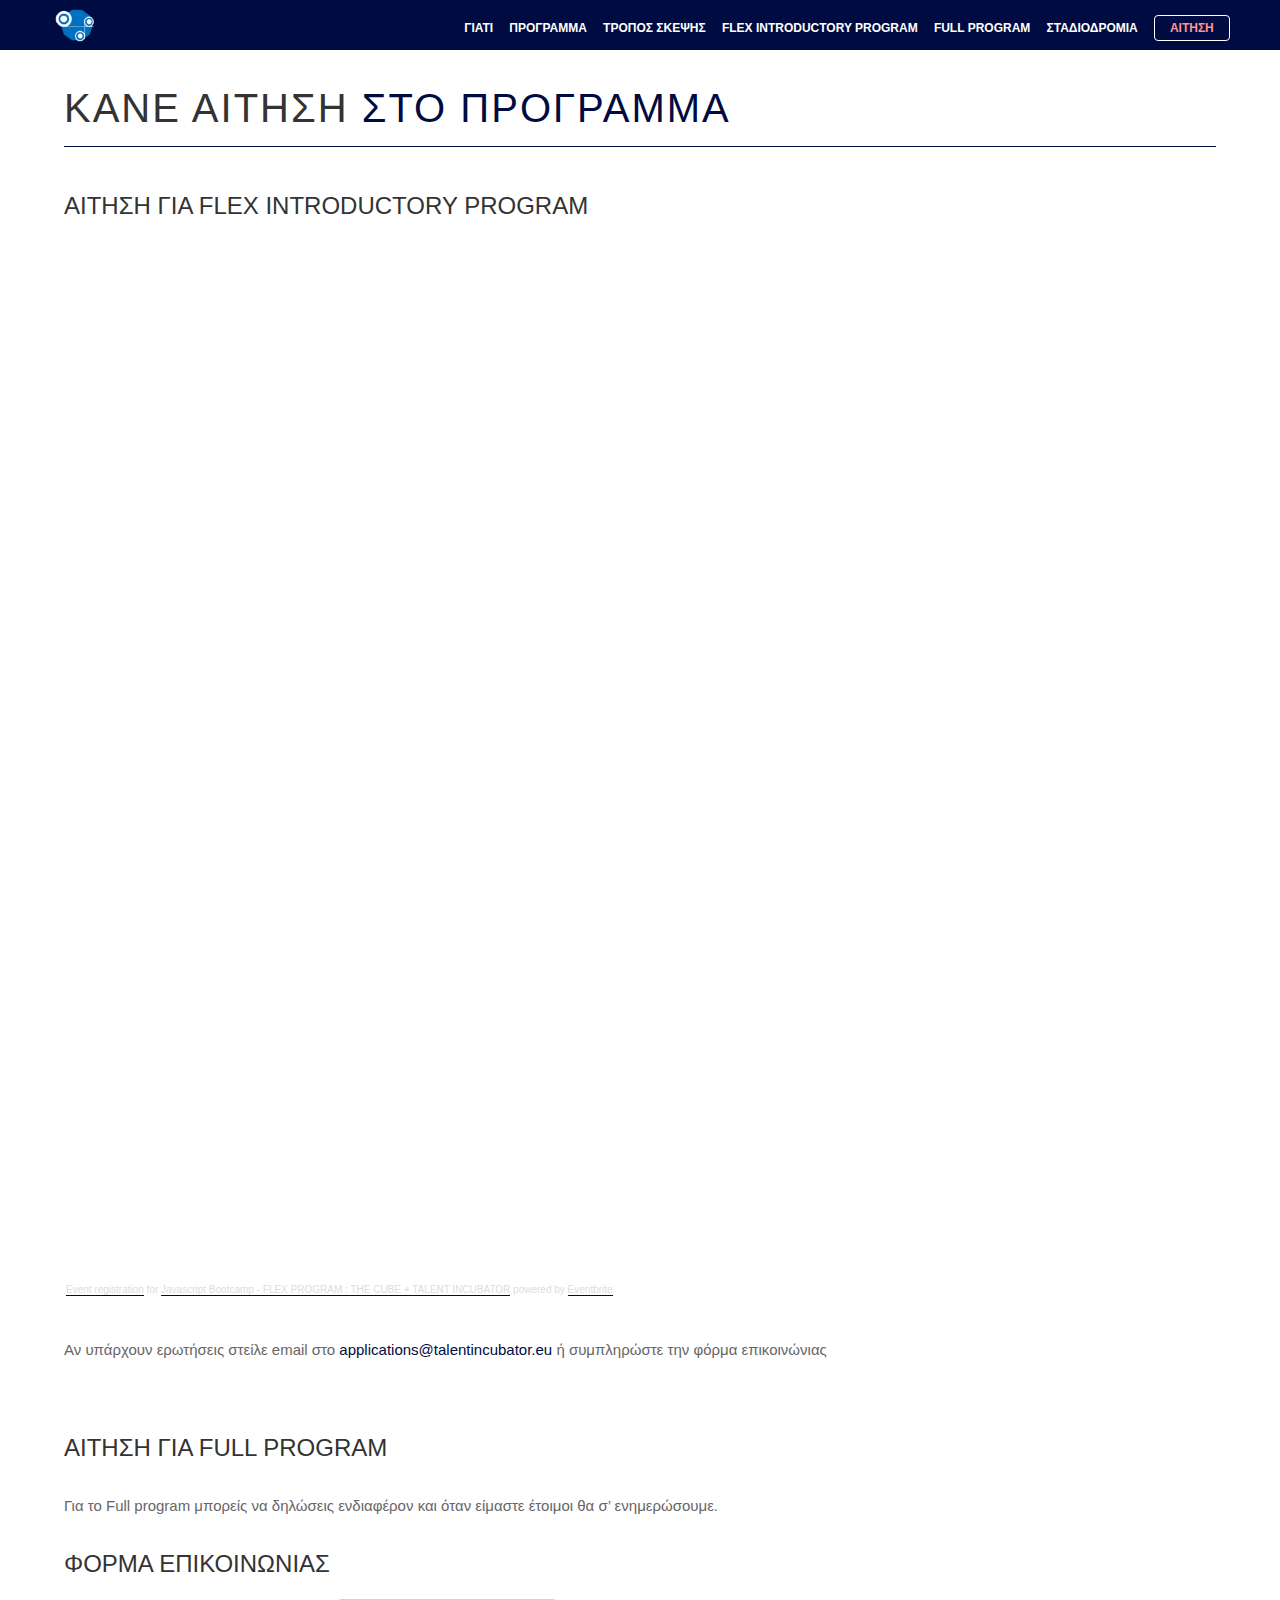
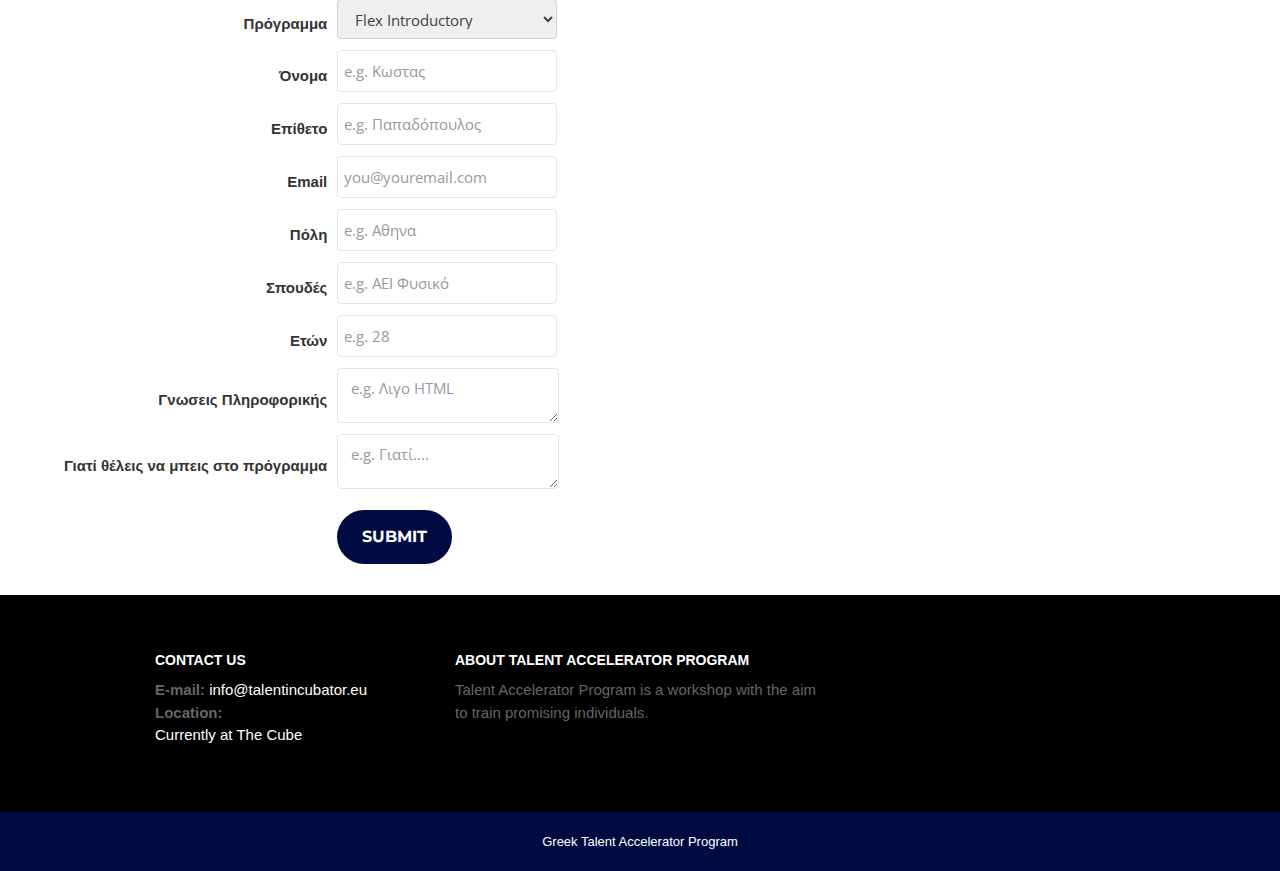
<file: apply.html>
<!DOCTYPE html>
<html lang="en">
<meta http-equiv="content-type" content="text/html;charset=utf-8" />
<head>

  <script src="//cdn.optimizely.com/js/1508873888.js"></script>
  <meta charset="utf-8" />
  <link rel="icon" href="img/favicon.ico" type="image/x-icon">
  <title> Talent Incubator </title>
  <meta name="description" content="Greek Talent Incubator - Academy of Code">
  <meta name="author" content="">
  <meta name="HandheldFriendly" content="true">
  <meta http-equiv="X-UA-Compatible" content="IE=edge,chrome=1">
  <meta name="viewport" content="width=device-width, initial-scale=1, maximum-scale=1">
  <link href='http://fonts.googleapis.com/css?family=Permanent+Marker|Montserrat:400,700|Open+Sans:300italic,400italic,600italic,700italic,400,300,600,700|Gentium+Book+Basic:400,400italic' rel='stylesheet' type='text/css'>
  <link href="//maxcdn.bootstrapcdn.com/font-awesome/4.1.0/css/font-awesome.min.css" rel="stylesheet">

  


  <!-- Import CSS -->
  <link href="assets/application-04bcbb43997e08f20f90fb4ac3b8b7fe.css" media="all" rel="stylesheet" type="text/css" />
  <link rel="stylesheet" href="css/shortcodes.css">

  <!-- <link rel="stylesheet" href="/css/responsive-nav.css"> -->
  <meta content="authenticity_token" name="csrf-param" />
  <meta content="n6qWynzuCOE7Kt13jWn1HVmvv90OZ2fri6C2D4FpX8Y=" name="csrf-token" />
  <!--[if lt IE 10]>
    <link href= "/css/ie.css" rel= "stylesheet" media= "all" />
    <![endif]-->

  <!--[if lt IE 9]>
    <script src="http://html5shiv.googlecode.com/svn/trunk/html5.js"></script>
    <![endif]-->



  </head>
  <body style="font-family: sans-serif;">




    <nav id="mainnav">
      <div class="container">
        <div class="row">
          <div class="span4">
            <a href="index.html" style="margin-top:-5px;" class="logo scroll-link" id='sticky_logo'><img style="max-width: 40px;" src="img/logo.png" alt="The Fullstack Academy of Code"></a>
          </div>
          <div class="span8">
            <ul id="fluid-nav" class="fluid-navigation visible-desktop">


              <li class=''><a class='external' id='' href='index.html#why'> Γιατι</a></li>
              <li class=''><a class='external' id='' href='index.html#program'>Προγραμμα</a></li>
              <li class=''><a class='external' id='' href='index.html#students'>Τροπος Σκεψης</a></li>
              <li class=''><a class='external' id='' href='flexcurriculum.html'>Flex Introductory Program</a></li>
              <li class=''><a class='external' id='' href='curriculum.html'>Full Program</a></li>
              <li class=''><a class='external' id='' href='careerdevelopment.html'>Σταδιοδρομια</a></li>
              <li class='current'><a class='external' id='apply-main' href='apply.html'>Αιτηση</a></li>

            </ul>
          </div>
        </div>
      </div>
    </nav>

    <section class='application_section' id='apply'>
      <h1 class='application_h1'>ΚΑΝΕ ΑΙΤΗΣΗ <span class='color-text'>ΣΤΟ ΠΡΟΓΡΑΜΜΑ</span></h1>
      <hr/><br>
      <!-- <h3>Application Process</h3> -->
      <b><h3>ΑΙΤΗΣΗ ΓΙΑ FLEX INTRODUCTORY PROGRAM</h3></b>
      <br>
      <p> <div style="width:100%; text-align:left;" ><iframe  src="https://www.eventbrite.com/e/javascript-bootcamp-flex-program-the-cube-talent-incubator-tickets-14893324334?ref=eweb" frameborder="0" height="1000" width="100%" vspace="0" hspace="0" marginheight="5" marginwidth="5" scrolling="auto" allowtransparency="true"></iframe><div style="font-family:Helvetica, Arial; font-size:10px; padding:5px 0 5px; margin:2px; width:100%; text-align:left;" ><a style="color:#ddd; text-decoration:none;" target="_blank" href="http://www.eventbrite.com/r/eweb">Event registration</a><span style="color:#ddd;"> for </span><a style="color:#ddd; text-decoration:none;" target="_blank" href="https://www.eventbrite.com/e/javascript-bootcamp-flex-program-the-cube-talent-incubator-tickets-14893324334?ref=eweb">Javascript Bootcamp - FLEX PROGRAM : THE CUBE + TALENT INCUBATOR</a> <span style="color:#ddd;">powered by</span> <a style="color:#ddd; text-decoration:none;" target="_blank" href="http://www.eventbrite.com?ref=eweb">Eventbrite</a></div></div></p>
    <br>
 
      <p>Αν υπάρχουν ερωτήσεις στείλε email στο <span class='color-text'>applications@talentincubator.eu</span> ή συμπληρώστε την φόρμα επικοινώνιας</p>
         <br>
            <br>
        <b><h3>ΑΙΤΗΣΗ ΓΙΑ FULL PROGRAM</h3></b>
      <br>
      <p> Για το Full program μπορείς να δηλώσεις ενδιαφέρον και όταν είμαστε έτοιμοι θα σ’ ενημερώσουμε.</p>
      <div style='margin-top: 30px;'>
        <h3>ΦΟΡΜΑ ΕΠΙΚΟΙΝΩΝΙΑΣ</h3>


        <form id="form19" name="form19" method="POST" action="//forms.brace.io/sabbidis@gmail.com">
          <table style="margin: 20px 0px 0px 0px;"class="contact_form">
            <tr>
              <th><label for="name">Πρόγραμμα</label></th>
              <td><select name="program">
                <option>Flex Introductory</option>
                <option>Full Program</option></select>
              
              </td>
            </tr>

            <tr>
              <th><label for="name">Όνομα</label></th>
              <td><input type="text" placeholder='e.g. Κωστας' id="Field1" name="name"></td>
            </tr>
            <tr>
              <th><label for="surname">Επίθετο</label></th>
              <td><input type="text" placeholder='e.g. Παπαδόπουλος' id="Field1" name="surname"></td>
            </tr>
            <tr>
              <th><label for="email">Email</label></th>
              <td><input type="text" id="Field3" name="_replyto" spellcheck='false' maxlength="255" tabindex='2' placeholder="you@youremail.com"></td>
            </tr>
            <tr>
              <th><label for="city">Πόλη</label></th>
              <td><input type="text" placeholder='e.g. Αθηνα' id="Field1" name="city"></td>
            </tr>
            <tr>
              <th><label for="city">Σπουδές</label></th>
              <td><input type="text" placeholder='e.g. ΑΕΙ Φυσικό' id="Field1" name="studies"></td>
            </tr>
            <tr>
              <th><label for="city">Ετών</label></th>
              <td><input type="text" placeholder='e.g. 28' id="Field1" name="age"></td>
            </tr>
            <tr>
              <th><label for="city">Γνωσεις Πληροφορικής</label></th>
              <td><textarea type="text" placeholder='e.g. Λιγο HTML' id="Field1" name="CS"></textarea></td>
            </tr>
            <tr>
              <th><label for="city">Γιατί θέλεις να μπεις στο πρόγραμμα</label></th>
              <td><textarea type="text" placeholder='e.g. Γιατί....' id="Field1" name="why"></textarea></td>
            </tr>
            <tr>
              <th></th>
              <td colspan=1>

                <div style='text-align:left;'><input type='submit' value="Submit" class="btn btn-sm" tabindex='3' style="padding:15px 25px"></div>
              </td></tr>
            </table>
          </form>
        </section>

        <section id="sidebar" class="new_footer">
          <div class="container">
            <div class="row">
              <div class="span3 offset1">
                <h5>Contact Us</h5>
                <p><strong>E-mail:</strong> <span class="white-text">info@talentincubator.eu</span><br>
                  <!-- <strong>Phone:</strong> <span class="white-text">(347) 696-4372</span><br> -->
                  <strong>Location:</strong> <span class="white-text"><br>Currently at The Cube</span>

                </div>

                <div class="span4">
                  <h5>About Talent Accelerator Program</h5>
                  <p>Talent Accelerator Program is a workshop with the aim to train promising individuals.</p>

                </div>
          <!-- <div class="span4">
            <h5>Photostream</h5>
            <ul id="basicuse" class="photostream thumbs unstyled"></ul>
          </div> -->        </div>
        </div>
      </section>
      <!-- End Sidebar -->

      <section id="copyright">
        Greek Talent Accelerator Program
      </section>

    </div>




    <script src="assets/application-07c6585418739b45f3298638cfbff8a6.js" type="text/javascript"></script>


    <script>
      $(function() {startShow();});
    </script>


    <script>
      (function(i,s,o,g,r,a,m){i['GoogleAnalyticsObject']=r;i[r]=i[r]||function(){
        (i[r].q=i[r].q||[]).push(arguments)},i[r].l=1*new Date();a=s.createElement(o),
        m=s.getElementsByTagName(o)[0];a.async=1;a.src=g;m.parentNode.insertBefore(a,m)
      })(window,document,'script','//www.google-analytics.com/analytics.js','ga');

      ga('create', 'UA-38611903-4', 'auto');
      ga('send', 'pageview');

    </script>



    <script type="text/javascript">
      $(document).ready(function() {
        var readMore = function(elementName, cutoff) {

          $.each($(elementName), function(ind, el) {
            var text = $(el).html();
            var rest = text.substring(cutoff);

            if (text.length > cutoff) {
              var space = rest.indexOf(' ');
              cutoff += Math.max(space, 0);
            }

            rest = text.substring(cutoff);
            var visibleText = $(el).html().substring(0, cutoff);

            if(rest.length > 0) {
              $(el)
              .html(visibleText + ('<span>' + rest + '</span>'))
              .append('&hellip; <a title="Read More" class="test_read_more_link">Read More</a>')
              .click(function() {
                $(this).find('span').toggle();
                $(this).find('a:last').hide();
              });

              $("span", el).hide();
            }
          });
        }

        readMore(".testquote", 200);
      });
    </script>




    

  </body>


  </html>
</file>
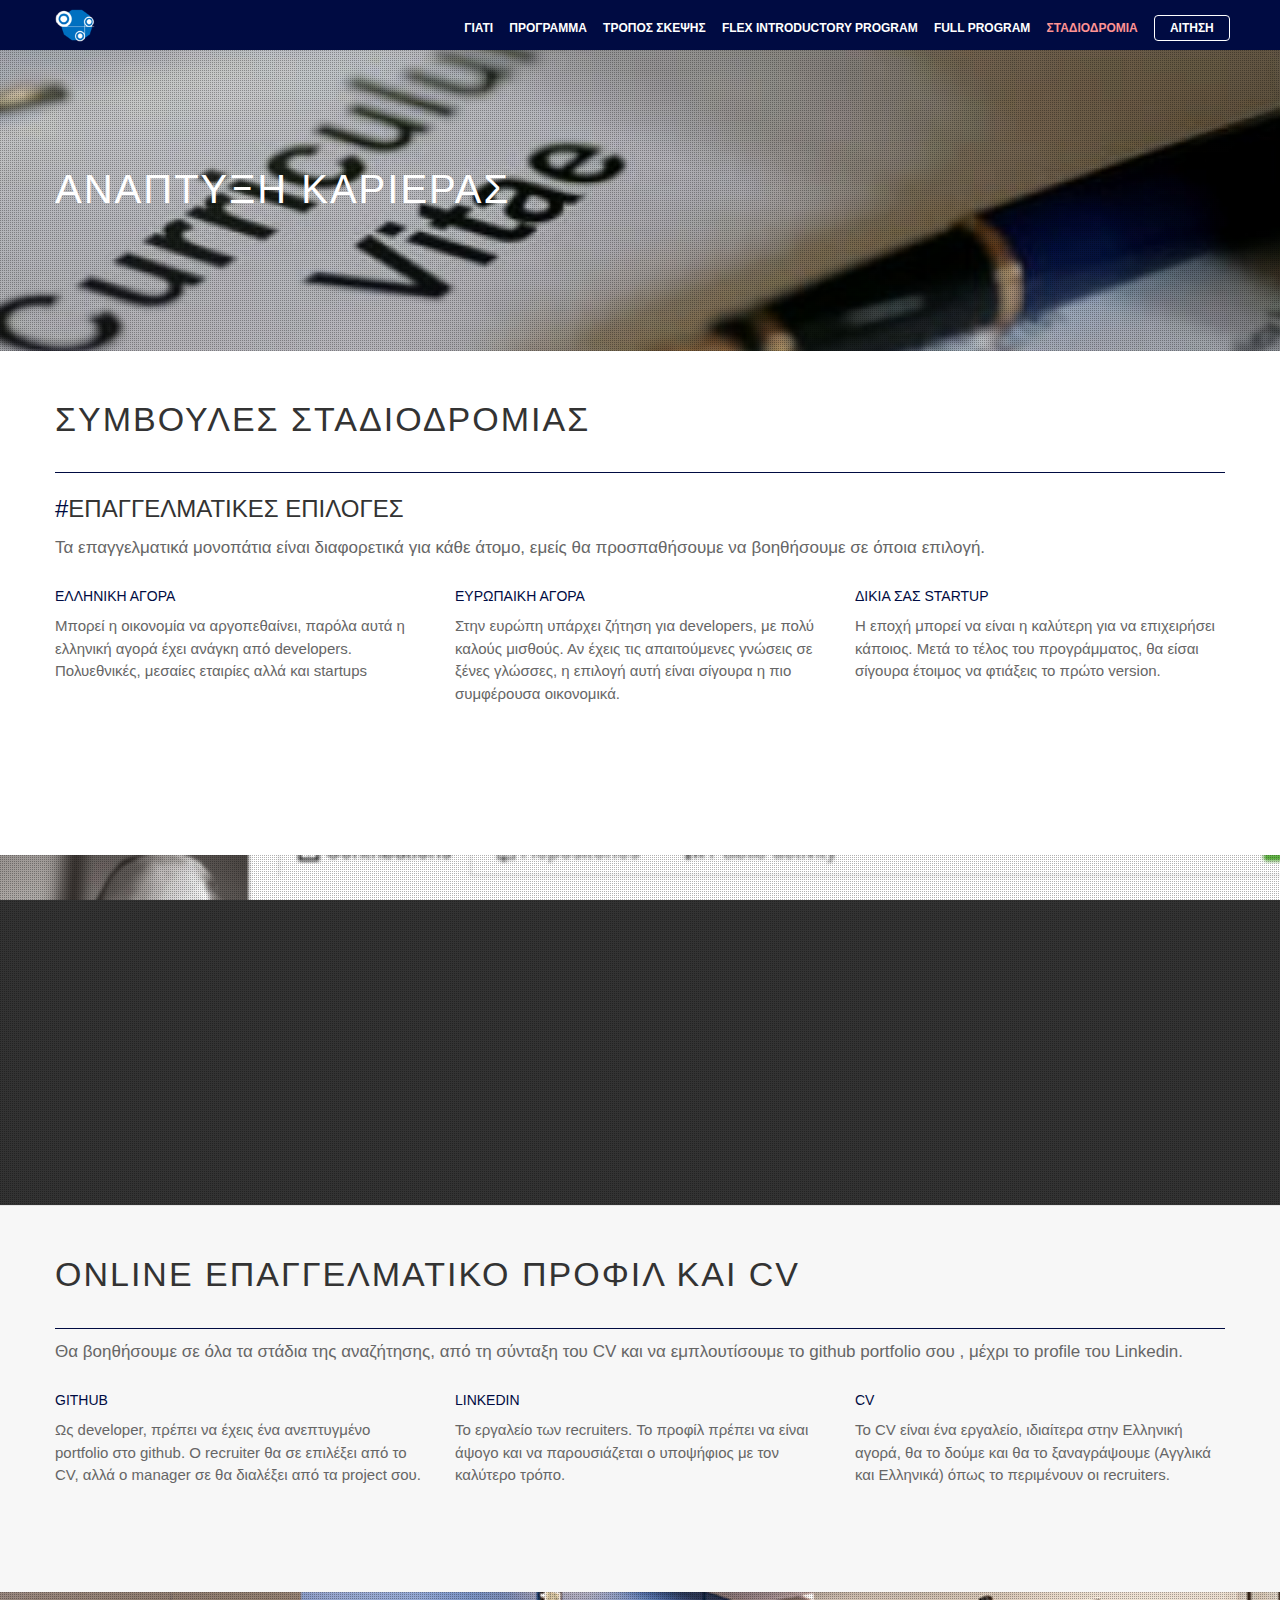
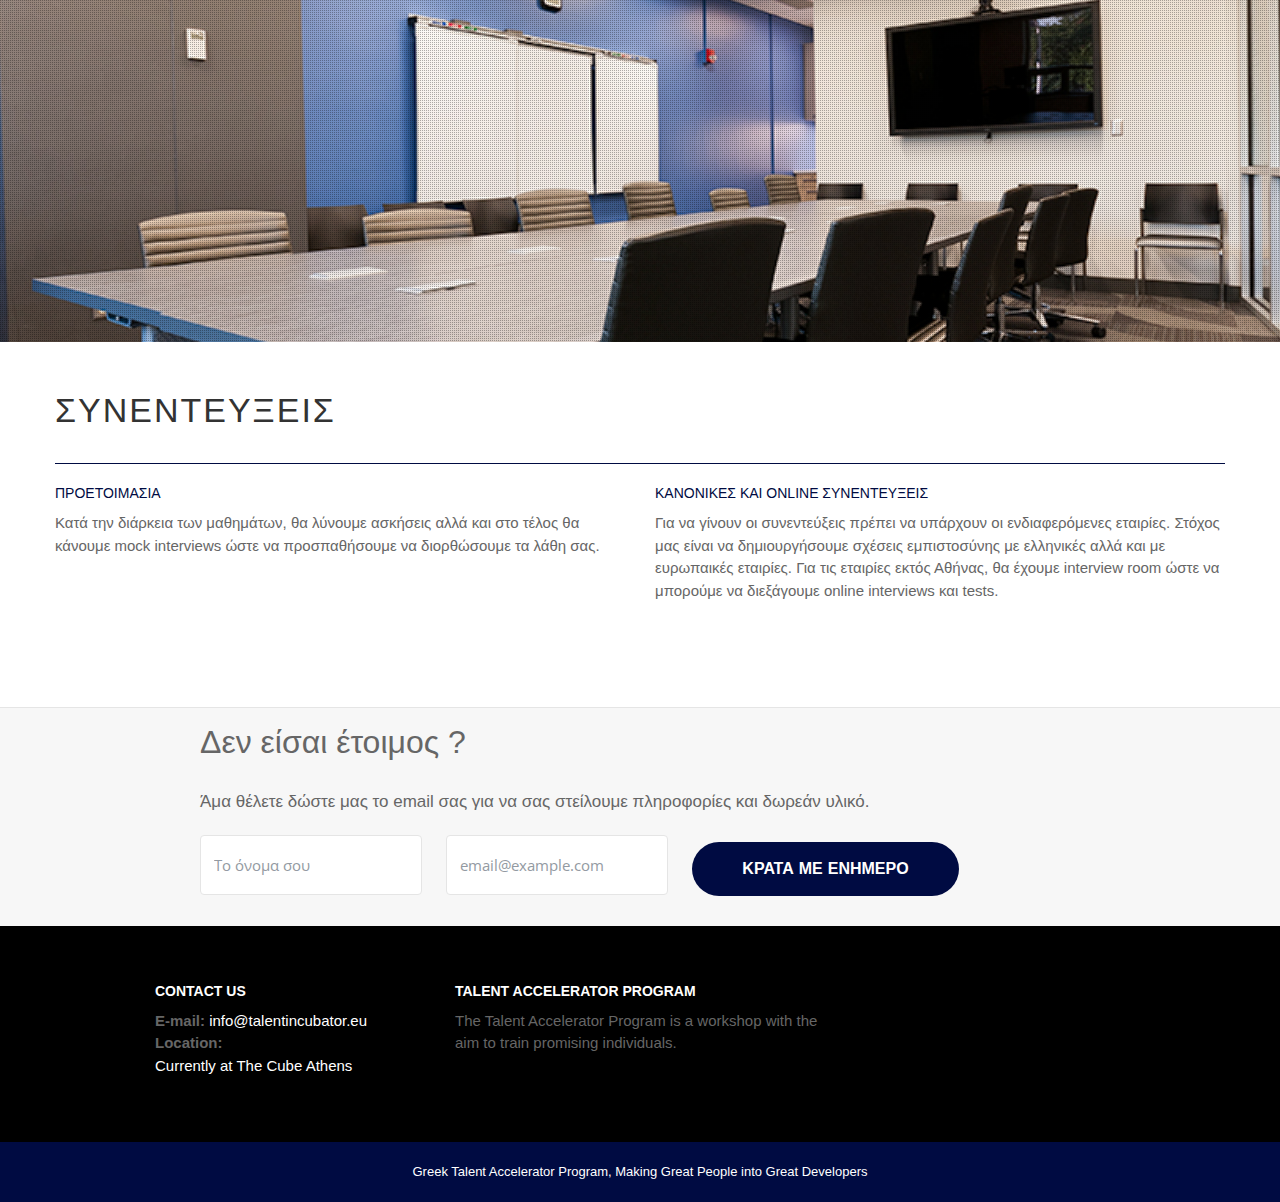
<file: careerdevelopment.html>
<!DOCTYPE html>
<html lang="en">
<meta http-equiv="content-type" content="text/html;charset=utf-8" />
<head>

  <script src="//cdn.optimizely.com/js/1508873888.js"></script>
  <meta charset="utf-8" />
  <link rel="icon" href="img/favicon.ico" type="image/x-icon">
  <title>Greek Talent Incubator 
  </title>
  <meta name="description" content="Talent Incubator - Academy of Code">
  <meta name="author" content="">
  <meta name="HandheldFriendly" content="true">
  <meta http-equiv="X-UA-Compatible" content="IE=edge,chrome=1">
  <meta name="viewport" content="width=device-width, initial-scale=1, maximum-scale=1">
  <link href='http://fonts.googleapis.com/css?family=Permanent+Marker|Montserrat:400,700|Open+Sans:300italic,400italic,600italic,700italic,400,300,600,700|Gentium+Book+Basic:400,400italic' rel='stylesheet' type='text/css'>
  <link href="//maxcdn.bootstrapcdn.com/font-awesome/4.1.0/css/font-awesome.min.css" rel="stylesheet">

  


  <!-- Import CSS -->
  <link href="assets/application-04bcbb43997e08f20f90fb4ac3b8b7fe.css" media="all" rel="stylesheet" type="text/css" />
  <link rel="stylesheet" href="css/shortcodes.css">

  <!-- <link rel="stylesheet" href="/css/responsive-nav.css"> -->
  <meta content="authenticity_token" name="csrf-param" />
  <meta content="n6qWynzuCOE7Kt13jWn1HVmvv90OZ2fri6C2D4FpX8Y=" name="csrf-token" />
  <!--[if lt IE 10]>
    <link href= "/css/ie.css" rel= "stylesheet" media= "all" />
    <![endif]-->

  <!--[if lt IE 9]>
    <script src="http://html5shiv.googlecode.com/svn/trunk/html5.js"></script>
    <![endif]-->



  </head>


  <body>



    <nav id="mainnav">
      <div class="container">
        <div class="row">
          <div class="span4">
            <a href="index.html" style="margin-top:-5px;" class="logo scroll-link" id='sticky_logo'><img style="max-width: 40px;" src="img/logo.png" alt="The Fullstack Academy of Code"></a>
          </div>
          <div class="span8">
            <ul id="fluid-nav" class="fluid-navigation visible-desktop">


              <li class=''><a class='external' id='' href='index.html#why'> Γιατι</a></li>
              <li class=''><a class='external' id='' href='index.html#program'>Προγραμμα</a></li>
              <li class=''><a class='external' id='' href='index.html#students'>Τροπος Σκεψης</a></li>
              <li class=''><a class='external' id='' href='flexcurriculum.html'>Flex Introductory Program</a></li>
              <li class=''><a class='external' id='' href='curriculum.html'>Full Program</a></li>
              <li class='current'><a class='external' id='' href='careerdevelopment.html'>Σταδιοδρομια</a></li>
              <li class=''><a class='external' id='apply-main' href='apply.html'>Αιτηση</a></li>


            </ul>
          </div>
        </div>
      </div>
    </nav>



    <body style="font-family: sans-serif;">



      <!-- Start Parallax -->
      <section id="parallax1" class='testimonial_parallax_home'>
        <div class="bg4">      </div>

        <div class="pattern"></div>
        <div class="container">
          <div class="row">
            <div class="span12">
              <div class="vertical-text" style="height: 300px;">
                <h1> ΑΝΑΠΤΥΞΗ ΚΑΡΙΕΡΑΣ</h1>
                <br>
                <div class="row">
                </div>
              </div>
            </div>
            <div class="span3 testimonial">
            </div>
          </div>
        </div>

      </div>

    </div>
  </div>
</div>
</section>
<!-- End Parallax -->

<!-- Start Program Page -->
<section id="program" class="page">
  <div class="container">
    <div class="row">
      <div class="span12">
        <div class="title">ΣΥΜΒΟΥΛΕΣ ΣΤΑΔΙΟΔΡΟΜΙΑΣ</div>
        <hr>


        <div class="row">
          <div class="span12">
            <h3><span class='color-text'>#</span>EΠΑΓΓΕΛΜΑΤΙΚΕΣ ΕΠΙΛΟΓΕΣ</h3>
            <p class='normtext'>Τα επαγγελματικά μονοπάτια είναι διαφορετικά για κάθε άτομο, εμείς θα προσπαθήσουμε να βοηθήσουμε σε όποια επιλογή.  
              <div class='row'>
                <div class="span4">
                  <h5><span class='color-text'>Ελληνικη αγορα </span></h5>
                  <p>Μπορεί η οικονομία να αργοπεθαίνει, παρόλα αυτά η ελληνική αγορά έχει ανάγκη από developers. Πολυεθνικές, μεσαίες εταιρίες αλλά και startups <br>
                  </p>
                </div>
                <div class="span4">
                  <h5><span class='color-text'>Ευρωπαικη αγορα</span></h5>
                  <p>Στην ευρώπη υπάρχει ζήτηση για developers, με πολύ καλούς μισθούς. Αν έχεις τις απαιτούμενες γνώσεις σε ξένες γλώσσες, η επιλογή αυτή είναι σίγουρα η πιο συμφέρουσα οικονομικά.</p>
                </div>
                <div class="span4">
                  <h5><span class='color-text'>Δικια σας Startup</span> </h5>
                  <p> Η εποχή μπορεί να είναι η καλύτερη για να επιχειρήσει κάποιος. Μετά το τέλος του προγράμματος, θα είσαι σίγουρα έτοιμος να φτιάξεις το πρώτο version.  </p>
                </div> 
              </div>
            </div>
            </div>
          <br><br>

        </div>
      </div>
    </div>
  </section>
  <!-- End Program Page -->
  <!-- End Team Page -->

  <!-- Start Parallax -->
  <section id="parallax2" style='height:350px;'>
    <div class="bg2"></div>
    <div class="pattern"></div>
    <div class="container">
      <div class="row">
        <div class="span12">
          <div class="vertical-text" style='color:#fff;height: 350px;position: relative'>
            <div class='lead' style='font-size: 40px; width: 100%; padding:0;'>


            </div>
          </div>
        </div>
      </div>
    </div>
  </section>
  <!-- End Parallax -->

  <!-- Start Students Page -->
  <section id="students" class="page page-gray">
    <div class="container">
      <div class="row">
        <div class="span12">
          <div class="title">Online επαγγελματικο προφιλ και CV</div>
          <hr>
          <p class='normtext'>Θα βοηθήσουμε σε όλα τα στάδια της αναζήτησης, από τη σύνταξη του CV και να εμπλουτίσουμε το github portfolio σου , μέχρι το profile του Linkedin. </p>
          <div class="row">
            <div class="span4">
              <span class='color-text'><h5>GITHUB </h5></span>
              <p>Ως developer, πρέπει να έχεις ένα ανεπτυγμένο portfolio στο github. Ο recruiter θα σε επιλέξει από το CV, αλλά ο manager σε θα διαλέξει από τα project σου. </p>
              <hr class="gray margin20 visible-phone">
            </div>
            <div class="span4">
             <span class='color-text'> <h5>LINKEDIN</h5></span>
             <p>Το εργαλείο των recruiters. Το προφίλ πρέπει να είναι άψογο και να παρουσιάζεται ο υποψήφιος με τον καλύτερο τρόπο.  </p>
             <hr class="gray margin20 visible-phone">
           </div>
           <div class="span4">
            <span class='color-text'><h5>CV</h5></span>
            <p>Το CV είναι ένα εργαλείο, ιδιαίτερα στην Ελληνική αγορά, θα το δούμε και θα το ξαναγράψουμε (Αγγλικά και Ελληνικά) όπως το περιμένουν οι recruiters. </p>
            <hr class="gray margin20 visible-phone">
          </div>
        </div>
      </div>
    </div>
  </div>
</section>
<!-- End Students Page -->


<!-- Start Parallax -->
<section id="parallax4" style='height: 350px;'>
  <div class="bg3"></div>
  <div class="pattern"></div>
  <div class="container">
    <div class="row">
      <div class="span12">

      </div>
    </div>
  </section>
  <!-- End Parallax -->




  <!-- Start Full Team Page -->
  <section id="instructors" class="page">
    <div class="container">
      <div class="row">
        <div class="span12">
          <div class="title">Συνεντευξεις</div>
          <hr>
          
          <div class="row">
           <div class="span6">
            <span class='color-text'><h5>Προετοιμασια</h5></span>
            <p>Κατά την διάρκεια των μαθημάτων, θα λύνουμε ασκήσεις αλλά και στο τέλος θα κάνουμε mock interviews ώστε να προσπαθήσουμε να διορθώσουμε τα λάθη σας.</p>


          </div>
          <div class="span6">
            <span class='color-text'><h5>Κανονικες και οnline συνεντευξεις</h5></span>
            <p>Για να γίνουν οι συνεντεύξεις πρέπει να υπάρχουν οι ενδιαφερόμενες εταιρίες. Στόχος μας είναι να δημιουργήσουμε σχέσεις εμπιστοσύνης με ελληνικές αλλά και με ευρωπαικές εταιρίες. Για τις εταιρίες εκτός Αθήνας, θα έχουμε interview room ώστε να μπορούμε να διεξάγουμε online interviews και tests.</b> </p>


          </div>



        </div>
      </div>
    </div>
  </section>

  <!-- End Full Team Page -->



  <div class="row page-gray not-ready" style="margin-bottom:0px">
    <div class="span8 offset2">
      <p class='normtext marker-lead'>Δεν είσαι έτοιμος ? </p>

      <p class='normtext'>Άμα θέλετε δώστε μας το email σας για να σας στείλουμε πληροφορίες και δωρεάν υλικό.</p> 
      <form id="form19" name="form19" method="POST" action="//forms.brace.io/sabbidis@gmail.com">
        <input type="text" placeholder='To όνομα σου' id="Field1" name="name" tabindex=1>
        <input type="text" id="Field3" name="_replyto" spellcheck='false' maxlength="255" tabindex='2' placeholder="email@example.com">
        <input type='submit' value="Κρατα με ενημερο" tabindex='2' class="btn">
      </form>
    </div>

  </div>

  <!-- Start Sidebar -->
  <section id="sidebar" class="new_footer">
    <div class="container">
      <div class="row">
        <div class="span3 offset1">
          <h5>Contact Us</h5>
          <p><strong>E-mail:</strong> <span class="white-text">info@talentincubator.eu</span><br>
            <!-- <strong>Phone:</strong> <span class="white-text">(347) 696-4372</span><br> -->
            <strong>Location:</strong> <span class="white-text"><br>Currently at The Cube Athens</span>
            
          </div>

          <div class="span4">
            <h5>Talent Accelerator Program</h5>
            <p> The Talent Accelerator Program is a workshop with the aim to train promising individuals.</p>

          </div>
          <!-- <div class="span4">
            <h5>Photostream</h5>
            <ul id="basicuse" class="photostream thumbs unstyled"></ul>
          </div> -->        </div>
        </div>
      </section>
      <!-- End Sidebar -->

      <section id="copyright">
        Greek Talent Accelerator Program, Making Great People into Great Developers
      </section>

    </div>




    <script src="assets/application-07c6585418739b45f3298638cfbff8a6.js" type="text/javascript"></script>


    <script>
      $(function() {startShow();});
    </script>

    <script>
      (function(i,s,o,g,r,a,m){i['GoogleAnalyticsObject']=r;i[r]=i[r]||function(){
        (i[r].q=i[r].q||[]).push(arguments)},i[r].l=1*new Date();a=s.createElement(o),
        m=s.getElementsByTagName(o)[0];a.async=1;a.src=g;m.parentNode.insertBefore(a,m)
      })(window,document,'script','//www.google-analytics.com/analytics.js','ga');

      ga('create', 'UA-38611903-4', 'auto');
      ga('send', 'pageview');

    </script>


    <script type="text/javascript">
      $(document).ready(function() {
        var readMore = function(elementName, cutoff) {

          $.each($(elementName), function(ind, el) {
            var text = $(el).html();
            var rest = text.substring(cutoff);

            if (text.length > cutoff) {
              var space = rest.indexOf(' ');
              cutoff += Math.max(space, 0);
            }

            // Assign the rest again, because we recalculated the cutoff
            rest = text.substring(cutoff);
            var visibleText = $(el).html().substring(0, cutoff);

            if(rest.length > 0) {
              $(el)
              .html(visibleText + ('<span>' + rest + '</span>'))
              .append('&hellip; <a title="Read More" class="test_read_more_link">Read More</a>')
              .click(function() {
                $(this).find('span').toggle();
                $(this).find('a:last').hide();
              });

              $("span", el).hide();
            }
          });
        }

        readMore(".testquote", 200);
      });
    </script>


<!--         <script type="text/javascript">
      (function() {
        window._pa = window._pa || {};
        // _pa.orderId = "myCustomer@email.com"; // OPTIONAL: attach user email or order ID to conversions
        // _pa.revenue = "19.99"; // OPTIONAL: attach dynamic purchase values to conversions
        var pa = document.createElement('script'); pa.type = 'text/javascript'; pa.async = true;
        pa.src = ('https:' == document.location.protocol ? 'https:' : 'http:') + "//tag.perfectaudience.com/serve/5216286c015cf026480000d2.js";
        var s = document.getElementsByTagName('script')[0]; s.parentNode.insertBefore(pa, s);
      })();
    </script>
  -->
  <!-- Google Code for Remarketing Tag -->
  <!-- -----------------------------------------------
  Remarketing tags may not be associated with personally identifiable information or placed on pages related to sensitive categories. See more information and instructions on how to setup the tag on: http://google.com/ads/remarketingsetup
  ------------------------------------------------- -->

<!--   <script type="text/javascript">
  /* <![CDATA[ */
  var google_conversion_id = 998131937;
  var google_custom_params = window.google_tag_params;
  var google_remarketing_only = true;
  /* ]]> */
  </script>
  <script type="text/javascript" src="../www.googleadservices.com/pagead/f.txt">
  </script>
  <noscript>
  <div style="display:inline;">
  <img height="1" width="1" style="border-style:none;" alt="" src="http://googleads.g.doubleclick.net/pagead/viewthroughconversion/998131937/?value=0&amp;guid=ON&amp;script=0"/>
  </div>
  </noscript>
-->
<!--     <script>
      (function(i,s,o,g,r,a,m){i['GoogleAnalyticsObject']=r;i[r]=i[r]||function(){
      (i[r].q=i[r].q||[]).push(arguments)},i[r].l=1*new Date();a=s.createElement(o),
      m=s.getElementsByTagName(o)[0];a.async=1;a.src=g;m.parentNode.insertBefore(a,m)
      })(window,document,'script','../www.google-analytics.com/analytics.js','ga');

      ga('create', 'UA-42080648-1', 'fullstackacademy.com');
      ga('create', 'UA-52443907-1', 'auto', {'name': 'services@yealthy'});  // New tracker.
      ga('require', 'displayfeatures');
      ga('send', 'pageview');

    </script> -->
    

    

  </body>




  <!-- Mirrored from www.fullstackacademy.com/foundry by HTTrack Website Copier/3.x [XR&CO'2013], Fri, 10 Oct 2014 19:12:56 GMT -->
  </html>
</file>
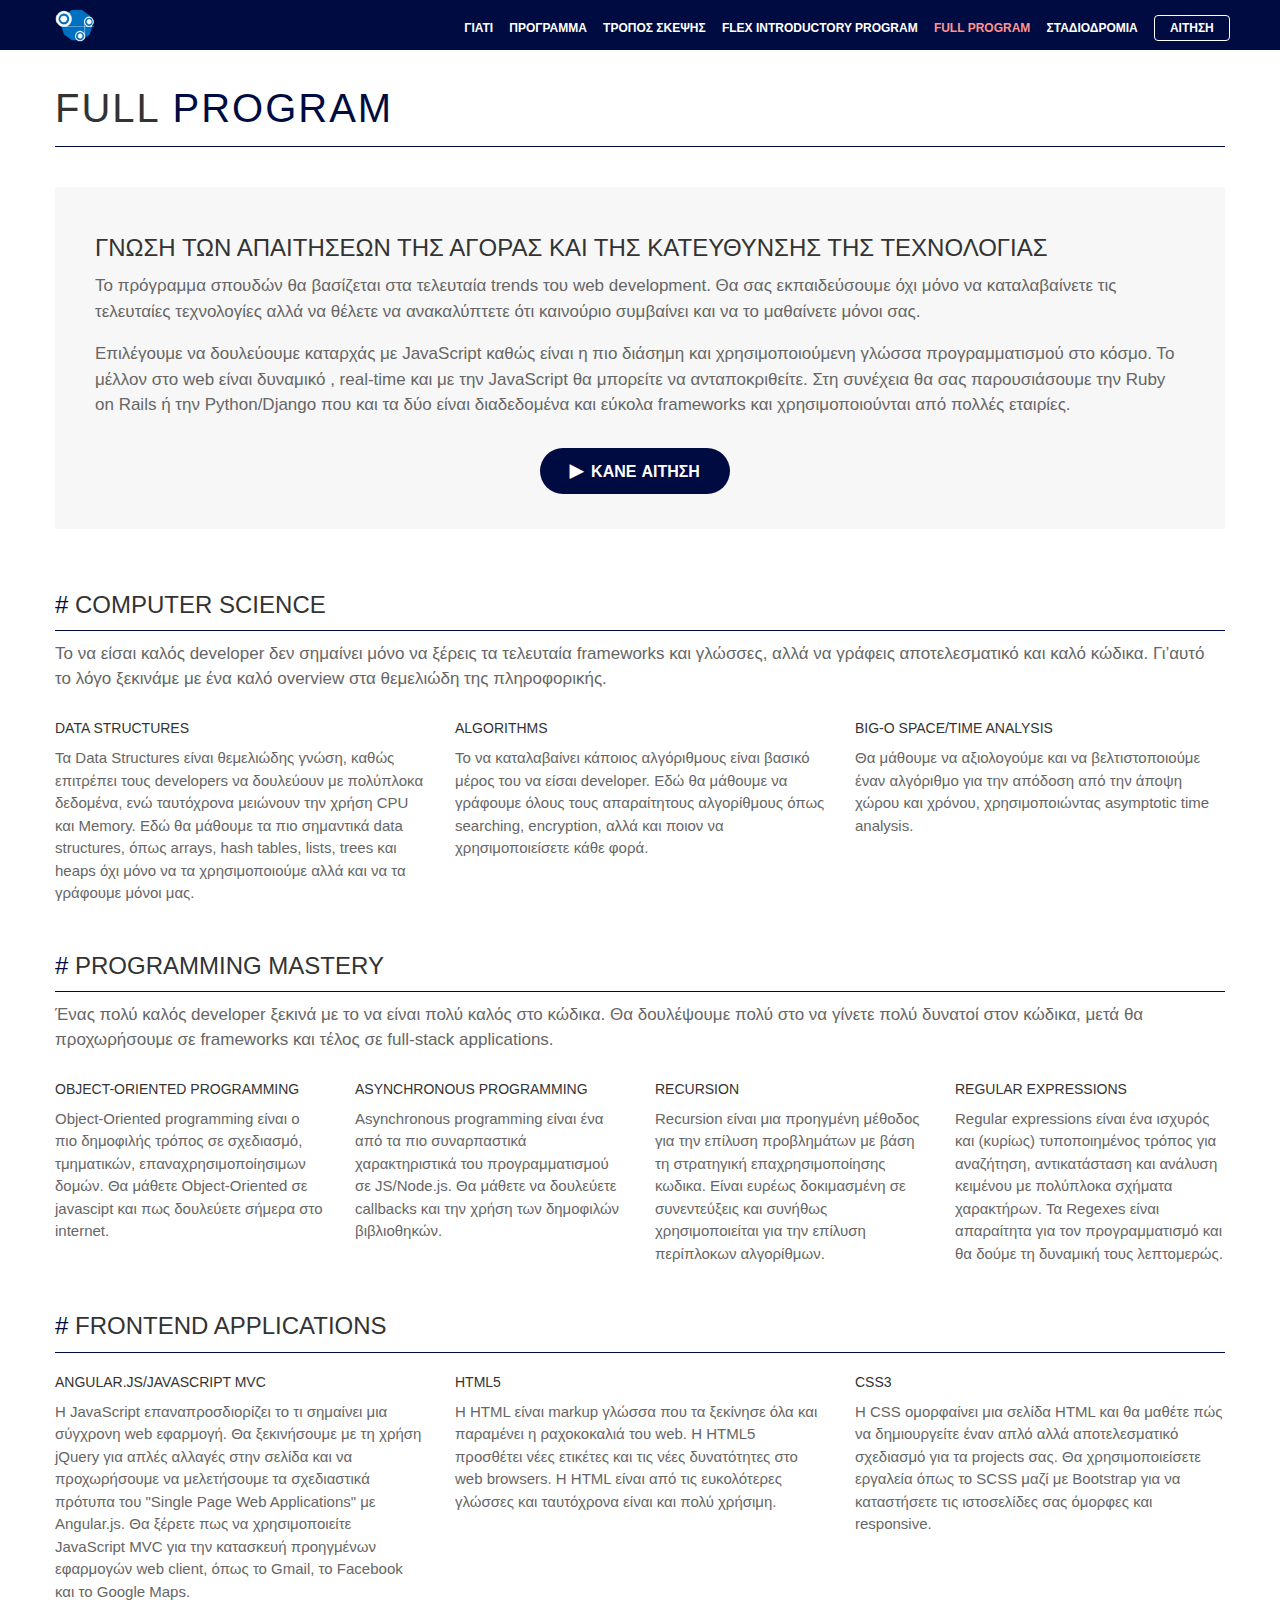
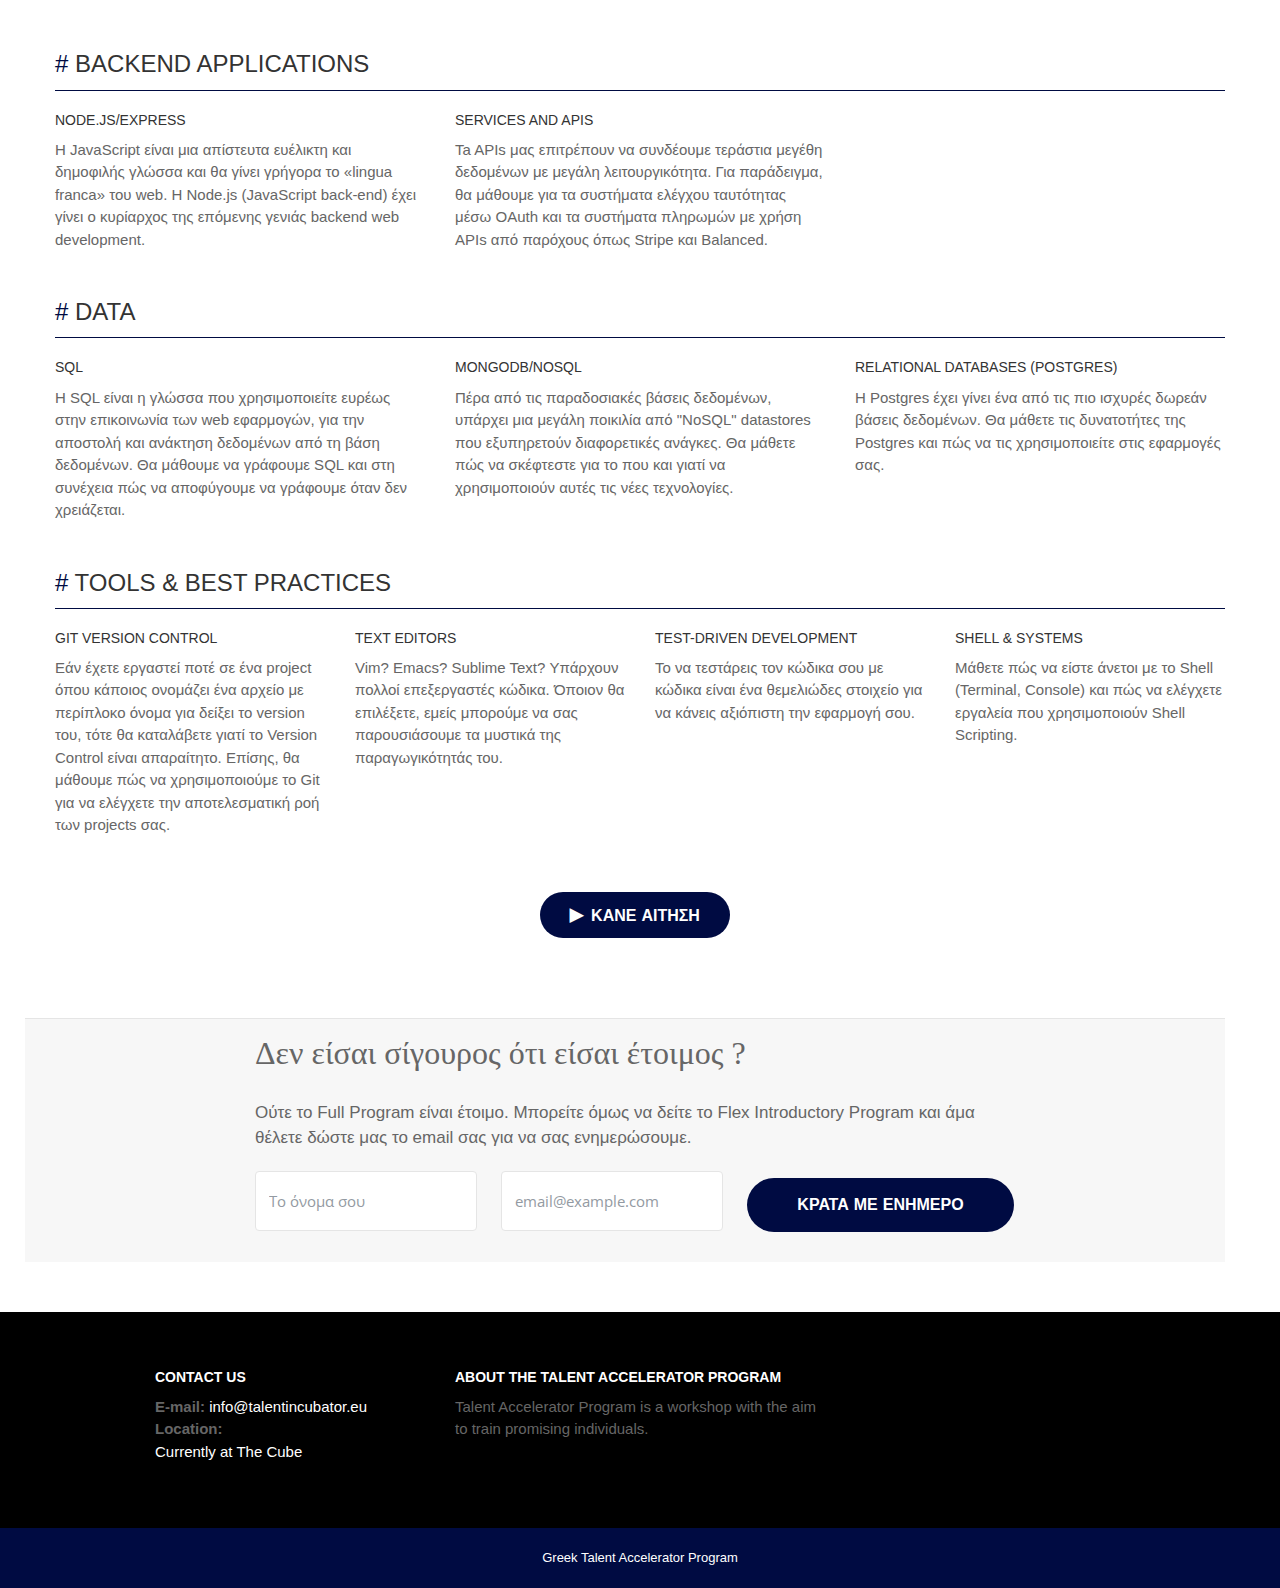
<file: curriculum.html>
<!DOCTYPE html>
<html lang="en">
<meta http-equiv="content-type" content="text/html;charset=utf-8" />
<head>

  <script src="//cdn.optimizely.com/js/1508873888.js"></script>
  <meta charset="utf-8" />
  <link rel="icon" href="img/favicon.ico" type="image/x-icon">
  <title>Talent Incubator 
  </title>
  <meta name="description" content="Talent Incubator - Academy of Code">
  <meta name="author" content="">
  <meta name="HandheldFriendly" content="true">
  <meta http-equiv="X-UA-Compatible" content="IE=edge,chrome=1">
  <meta name="viewport" content="width=device-width, initial-scale=1, maximum-scale=1">
  <link href='http://fonts.googleapis.com/css?family=Permanent+Marker|Montserrat:400,700|Open+Sans:300italic,400italic,600italic,700italic,400,300,600,700|Gentium+Book+Basic:400,400italic' rel='stylesheet' type='text/css'>
  <link href="//maxcdn.bootstrapcdn.com/font-awesome/4.1.0/css/font-awesome.min.css" rel="stylesheet">

  


  <!-- Import CSS -->
  <link href="assets/application-04bcbb43997e08f20f90fb4ac3b8b7fe.css" media="all" rel="stylesheet" type="text/css" />
  <link rel="stylesheet" href="css/shortcodes.css">

  <!-- <link rel="stylesheet" href="/css/responsive-nav.css"> -->
  <meta content="authenticity_token" name="csrf-param" />
  <meta content="n6qWynzuCOE7Kt13jWn1HVmvv90OZ2fri6C2D4FpX8Y=" name="csrf-token" />
  <!--[if lt IE 10]>
    <link href= "/css/ie.css" rel= "stylesheet" media= "all" />
    <![endif]-->

  <!--[if lt IE 9]>
    <script src="http://html5shiv.googlecode.com/svn/trunk/html5.js"></script>
    <![endif]-->



  </head>

  <body style="font-family: sans-serif;">
    <nav id="mainnav">
      <div class="container">
        <div class="row">
          <div class="span4">
            <a href="index.html" style="margin-top:-5px;" class="logo scroll-link" id='sticky_logo'><img src="img/logo.png" style="max-width: 40px;"  alt="The Fullstack Academy of Code"></a>
          </div>
          <div class="span8">
            <ul id="fluid-nav" class="fluid-navigation visible-desktop">


              <li class=''><a class='external' id='' href='index.html#why'> Γιατι</a></li>
              <li class=''><a class='external' id='' href='index.html#program'>Προγραμμα</a></li>
              <li class=''><a class='external' id='' href='index.html#students'>Τροπος Σκεψης</a></li>
              <li class=''><a class='external' id='' href='flexcurriculum.html'>Flex Introductory Program</a></li>
              <li class='current'><a class='external' id='' href='curriculum.html'>Full Program</a></li>
              <li class=''><a class='external' id='' href='careerdevelopment.html'>Σταδιοδρομια</a></li>
              <li class=''><a class='external' id='apply-main' href='apply.html'>Αιτηση</a></li>
            </ul>
          </div>
        </div>
      </div>
    </nav>

    <div class="container the_curriculum">
      <div class="row">
        <div class="span12">
          <h1 class='application_h1'>Full <span class="color-text">Program</span> </h1>
          <hr>
        </div>
      </div>

      <div class="row">
        <div class="span12">
          <div class="info-block">
            <h3>ΓΝΩΣΗ ΤΩΝ ΑΠΑΙΤΗΣΕΩΝ ΤΗΣ ΑΓΟΡΑΣ ΚΑΙ ΤΗΣ ΚΑΤΕΥΘΥΝΣΗΣ ΤΗΣ ΤΕΧΝΟΛΟΓΙΑΣ </h3>

            <p class='normtext'>Το πρόγραμμα σπουδών θα βασίζεται στα τελευταία trends του web development. Θα σας εκπαιδεύσουμε όχι μόνο να καταλαβαίνετε τις τελευταίες τεχνολογίες αλλά να θέλετε να ανακαλύπτετε ότι καινούριο συμβαίνει και να το μαθαίνετε μόνοι σας. </p>

            <p class='normtext'>Επιλέγουμε να δουλεύουμε καταρχάς με JavaScript καθώς είναι η πιο διάσημη και χρησιμοποιούμενη γλώσσα προγραμματισμού στο κόσμο. Το μέλλον στο web είναι δυναμικό , real-time και με την JavaScript θα μπορείτε να ανταποκριθείτε. Στη συνέχεια θα σας παρουσιάσουμε την Ruby on Rails ή την Python/Django που και τα δύο είναι διαδεδομένα και εύκολα frameworks και χρησιμοποιούνται από πολλές εταιρίες. </p>



            <div style="text-align:center;margin: 20px 0 0px 0px">
              <a href='apply.html' style="border:none"><button type="submit" class="btn"><i class="web-icon">&#0093;</i>Κανε αιτηση</button></a>
            </div>
          </div>
          <!-- End Info Block -->
        </div>

      </div>

      <section>
        <div class="row">
          <div class="span12">
            <h3><span class='color-text'>#</span> Computer Science</h3>
            <hr>
            <p class='normtext'>Το να είσαι καλός developer δεν σημαίνει μόνο να ξέρεις τα τελευταία frameworks και γλώσσες, αλλά να γράφεις αποτελεσματικό και καλό κώδικα. Γι’αυτό το λόγο ξεκινάμε με ένα καλό overview στα θεμελιώδη της πληροφορικής.</p>
            <div class='row'>
              <div class="span4">
                <h5>Data Structures</h5>
                <p>Τα Data Structures είναι θεμελιώδης γνώση, καθώς επιτρέπει τους developers να δουλεύουν με πολύπλοκα δεδομένα, ενώ ταυτόχρονα μειώνουν την χρήση CPU και Memory. Εδώ θα μάθουμε τα πιο σημαντικά data structures, όπως arrays, hash tables, lists, trees και heaps όχι μόνο να τα χρησιμοποιούμε αλλά και να τα γράφουμε μόνοι μας. </p>
              </div>
              <div class="span4">
                <h5>Algorithms</h5>
                <p>Το να καταλαβαίνει κάποιος αλγόριθμους είναι βασικό μέρος του να είσαι developer. Εδώ θα μάθουμε να γράφουμε όλους τους απαραίτητους αλγορίθμους όπως searching, encryption, αλλά και ποιον να χρησιμοποιείσετε κάθε φορά. </p>
              </div>
              <div class="span4">
                <h5>Big-O Space/Time Analysis</h5>
                <p>Θα μάθουμε να αξιολογούμε και να βελτιστοποιούμε έναν αλγόριθμο για την απόδοση από την άποψη χώρου και χρόνου, χρησιμοποιώντας asymptotic time analysis.</p>
              </div>
            </div>
          </div>
        </div>
      </section>

      <section>
        <div class="row">
          <div class="span12">
            <h3><span class='color-text'>#</span> Programming Mastery</h3>
            <hr>
            <p class='normtext'>Ένας πολύ καλός developer ξεκινά με το να είναι πολύ καλός στο κώδικα. Θα δουλέψουμε πολύ στο να γίνετε πολύ δυνατοί στον κώδικα, μετά θα προχωρήσουμε σε frameworks και τέλος σε full-stack applications.</p>
            <div class='row'>
              <div class="span3">
                <h5>Object-Oriented Programming</h5>
                <p>Object-Oriented programming είναι ο πιο δημοφιλής τρόπος σε σχεδιασμό, τμηματικών, επαναχρησιμοποίησιμων δομών. Θα μάθετε Object-Oriented σε javascipt και πως δουλεύετε σήμερα στο internet.</p>
              </div>
              <div class="span3">
                <h5>Asynchronous Programming</h5>
                <p>Asynchronous programming είναι ένα από τα πιο συναρπαστικά χαρακτηριστικά του προγραμματισμού σε JS/Node.js. Θα μάθετε να δουλεύετε callbacks και την χρήση των δημοφιλών βιβλιοθηκών.</p>
              </div>
              <div class="span3">
                <h5>Recursion</h5>
                <p>Recursion είναι μια προηγμένη μέθοδος για την επίλυση προβλημάτων με βάση τη στρατηγική επαχρησιμοποίησης κωδικα. Είναι ευρέως δοκιμασμένη σε συνεντεύξεις και συνήθως χρησιμοποιείται για την επίλυση περίπλοκων αλγορίθμων.</p>
              </div>
              <div class="span3">
                <h5>Regular Expressions</h5>
                <p>Regular expressions είναι ένα ισχυρός και (κυρίως) τυποποιημένος τρόπος για αναζήτηση,  αντικατάσταση και ανάλυση κειμένου με πολύπλοκα σχήματα χαρακτήρων. Τα Regexes είναι απαραίτητα για τον προγραμματισμό και θα δούμε τη δυναμική τους λεπτομερώς.</p>
              </div>

            </div>
          </div>
        </div>
      </section>

      <section>
        <div class="row">
          <div class="span12">
            <h3><span class='color-text'>#</span> Frontend Applications</h3>
            <hr>
            <div class='row'>
              <div class="span4">
                <h5>Angular.js/JavaScript MVC</h5>
                <p>Η JavaScript επαναπροσδιορίζει το τι σημαίνει μια σύγχρονη web εφαρμογή. Θα ξεκινήσουμε με τη χρήση jQuery για απλές αλλαγές στην σελίδα και να προχωρήσουμε να μελετήσουμε τα σχεδιαστικά πρότυπα του "Single Page Web Applications" με Angular.js. Θα ξέρετε πως να χρησιμοποιείτε JavaScript MVC για την κατασκευή προηγμένων εφαρμογών web client, όπως το Gmail, το Facebook και το Google Maps.</p>
              </div>
              <div class="span4">
                <h5>HTML5</h5>
                <p>Η HTML είναι markup γλώσσα που τα ξεκίνησε όλα και παραμένει η ραχοκοκαλιά του web. Η HTML5 προσθέτει νέες ετικέτες και τις νέες δυνατότητες στο web browsers. Η HTML είναι από τις ευκολότερες γλώσσες και ταυτόχρονα είναι και πολύ χρήσιμη.</p>
              </div>
              <div class="span4">
                <h5>CSS3</h5>
                <p>Η CSS ομορφαίνει μια σελίδα HTML και θα μαθέτε πώς να δημιουργείτε έναν απλό αλλά αποτελεσματικό σχεδιασμό για τα projects σας. Θα χρησιμοποιείσετε εργαλεία όπως το SCSS μαζί με Bootstrap για να καταστήσετε τις ιστοσελίδες σας όμορφες και responsive.</p>
              </div>

            </div>
          </div>
        </div>
      </section>


      <section>
        <div class="row">
          <div class="span12">
            <h3><span class='color-text'>#</span> Backend Applications</h3>
            <hr>
            <div class='row'>
              <div class="span4">
                <h5>Node.js/Express</h5>
                <p>Η JavaScript είναι μια απίστευτα ευέλικτη και δημοφιλής γλώσσα και θα γίνει γρήγορα το «lingua franca» του web. Η Node.js (JavaScript back-end) έχει γίνει ο κυρίαρχος της επόμενης γενιάς backend web development.</p>
                <p></p>
              </div>
              <div class="span4">
                <h5>Services and Apis</h5>
                <p>Ta APIs μας επιτρέπουν να συνδέουμε τεράστια μεγέθη δεδομένων με μεγάλη λειτουργικότητα. Για παράδειγμα, θα μάθουμε για τα συστήματα ελέγχου ταυτότητας μέσω OAuth και τα συστήματα πληρωμών με χρήση APIs από παρόχους όπως Stripe και Balanced.</p>
              </div>
            </div>
          </div>
        </div>
      </section>

      <section>
        <div class="row">
          <div class="span12">
            <h3><span class='color-text'>#</span> Data </h3>
            <hr>
            <div class='row'>
              <div class="span4">
                <h5>SQL</h5>
                <p>Η SQL είναι η γλώσσα που χρησιμοποιείτε ευρέως στην επικοινωνία των web εφαρμογών, για την αποστολή και ανάκτηση δεδομένων από τη βάση δεδομένων. Θα μάθουμε να γράφουμε SQL και στη συνέχεια πώς να αποφύγουμε να γράφουμε όταν δεν χρειάζεται.</p>
              </div>
              <div class="span4">
                <h5>MongoDB/NoSQL</h5>
                <p>Πέρα από τις παραδοσιακές βάσεις δεδομένων, υπάρχει μια μεγάλη ποικιλία από "NoSQL" datastores που εξυπηρετούν διαφορετικές ανάγκες. Θα μάθετε πώς να σκέφτεστε για το που και γιατί να χρησιμοποιούν αυτές τις νέες τεχνολογίες.</p>
              </div>
              <div class="span4">
                <h5>Relational Databases (Postgres)</h5>
                <p>Η Postgres έχει γίνει ένα από τις πιο ισχυρές δωρεάν βάσεις δεδομένων. Θα μάθετε τις δυνατοτήτες της Postgres και πώς να τις χρησιμοποιείτε στις εφαρμογές σας.</p>
              </div>

            </div>
          </div>
        </div>
      </section>

      <section>
        <div class="row">
          <div class="span12">
            <h3><span class='color-text'>#</span> Tools & Best Practices </h3>
            <hr>
            <div class='row'>
              <div class="span3">
                <h5>Git Version Control</h5>
                <p>Εάν έχετε εργαστεί ποτέ σε ένα project όπου κάποιος ονομάζει ένα αρχείο με περίπλοκο όνομα για δείξει το version του, τότε θα καταλάβετε γιατί το Version Control είναι απαραίτητο. Επίσης, θα μάθουμε πώς να χρησιμοποιούμε το Git για να ελέγχετε την αποτελεσματική ροή των projects σας.</p>
              </div>
              <div class="span3">
                <h5>Text Editors  </h5>
                <p>Vim? Emacs? Sublime Text? Υπάρχουν πολλοί επεξεργαστές κώδικα. Όποιον θα επιλέξετε, εμείς μπορούμε να σας παρουσιάσουμε τα μυστικά της παραγωγικότητάς του.</p>
              </div>
              <div class="span3">
                <h5>Test-Driven Development</h5>
                <p>Το να τεστάρεις τον κώδικα σου με κώδικα είναι ένα θεμελιώδες στοιχείο για να κάνεις αξιόπιστη την εφαρμογή σου.</p>
              </div>
              <div class="span3">
                <h5>Shell & Systems</h5>
                <p>Μάθετε πώς να είστε άνετοι με το Shell (Terminal, Console) και πώς να ελέγχετε εργαλεία που χρησιμοποιούν Shell Scripting.</p>
              </div>

            </div>


          </div>
        </div>
      </section>



      <div style="text-align:center;margin: 30px 0 70px 0px">
        <a href='apply.html' style="border:none"><button type="submit" class="btn"><i class="web-icon">&#0093;</i>Κανε αιτηση</button></a>
      </div>

      <div class="row page-gray not-ready" style="margin-bottom:50px">
        <div class="span8 offset2">
          <p class='normtext marker-lead marker-font'>Δεν είσαι σίγουρος ότι είσαι έτοιμος ? </p>

          <p class='normtext'>Ούτε το Full Program είναι έτοιμο. Μπορείτε όμως να δείτε το Flex Introductory Program και άμα θέλετε δώστε μας το email σας για να σας ενημερώσουμε.</p> 
          <form id="form19" name="form19" method="POST" action="//forms.brace.io/sabbidis@gmail.com">
            <input type="text" placeholder='To όνομα σου' id="Field1" name="name" tabindex=1>
            <input type="text" id="Field3" name="_replyto" spellcheck='false' maxlength="255" tabindex='2' placeholder="email@example.com">
            <input type='submit' value="Κρατα με ενημερο" tabindex='2' class="btn">
          </form>
        </div>

      </div>

    </div>



    <section id="sidebar" class="new_footer">
      <div class="container">
        <div class="row">
          <div class="span3 offset1">
            <h5>Contact Us</h5>
            <p><strong>E-mail:</strong> <span class="white-text">info@talentincubator.eu</span><br>
              <!-- <strong>Phone:</strong> <span class="white-text">(347) 696-4372</span><br> -->
              <strong>Location:</strong> <span class="white-text"><br>Currently at The Cube</span>

            </div>

            <div class="span4">
              <h5>About the Talent Accelerator Program</h5>
              <p> Talent Accelerator Program is a workshop with the aim to train promising individuals.</p>

            </div>
          <!-- <div class="span4">
            <h5>Photostream</h5>
            <ul id="basicuse" class="photostream thumbs unstyled"></ul>
          </div> -->        </div>
        </div>
      </section>
      <!-- End Sidebar -->

      <section id="copyright">
        Greek Talent Accelerator Program
      </section>

    </div>
  </div>




  <script src="assets/application-07c6585418739b45f3298638cfbff8a6.js" type="text/javascript"></script>


  <script>
    $(function() {startShow();});
  </script>

  <script>
    (function(i,s,o,g,r,a,m){i['GoogleAnalyticsObject']=r;i[r]=i[r]||function(){
      (i[r].q=i[r].q||[]).push(arguments)},i[r].l=1*new Date();a=s.createElement(o),
      m=s.getElementsByTagName(o)[0];a.async=1;a.src=g;m.parentNode.insertBefore(a,m)
    })(window,document,'script','//www.google-analytics.com/analytics.js','ga');

    ga('create', 'UA-38611903-4', 'auto');
    ga('send', 'pageview');

  </script>

  <script type="text/javascript">
    $(document).ready(function() {
      var readMore = function(elementName, cutoff) {

        $.each($(elementName), function(ind, el) {
          var text = $(el).html();
          var rest = text.substring(cutoff);

          if (text.length > cutoff) {
            var space = rest.indexOf(' ');
            cutoff += Math.max(space, 0);
          }

            // Assign the rest again, because we recalculated the cutoff
            rest = text.substring(cutoff);
            var visibleText = $(el).html().substring(0, cutoff);

            if(rest.length > 0) {
              $(el)
              .html(visibleText + ('<span>' + rest + '</span>'))
              .append('&hellip; <a title="Read More" class="test_read_more_link">Read More</a>')
              .click(function() {
                $(this).find('span').toggle();
                $(this).find('a:last').hide();
              });

              $("span", el).hide();
            }
          });
      }

      readMore(".testquote", 200);
    });
  </script>



</body>


</html>
</file>
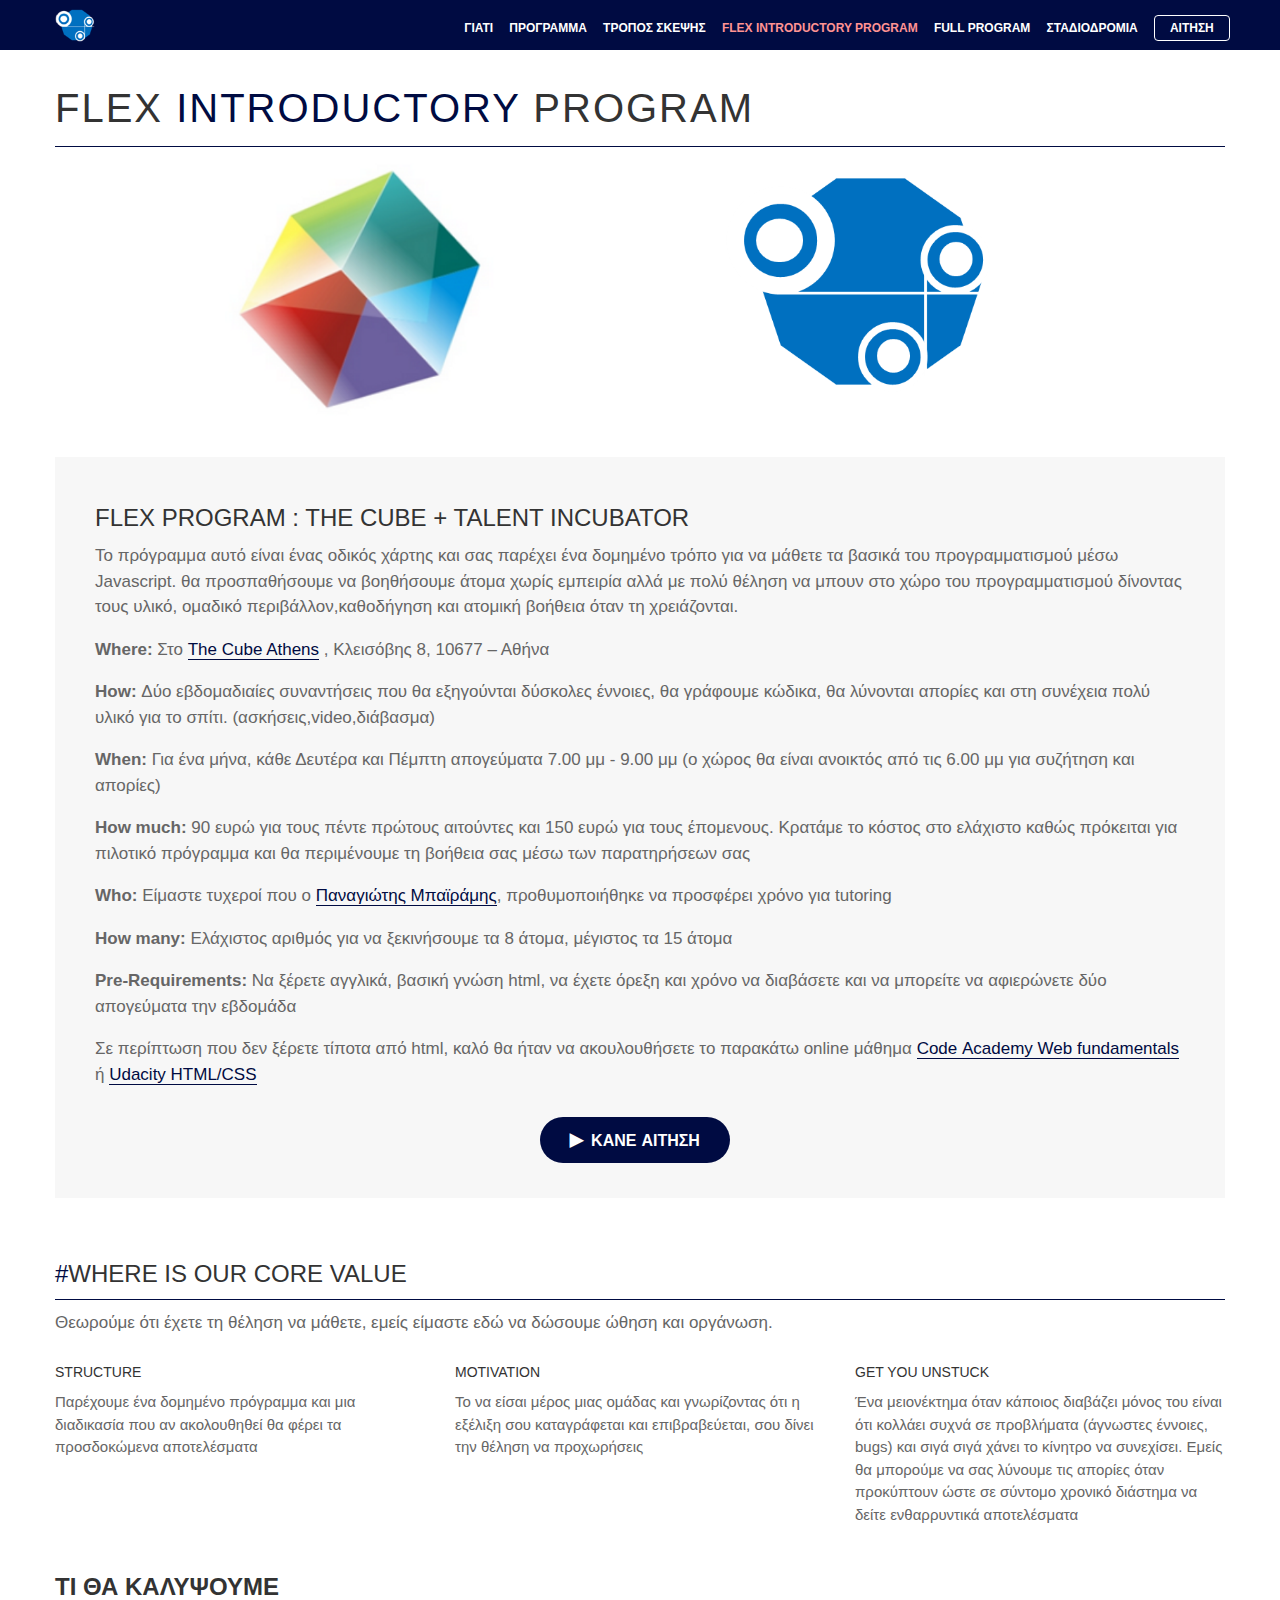
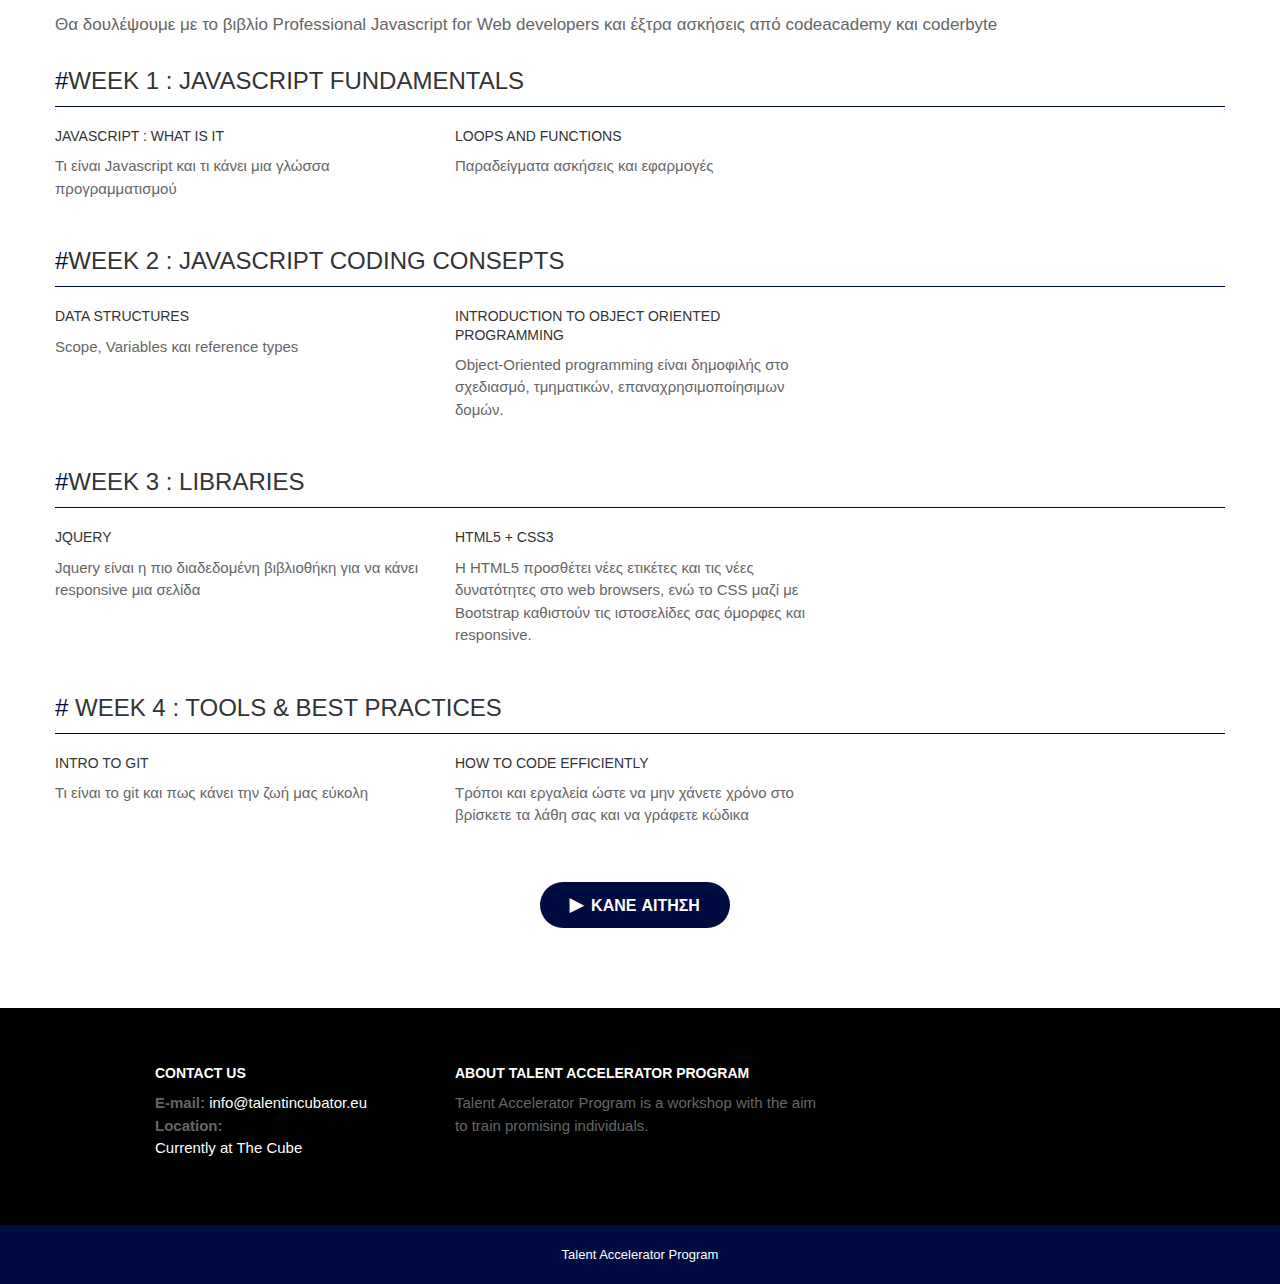
<file: flexcurriculum.html>
<!DOCTYPE html>
<html lang="en">
<meta http-equiv="content-type" content="text/html;charset=utf-8" />
<head>

  <script src="//cdn.optimizely.com/js/1508873888.js"></script>
  <meta charset="utf-8" />
  <link rel="icon" href="img/favicon.ico" type="image/x-icon">
  <title>Greek Talent Incubator 
  </title>
  <meta name="description" content="Greek Talent Incubator - Academy of Code">
  <meta name="author" content="">
  <meta name="HandheldFriendly" content="true">
  <meta http-equiv="X-UA-Compatible" content="IE=edge,chrome=1">
  <meta name="viewport" content="width=device-width, initial-scale=1, maximum-scale=1">
  <link href='http://fonts.googleapis.com/css?family=Permanent+Marker|Montserrat:400,700|Open+Sans:300italic,400italic,600italic,700italic,400,300,600,700|Gentium+Book+Basic:400,400italic' rel='stylesheet' type='text/css'>
  <link href="//maxcdn.bootstrapcdn.com/font-awesome/4.1.0/css/font-awesome.min.css" rel="stylesheet">

  


  <!-- Import CSS -->
  <link href="assets/application-04bcbb43997e08f20f90fb4ac3b8b7fe.css" media="all" rel="stylesheet" type="text/css" />
  <link rel="stylesheet" href="css/shortcodes.css">

  <!-- <link rel="stylesheet" href="/css/responsive-nav.css"> -->
  <meta content="authenticity_token" name="csrf-param" />
  <meta content="n6qWynzuCOE7Kt13jWn1HVmvv90OZ2fri6C2D4FpX8Y=" name="csrf-token" />
  <!--[if lt IE 10]>
    <link href= "/css/ie.css" rel= "stylesheet" media= "all" />
    <![endif]-->

  <!--[if lt IE 9]>
    <script src="http://html5shiv.googlecode.com/svn/trunk/html5.js"></script>
    <![endif]-->



  </head>

  <body style="font-family: sans-serif;">



    <nav id="mainnav">
      <div class="container">
        <div class="row">
          <div class="span4">
            <a href="index.html" style="margin-top:-5px;" class="logo scroll-link" id='sticky_logo'><img src="img/logo.png" style="max-width: 40px;"  alt="The Fullstack Academy of Code"></a>
          </div>
          <div class="span8">
            <ul id="fluid-nav" class="fluid-navigation visible-desktop">


              <li class=''><a class='external' id='' href='index.html#why'> Γιατι</a></li>
              <li class=''><a class='external' id='' href='index.html#program'>Προγραμμα</a></li>
              <li class=''><a class='external' id='' href='index.html#students'>Τροπος Σκεψης</a></li>
              <li class='current'><a class='external' id='' href='flexcurriculum.html'>Flex Introductory Program</a></li>
              <li class=''><a class='external' id='' href='curriculum.html'>Full Program</a></li>
              <li class=''><a class='external' id='' href='careerdevelopment.html'>Σταδιοδρομια</a></li>
              <li class=''><a class='external' id='apply-main' href='apply.html'>Αιτηση</a></li>


            </ul>
          </div>
        </div>
      </div>
    </nav>

    <div class="container the_curriculum">
      <div class="row">
        <div class="span12">
        <h1 class='application_h1'>Flex <span class="color-text">Introductory</span> Program</h1>
          <hr>
        </div>
        <div class="row">
          <div class="offset2 span3">
            <img src="img/thecube.png">
          </div>
           <div class="offset2 span3">
            <img style='margin-top: 20px;'src="img/biglogo.png">
          </div>       
          <div class="span4">
            
          </div>
        </div>
      </div>

      <div class="row">
        <div class="span12">
          <div class="info-block">
            <h3>Flex Program : The Cube + Talent Incubator </h3>

            <p class='normtext'>Το πρόγραμμα αυτό είναι ένας οδικός χάρτης και σας παρέχει ένα δομημένο τρόπο για να μάθετε τα βασικά του προγραμματισμού μέσω Javascript. θα προσπαθήσουμε να βοηθήσουμε άτομα χωρίς εμπειρία αλλά με πολύ θέληση να μπουν στο χώρο του προγραμματισμού δίνοντας τους υλικό, ομαδικό περιβάλλον,καθοδήγηση και ατομική βοήθεια όταν τη χρειάζονται. 



            <p class='normtext'> <b>Where: </b>Στο <a href="http://www.thecube.gr" title="">The Cube Athens</a> , Κλεισόβης 8, 10677 – Αθήνα </p>
            <p class='normtext'><b>How: </b>Δύο εβδομαδιαίες συναντήσεις που θα εξηγούνται δύσκολες έννοιες, θα γράφουμε κώδικα, θα λύνονται απορίες και στη συνέχεια πολύ υλικό για το σπίτι. (ασκήσεις,video,διάβασμα) </p> 
            <p class='normtext'><b> When: </b> Για ένα μήνα, κάθε Δευτέρα και Πέμπτη απογεύματα 7.00 μμ - 9.00 μμ (ο χώρος θα είναι ανοικτός από τις 6.00 μμ για συζήτηση και απορίες)</p>
            <p class='normtext'><b>How much:</b> 90 ευρώ για τους πέντε πρώτους αιτούντες και 150 ευρώ για τους έπομενους. Κρατάμε το κόστος στο ελάχιστο καθώς πρόκειται για πιλοτικό πρόγραμμα και θα περιμένουμε τη βοήθεια σας μέσω των παρατηρήσεων σας</p> 
            <p class='normtext'><b>Who: </b> Είμαστε τυχεροί που ο <a href="https://github.com/bairamispanagiotis" title="">Παναγιώτης Μπαϊράμης</a>, προθυμοποιήθηκε να προσφέρει χρόνο για tutoring  </p>
            <p class='normtext'><b>How many:</b> Ελάχιστος αριθμός για να ξεκινήσουμε τα 8 άτομα, μέγιστος τα 15 άτομα</p> 
            <p class='normtext'><b>Pre-Requirements:</b> Να ξέρετε αγγλικά, βασική γνώση html, να έχετε όρεξη και χρόνο να διαβάσετε και να μπορείτε να αφιερώνετε δύο απογεύματα την εβδομάδα</p>
            <p class='normtext'> Σε περίπτωση που δεν ξέρετε τίποτα από html, καλό θα ήταν να ακουλουθήσετε τo παρακάτω online μάθημα
           <a href="http://www.codecademy.com/tracks/web" title="">Code Αcademy Web fundamentals</a>  ή <a href="https://www.udacity.com/course/ud304" title="">Udacity HTML/CSS</a> </p>


            <div style="text-align:center;margin: 20px 0 0px 0px">
              <a href='apply.html' style="border:none"><button type="submit" class="btn"><i class="web-icon">&#0093;</i>Κανε αιτηση</button></a>
            </div>
          </div>
          <!-- End Info Block -->
        </div>

      </div>

      <section>
        <div class="row">
          <div class="span12">
            <h3><span class='color-text'>#</span>Where is our core value</h3>
            <hr>
            <p class='normtext'>Θεωρούμε ότι έχετε τη θέληση να μάθετε, εμείς είμαστε εδώ να δώσουμε ώθηση και οργάνωση.</p>
            <div class='row'>
              <div class="span4">
                <h5>Structure</h5>
                <p>Παρέχουμε ένα δομημένο πρόγραμμα και μια διαδικασία που αν ακολουθηθεί θα φέρει τα προσδοκώμενα αποτελέσματα</p>
              </div>
              <div class="span4">
                <h5>Motivation</h5>
                <p>Το να είσαι μέρος μιας ομάδας και γνωρίζοντας ότι η εξέλιξη σου καταγράφεται και επιβραβεύεται, σου δίνει την θέληση να προχωρήσεις </p>
              </div>
              <div class="span4">
                <h5>Get you unstuck</h5>
                <p>Ένα μειονέκτημα όταν κάποιος διαβάζει μόνος του είναι ότι κολλάει συχνά σε προβλήματα (άγνωστες έννοιες, bugs) και σιγά σιγά χάνει το κίνητρο να συνεχίσει. Εμείς θα μπορούμε να σας λύνουμε τις απορίες όταν προκύπτουν ώστε σε σύντομο χρονικό διάστημα να δείτε ενθαρρυντικά αποτελέσματα</p>
              </div>
            </div>
          </div>
        </div>
      </section>

      <section>
      <div class="row">
        <div class="span12">
          <h3><span class='color-text'></span><b>Τι θα καλυψουμε</b></h3>
                 <p class='normtext'> Θα δουλέψουμε με το βιβλίο Professional Javascript for Web developers και έξτρα ασκήσεις από codeacademy και coderbyte</p>
        </div>
      </div>
        <div class="row">
          <div class="span12">
            <h3><span class='color-text'>#</span>Week 1 : Javascript Fundamentals</h3>
            <hr>
     
            <div class='row'>
              <div class="span4">
                <h5>Javascript : What is it </h5>
                <p>Τι είναι Javascript και τι κάνει μια γλώσσα προγραμματισμού </p>
              </div>
              <div class="span4">
                <h5>Loops and Functions</h5>
                <p>Παραδείγματα ασκήσεις και εφαρμογές</p>
              </div>

            </div>
          </div>
        </div>
      </section>

      <section>
        <div class="row">
          <div class="span12">
            <h3><span class='color-text'>#</span>Week 2 : Javascript Coding consepts</h3>
            <hr>
            <div class='row'>
             <div class="span4">
                <h5>Data structures</h5>
                <p>Scope, Variables και reference types</p>
              </div>

              <div class="span4">
                <h5>Introduction to Object oriented Programming</h5>
                <p>Object-Oriented programming είναι δημοφιλής στο σχεδιασμό, τμηματικών, επαναχρησιμοποίησιμων δομών. </p>
              </div>
            </div>
          </div>
        </div>
      </section>

      <section>
        <div class="row">
          <div class="span12">
            <h3><span class='color-text'>#</span>Week 3 : Libraries</h3>
            <hr>
            <div class='row'>
              <div class="span4">
                <h5>Jquery</h5>
                <p>Jquery είναι η πιο διαδεδομένη βιβλιοθήκη για να κάνει responsive μια σελίδα</p>
              </div>
              <div class="span4">
                <h5>HTML5 + CSS3</h5>
                <p>Η HTML5 προσθέτει νέες ετικέτες και τις νέες δυνατότητες στο web browsers, ενώ το CSS μαζί με Bootstrap  καθιστούν τις ιστοσελίδες σας όμορφες και responsive.</p>
              </div>

            </div>
          </div>
        </div>
      </section>

      <section>
        <div class="row">
          <div class="span12">
            <h3><span class='color-text'>#</span> Week 4 : Tools & Best Practices </h3>
            <hr>
            <div class='row'>
              <div class="span4">
                <h5>Intro to Git</h5>
                <p>Τι είναι το git και πως κάνει την ζωή μας εύκολη</p>

              </div>
              <div class="span4">
                <h5>How to code efficiently</h5>
                <p>Τρόποι και εργαλεία ώστε να μην χάνετε χρόνο στο βρίσκετε τα λάθη σας και να γράφετε κώδικα</p>
              </div>
            </div>
          </div>
        </div>
      </section>

    

      <div style="text-align:center;margin: 30px 0 70px 0px">
        <a href='apply.html' style="border:none"><button type="submit" class="btn"><i class="web-icon">&#0093;</i>Κανε αιτηση</button></a>
      </div>



    </div>



    <section id="sidebar" class="new_footer">
      <div class="container">
        <div class="row">
          <div class="span3 offset1">
            <h5>Contact Us</h5>
            <p><strong>E-mail:</strong> <span class="white-text">info@talentincubator.eu</span><br>
              <strong>Location:</strong> <span class="white-text"><br>Currently at The Cube</span>

            </div>

            <div class="span4">
              <h5>About Talent Accelerator Program</h5>
              <p> Talent Accelerator Program is a workshop with the aim to train promising individuals.</p>

            </div>
          <!-- <div class="span4">
            <h5>Photostream</h5>
            <ul id="basicuse" class="photostream thumbs unstyled"></ul>
          </div> -->        </div>
        </div>
      </section>
      <!-- End Sidebar -->

      <section id="copyright">
         Talent Accelerator Program
      </section>

    </div>




    <script src="assets/application-07c6585418739b45f3298638cfbff8a6.js" type="text/javascript"></script>


    <script>
      $(function() {startShow();});
    </script>

    <script>
      (function(i,s,o,g,r,a,m){i['GoogleAnalyticsObject']=r;i[r]=i[r]||function(){
        (i[r].q=i[r].q||[]).push(arguments)},i[r].l=1*new Date();a=s.createElement(o),
        m=s.getElementsByTagName(o)[0];a.async=1;a.src=g;m.parentNode.insertBefore(a,m)
      })(window,document,'script','//www.google-analytics.com/analytics.js','ga');

      ga('create', 'UA-38611903-4', 'auto');
      ga('send', 'pageview');

    </script>

    <script type="text/javascript">
      $(document).ready(function() {
        var readMore = function(elementName, cutoff) {

          $.each($(elementName), function(ind, el) {
            var text = $(el).html();
            var rest = text.substring(cutoff);

            if (text.length > cutoff) {
              var space = rest.indexOf(' ');
              cutoff += Math.max(space, 0);
            }

            // Assign the rest again, because we recalculated the cutoff
            rest = text.substring(cutoff);
            var visibleText = $(el).html().substring(0, cutoff);

            if(rest.length > 0) {
              $(el)
              .html(visibleText + ('<span>' + rest + '</span>'))
              .append('&hellip; <a title="Read More" class="test_read_more_link">Read More</a>')
              .click(function() {
                $(this).find('span').toggle();
                $(this).find('a:last').hide();
              });

              $("span", el).hide();
            }
          });
        }

        readMore(".testquote", 200);
      });
    </script>



  </body>


  </html>
</file>
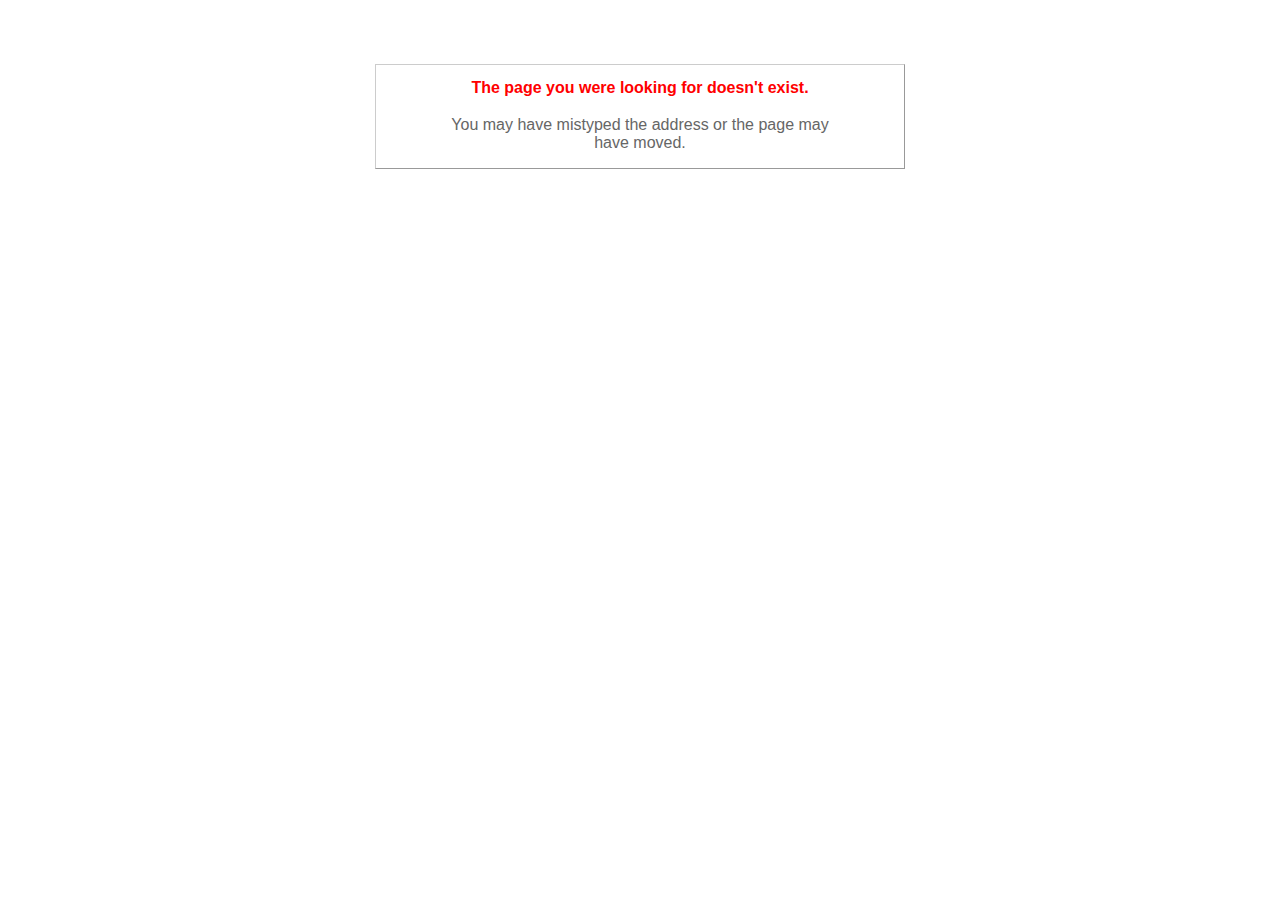
<file: assets/blank.html>
<!DOCTYPE html>
<html>
<head>
  <title>The page you were looking for doesn't exist (404)</title>
  <style type="text/css">
    body { background-color: #fff; color: #666; text-align: center; font-family: arial, sans-serif; }
    div.dialog {
      width: 25em;
      padding: 0 4em;
      margin: 4em auto 0 auto;
      border: 1px solid #ccc;
      border-right-color: #999;
      border-bottom-color: #999;
    }
    h1 { font-size: 100%; color: #f00; line-height: 1.5em; }
  </style>
</head>

<body>
  <!-- This file lives in public/404.html -->
  <div class="dialog">
    <h1>The page you were looking for doesn't exist.</h1>
    <p>You may have mistyped the address or the page may have moved.</p>
  </div>
</body>
</html>
</file>
<file: css/shortcodes.css>
/* --------------------------------------------------------
	 Accordion and Toggle
-------------------------------------------------------- */
body {
	font-family: 'Trebuchet MS', sans-serif;
}
.header__video {
position: absolute;
bottom: 0;
left: 50%;
min-width: 100%;
min-height: 100%;
-webkit-transform: translate3d(-50%,0,0);
transform: translate3d(-50%,0,0);
}
.header__background {
position: absolute;
top: 0;
left: 0;
overflow: hidden;
width: 100%;
height: 100%;
background: 100% 100% no-repeat;
-webkit-background-size: cover cover;
background-size: cover;
}

.header__background:after {
position: absolute;
top: 0;
left: 0;
display: block;
width: 100%;
height: 100%;
background: url("../img/bg-mask.png") 100% 100% no-repeat;
-webkit-background-size: cover cover;
background-size: cover;
content: "";
opacity: .8; }

.header {
min-height: 564px;
height: 100%;
position: relative;
}

.full-width {
margin-right: -20px;
margin-left: -20px;
padding-right: 0px;
padding-left: 20px;
}

#slidecaption {
/*position: absolute;
top: 20%;
color: #fff;
font: 48px 'Montserrat', 'Trebuchet MS', sans-serif;
text-transform: uppercase;
width: inherit;
*/
padding-top: 10%;
text-align: center;
/*line-height: 1.3;*/

}
.logo {
	margin-top: -8px;
}
#slidecaption .sub-caption {
font: 34px 'Open Sans', 'Trebuchet MS', sans-serif;
text-transform: none;
letter-spacing: 0;
line-height: 1.4;
font-weight: 300;
margin-top: 50px;
}

#slidecaption .btn.white {
opacity: 0.8;
margin-top: 142px;
line-height: 1.5;

}

.btn.white {
background: #fff;
color: #000;
display: inline-block;
margin: 10px 10px 10px 0;
padding: 11px 30px;

line-height: 1.5;
background: #000B42;
color: #fff;
font-size: 16px;
font-weight: bold;
text-transform: uppercase;
letter-spacing: 0;
font-family: 'Montserrat', 'Trebuchet MS', sans-serif;
cursor: pointer;
border: none;
border-radius: 60px;
-webkit-font-smoothing: antialiased;
}
}
.accordion, .toggle {
	margin-bottom: 40px;
}

.accordion-wrp h6, .toggle-wrp h6 {
	display: block;
	position: relative;
	overflow: hidden;
	/*margin-bottom: 10px;*/
	margin: 10px 0px 0px 0px;
	padding: 18px 20px 16px 20px;
	background: #f7f7f7;
	cursor: pointer;
	font-size: 14px;
	-webkit-transition: all .1s linear;
	   -moz-transition: all .1s linear;
	     -o-transition: all .1s linear;
	     	transition: all .1s linear;
}

.accordion-wrp h6:after, .toggle-wrp h6:after {
	position: absolute;
	top: 50%;
	right: 20px;
	margin-top: -2px;
	font-size: 15px;
	line-height: .1;
	font-weight: normal;
	font-family: 'Web Symbols', sans-serif;
	-webkit-transition: all .2s linear;
	   -moz-transition: all .2s linear;
	     -o-transition: all .2s linear;
	     	transition: all .2s linear;
}

.accordion-wrp h6:after {
	content: 'É';
}

.accordion-wrp h6:hover:after {
	content: 'Ê';
	color: #fff;
}

.accordion-wrp.current h6:hover:after {
	content: 'Ç';
}

.accordion-wrp.current h6:after {
	content: 'Æ';
}

.toggle-wrp h6:after {
	content: 'À';
}

.toggle-wrp h6:hover:after {
	content: 'Á';
	color: #fff;
}

.toggle-wrp.current h6:hover:after {
	content: 'Ä';
}

.toggle-wrp.current h6:after {
	content: 'Ã';
}

.accordion-wrp h6:hover, .toggle-wrp h6:hover {
	background: #AA0036;
	color: white;
}

.accordion-wrp .accordion-content, .toggle-wrp .toggle-content {
	padding: 16px 20px 25px 20px;
	display: none;
}

.accordion-wrp.current h6, .toggle-wrp.current h6 {
	background: #333;
	color: #fff;
}

.accordion-wrp.current h6:hover, .toggle-wrp.current h6:hover {
	background: #AA0036;
}



.accordion-wrp.current .accordion-content, .toggle-wrp.current .toggle-content {
	display: block;
	background-color: #fdfdfd;
	padding-top: 10px;
	border-top: 1px solid #ccc;
}



/* --------------------------------------------------------
	 Tabs
-------------------------------------------------------- */

.tabs {
	margin-bottom: 40px;
}

.tabs ul {
	width: 100%;
	margin: 0;
	overflow: hidden;
	border-bottom: 1px solid #AA0036;
	-webkit-font-smoothing: antialiased;
}

.tabs ul li {
	display: inline-block;
	padding: 11px 20px;
	margin-right: 5px;
	background: #f7f7f7;
	font-weight: bold;
	cursor: pointer;
	font-family: 'Montserrat', 'Trebuchet MS', sans-serif;
	text-transform: uppercase;
	-webkit-transition: all .1s linear;
	   -moz-transition: all .1s linear;
	     -o-transition: all .1s linear;
	     	transition: all .1s linear;
}

.tabs ul li:last-child {
	margin-right: 0;
}

.tabs ul li:hover {
	background: #333;
	color: white;
}

.tabs ul li.current {
	background: #AA0036;
	color: white;
}

.tabs .tab-content {
	background: #f7f7f7;
	padding: 16px 20px 25px 20px;
	display: none;
	font-family: 'Trebuchet MS', sans-serif;
	position: absolute;
	top: 0;
	left: 0;
}

.tabs .tab-content.active{
    display: block;
    position: relative;
}

.tabs .tab-content-wrp{
    position: relative;
}

/* --------------------------------------------------------
	 Alerts
-------------------------------------------------------- */

.alert {
	position: relative;
	padding: 10px 35px 10px 14px;
	/*margin: 20px 0;*/
	background-color: #faf2cb;
	color: #c09853;
	-webkit-border-radius: 4px;
	-moz-border-radius: 4px;
	border-radius: 4px;
  text-align: center;
  font-weight: bold;
}

.alert h5 {
	margin: 0;
}

.alert .close {
	position: absolute;
	top: 50%;
	right: 0;
	margin-top: -20px;
}

.alert-success {
	background-color: #c3e4b8;
	color: #468847;
}

.alert-danger,
.alert-error {
	background-color: #e7c1c0;
	color: #b94a48;
}

.alert-info {
	background-color: #b9dbee;
	color: #3a87ad;
}

.alert-block {
	padding-top: 14px;
	padding-bottom: 14px;
}

.alert-block > p,
.alert-block > ul {
	margin-bottom: 0;
}

.alert-block p + p {
	margin-top: 5px;
}


/* --------------------------------------------------------
	 Close Button
-------------------------------------------------------- */

.close {
	float: right;
	font-size: 20px;
	font-family: 'Montserrat', 'Trebuchet MS', sans-serif;
	font-weight: bold;
	line-height: 20px;
	color: #000000;
	opacity: .2;
	filter: alpha(opacity=20);
	-webkit-font-smoothing: antialiased;
}

.close:hover {
	color: #000000;
	text-decoration: none;
	cursor: pointer;
	opacity: .4;
	filter: alpha(opacity=40);
}

button.close {
	padding: 0;
	cursor: pointer;
	background: transparent;
	border: 0;
	-webkit-appearance: none;
}

/* --------------------------------------------------------
	 Info block
-------------------------------------------------------- */

.info-block {
	position: relative;
	overflow: hidden;
	margin: 30px 0;
	background: #f7f7f7;
	color: #333;
	padding: 35px 40px 25px 40px;
}

.info-block img {
	display: block;
	width: 100%;
	max-width: intrinsic;
	margin: 5px 0 35px 0;
}

.ib-text {
	position: relative;
	padding-right: 30%;
}

.info-block a.btn {
	position: absolute;
	top: 50%;
	right: 0;
	margin-top: -20px;
}

.info-block .btn.color:hover {
	background-color: #fff;
	color: #3e4349;
}

/* --------------------------------------------------------
	 Blockquote
-------------------------------------------------------- */

blockquote {
	margin: 30px 0;
	padding: 10px 0 6px 20px;
	border-left: 3px solid #AA0036;
	-webkit-font-smoothing: antialiased;
}

blockquote p {
	font-size: 18px;
	font-weight: bold;
	line-height: 1.3;
	margin-bottom: 6px;
}

blockquote small {
	color: #939aa2;
	font-size: 12px;
}

cite {
	font-style: normal;
}

blockquote.small{
	margin: 0 0 30px 0;
}

blockquote.small p {
	font-size: 14px;
}

blockquote.small small {
	font-size: 12px;
}

/* --------------------------------------------------------
	 Tooltip
-------------------------------------------------------- */

.tooltip{
    position: absolute;
    top: -25px;
    margin-left: 50%;
    border-radius: 5px;
    display: none;
    z-index: 100;
    font-size: 11px;
    min-width: 100px;
}

.tooltip-inner {
  max-width: 200px;
  padding: 3px 8px;
  color: white;
  text-align: center;
  text-decoration: none;
  background-color: #333;
  border-radius: 4px;
  position: relative;
}

.tooltip-inner .tooltip-arrow {
    position: absolute;
    border-left: 7px solid rgba(113, 101, 58, 0);
    border-right: 7px solid rgba(113, 101, 58, 0);
    border-top: 7px solid #333;
    bottom: -5px;
    left: 40%;
}


/* --------------------------------------------------------
	 Buttons
-------------------------------------------------------- */

.btn {
	display: inline-block;
	margin: 10px 10px 10px 0;
	padding: 11px 30px;
	line-height: 1.5;
	background: #000B42;
	color: #fff;
	font-size: 16px;
	font-weight: bold;
	text-transform: uppercase;
	letter-spacing: 0;
	font-family: 'Montserrat', 'Trebuchet MS', sans-serif;
	cursor: pointer;
	border: none;
	border-radius: 60px;
	-webkit-font-smoothing: antialiased;
}

.btn:hover, .btn:focus {
	background: #333;
	color: #fff;
	text-decoration: none;
}

.btn.white {
	background: #fff;
	color: #000;
}

.btn.white:hover, .btn.white:hover {
	background: #000B42;
	color: #fff;
}

.btn.small {
	padding: 6px 12px;
	font-size: 10px;
}

.btn.large {
	padding: 20px 30px !important;
	font-size: 18px;
}


.btn:active {
	background: #fff !important;
	color: #fff !important;
	-webkit-transition: all 0s linear !important;
	   -moz-transition: all 0s linear !important;
	     -o-transition: all 0s linear !important;
	     	transition: all 0s linear !important;
}

button {
	padding: 10px 30px !important;
	-webkit-transition: all .1s linear;
	   -moz-transition: all .1s linear;
	     -o-transition: all .1s linear;
	     	transition: all .1s linear;
}

button.small {
	padding: 4px 12px !important;
}

button.large {
	font-size: 19px;
	padding: 20px 30px !important;
}

button.search {
	position: relative;
	margin: 0;
	top: 2px;
	left: -28px;
	color: #333;
	font-size: 16px;
	padding: 0 !important;
	background: none;
}

button.search:hover {
	color: #fff;
	background: none;
}

.btn i {
	margin-right: 8px;
}


i.web-icon {
	font-family: 'Web Symbols', sans-serif;
	font-size: 22px;
	font-style: normal;
	line-height: 1;
	position: relative;
	top: 2px;
}

i.web-icon.big {
	font-family: 'Web Symbols', sans-serif;
	font-size: 30px;
}

i.web-icon.small {
	font-family: 'Web Symbols', sans-serif;
	font-size: 15px;
}


/* --------------------------------------------------------
	 Forms
-------------------------------------------------------- */

form {
	margin: 0 0 20px;
}

fieldset {
	padding: 0;
	margin: 0;
	border: 0;
}

label,
input,
button,
select,
textarea {
	font-size: 15px;
	line-height: 1.5;
	-webkit-font-smoothing: antialiased;
}

input,
button,
select,
textarea {
	font-family: 'Open Sans', 'Trebuchet MS', sans-serif;
}

label {
	display: block;
	margin-bottom: 5px;
}

select,
textarea,
input[type="text"],
input[type="password"],
input[type="datetime"],
input[type="datetime-local"],
input[type="date"],
input[type="month"],
input[type="time"],
input[type="week"],
input[type="number"],
input[type="email"],
input[type="url"],
input[type="search"],
input[type="tel"],
input[type="color"],
.uneditable-input {
	display: inline-block;
	height: 40px;
	padding: 9px 1px 9px 13px;
	margin-bottom: 10px;
	line-height: 1.3;
	color: #777;
	-webkit-border-radius: 4px;
	-moz-border-radius: 4px;
	border-radius: 4px;
	vertical-align: middle;
	-webkit-transition: all 0.2s linear;
	   -moz-transition: all 0.2s linear;
	    -ms-transition: all 0.2s linear;
	     -o-transition: all 0.2s linear;
	     	transition: all 0.2s linear;
}

input,
textarea,
.uneditable-input {
	width: 206px;
	padding: 8px 6px;
}

textarea {
	height: auto;
	padding: 10px 1px 4px 13px;
}

textarea,
input[type="text"],
input[type="password"],
input[type="datetime"],
input[type="datetime-local"],
input[type="date"],
input[type="month"],
input[type="time"],
input[type="week"],
input[type="number"],
input[type="email"],
input[type="url"],
input[type="search"],
input[type="tel"],
input[type="color"],
.uneditable-input {
	background-color: #fff;
	border: 1px solid #e5e5e5;
}

textarea:focus,
input[type="text"]:focus,
input[type="password"]:focus,
input[type="datetime"]:focus,
input[type="datetime-local"]:focus,
input[type="date"]:focus,
input[type="month"]:focus,
input[type="time"]:focus,
input[type="week"]:focus,
input[type="number"]:focus,
input[type="email"]:focus,
input[type="url"]:focus,
input[type="search"]:focus,
input[type="tel"]:focus,
input[type="color"]:focus,
.uneditable-input:focus {
	background-color: #fff;
	color: #777;
	outline: 0;
	outline: thin dotted \9;

}

input[type="radio"],
input[type="checkbox"] {
	margin: 4px 0 0;
	*margin-top: 0;
	/* IE7 */

	margin-top: 1px \9;
	/* IE8-9 */

	line-height: normal;
	cursor: pointer;
}

input[type="file"],
input[type="image"],
input[type="submit"],
input[type="reset"],
input[type="button"],
input[type="radio"],
input[type="checkbox"] {
	width: auto;
}

select,
input[type="file"] {
	height: 40px;
	/* In IE7, the height of the select element cannot be changed by height, only font-size */

	*margin-top: 4px;
	/* For IE7, add top margin to align select with labels */

	font-size: 15px;
}

select {
	width: 220px;
	border: 1px solid #d2d2d2;
	color: #3e4349;
}

select[multiple],
select[size] {
	height: auto;
}

select:focus,
input[type="file"]:focus,
input[type="radio"]:focus,
input[type="checkbox"]:focus {
	outline: thin dotted #fff;
	outline: 5px auto -webkit-focus-ring-color;
	outline-offset: -2px;
}

.uneditable-input,
.uneditable-textarea {
	color: #999999;
	background-color: #1b1c1e;
	border-color: #d2d2d2;
	-webkit-box-shadow: inset 0 1px 2px rgba(0, 0, 0, .025);
	-moz-box-shadow: inset 0 1px 2px rgba(0, 0, 0, .025);
	box-shadow: inset 0 1px 2px rgba(0, 0, 0, .025);
	cursor: not-allowed;
}

.uneditable-input {
	overflow: hidden;
	#fff-space: nowrap;
}

.uneditable-textarea {
	width: auto;
	height: auto;
}

input:-moz-placeholder,
textarea:-moz-placeholder {
	color: #939aa2;
}

input:-ms-input-placeholder,
textarea:-ms-input-placeholder {
	color: #939aa2;
}

input::-webkit-input-placeholder,
textarea::-webkit-input-placeholder {
	color: #939aa2;
}

.radio,
.checkbox {
	min-height: 20px;
	padding-left: 20px;
}

.radio input[type="radio"],
.checkbox input[type="checkbox"] {
	float: left;
	margin-left: -20px;
}

.controls > .radio:first-child,
.controls > .checkbox:first-child {
	padding-top: 5px;
}

.radio.inline,
.checkbox.inline {
	display: inline-block;
	padding-top: 5px;
	margin-bottom: 0;
	vertical-align: middle;
}

.radio.inline + .radio.inline,
.checkbox.inline + .checkbox.inline {
	margin-left: 10px;
}

.input-mini {
	width: 60px;
}

.input-small {
	width: 90px;
}

.input-medium {
	width: 150px;
}

.input-large {
	width: 210px;
}

.input-xlarge {
	width: 270px;
}

.input-xxlarge {
	width: 530px;
}

input[class*="span"],
select[class*="span"],
textarea[class*="span"],
.uneditable-input[class*="span"],
.row-fluid input[class*="span"],
.row-fluid select[class*="span"],
.row-fluid textarea[class*="span"],
.row-fluid .uneditable-input[class*="span"] {
	float: none;
	margin-left: 0;
}

.row-fluid input[class*="span"],
.row-fluid select[class*="span"],
.row-fluid textarea[class*="span"],
.row-fluid .uneditable-input[class*="span"]{
	display: inline-block;
}

input,
textarea,
.uneditable-input {
	margin-left: 0;
}

.controls-row [class*="span"] + [class*="span"] {
	margin-left: 20px;
}

input.span12, textarea.span12, .uneditable-input.span12 {
	width: 926px;
}

input.span11, textarea.span11, .uneditable-input.span11 {
	width: 846px;
}

input.span10, textarea.span10, .uneditable-input.span10 {
	width: 766px;
}

input.span9, textarea.span9, .uneditable-input.span9 {
	width: 686px;
}

input.span8, textarea.span8, .uneditable-input.span8 {
	width: 606px;
}

input.span7, textarea.span7, .uneditable-input.span7 {
	width: 526px;
}

input.span6, textarea.span6, .uneditable-input.span6 {
	width: 446px;
}

input.span5, textarea.span5, .uneditable-input.span5 {
	width: 366px;
}

input.span4, textarea.span4, .uneditable-input.span4 {
	width: 286px;
}

input.span3, textarea.span3, .uneditable-input.span3 {
	width: 206px;
}

input.span2, textarea.span2, .uneditable-input.span2 {
	width: 126px;
}

input.span1, textarea.span1, .uneditable-input.span1 {
	width: 46px;
}

.controls-row {
	*zoom: 1;
}

.controls-row:before,
.controls-row:after {
	display: table;
	content: "";
	line-height: 0;
}

.controls-row:after {
	clear: both;
}

.controls-row [class*="span"],
.row-fluid .controls-row [class*="span"] {
	float: left;
}

.controls-row .checkbox[class*="span"],
.controls-row .radio[class*="span"] {
	padding-top: 5px;
}

input[disabled],
select[disabled],
textarea[disabled],
input[readonly],
select[readonly],
textarea[readonly] {
	cursor: not-allowed;
	background-color: #26282a;
}

input[type="radio"][disabled],
input[type="checkbox"][disabled],
input[type="radio"][readonly],
input[type="checkbox"][readonly] {
	background-color: transparent;
}

.control-group.warning > label,
.control-group.warning .help-block,
.control-group.warning .help-inline {
	color: #a58218;
}

.control-group.warning .checkbox,
.control-group.warning .radio,
.control-group.warning input,
.control-group.warning select,
.control-group.warning textarea {
	color: #a58218;
}

.control-group.warning input,
.control-group.warning select,
.control-group.warning textarea {
	border-color: #a58218;
	-webkit-box-shadow: inset 0 1px 1px rgba(0, 0, 0, .075);
	-moz-box-shadow: inset 0 1px 1px rgba(0, 0, 0, .075);
	box-shadow: inset 0 1px 1px rgba(0, 0, 0, .075);
}

.control-group.warning input:focus,
.control-group.warning select:focus,
.control-group.warning textarea:focus {
	border-color: #a58218;
	-webkit-box-shadow: inset 0 1px 1px rgba(0, 0, 0, .075), 0 0 6px #a58218;
	-moz-box-shadow: inset 0 1px 1px rgba(0, 0, 0, .075), 0 0 6px #a58218;
	box-shadow: inset 0 1px 1px rgba(0, 0, 0, .075), 0 0 6px #a58218;
}

.control-group.error > label,
.control-group.error .help-block,
.control-group.error .help-inline {
	color: #a4211f;
}

.control-group.error .checkbox,
.control-group.error .radio,
.control-group.error input,
.control-group.error select,
.control-group.error textarea {
	color: #a4211f;
}

.control-group.error input,
.control-group.error select,
.control-group.error textarea {
	border-color: #a4211f;
	-webkit-box-shadow: inset 0 1px 1px rgba(0, 0, 0, .075);
	-moz-box-shadow: inset 0 1px 1px rgba(0, 0, 0, .075);
	box-shadow: inset 0 1px 1px rgba(0, 0, 0, .075);
}

.control-group.error input:focus,
.control-group.error select:focus,
.control-group.error textarea:focus {
	border-color: #a61f19;
	-webkit-box-shadow: inset 0 1px 1px rgba(0, 0, 0, .075), 0 0 6px #a61f19;
	-moz-box-shadow: inset 0 1px 1px rgba(0, 0, 0, .075), 0 0 6px #a61f19;
	box-shadow: inset 0 1px 1px rgba(0, 0, 0, .075), 0 0 6px #a61f19;
}

.control-group.success > label,
.control-group.success .help-block,
.control-group.success .help-inline {
	color: #8da518;
}

.control-group.success .checkbox,
.control-group.success .radio,
.control-group.success input,
.control-group.success select,
.control-group.success textarea {
	color: #8da518;
}

.control-group.success input,
.control-group.success select,
.control-group.success textarea {
	border-color: #8da518;
	-webkit-box-shadow: inset 0 1px 1px rgba(0, 0, 0, .075);
	-moz-box-shadow: inset 0 1px 1px rgba(0, 0, 0, .075);
	box-shadow: inset 0 1px 1px rgba(0, 0, 0, .075);
}

.control-group.success input:focus,
.control-group.success select:focus,
.control-group.success textarea:focus {
	border-color: #8da518;
	-webkit-box-shadow: inset 0 1px 1px rgba(0, 0, 0, .075), 0 0 6px #8da518;
	-moz-box-shadow: inset 0 1px 1px rgba(0, 0, 0, .075), 0 0 6px #8da518;
	box-shadow: inset 0 1px 1px rgba(0, 0, 0, .075), 0 0 6px #8da518;
}

.control-group.info > label,
.control-group.info .help-block,
.control-group.info .help-inline {
	color: #1dadea;
}

.control-group.info .checkbox,
.control-group.info .radio,
.control-group.info input,
.control-group.info select,
.control-group.info textarea {
	color: #1dadea;
}

.control-group.info input,
.control-group.info select,
.control-group.info textarea {
	border-color: #1dadea;
	-webkit-box-shadow: inset 0 1px 1px rgba(0, 0, 0, .075);
	-moz-box-shadow: inset 0 1px 1px rgba(0, 0, 0, .075);
	box-shadow: inset 0 1px 1px rgba(0, 0, 0, .075);
}

.control-group.info input:focus,
.control-group.info select:focus,
.control-group.info textarea:focus {
	border-color: rgba(82, 168, 236, .8);
	-webkit-box-shadow: inset 0 1px 1px rgba(0,0,0,.075), 0 0 8px rgba(82,168,236,.8);
	-moz-box-shadow: inset 0 1px 1px rgba(0,0,0,.075), 0 0 8px rgba(82,168,236,.8);
	box-shadow: inset 0 1px 1px rgba(0,0,0,.075), 0 0 8px rgba(82,168,236,.8);
}

input:focus:required:invalid,
textarea:focus:required:invalid,
select:focus:required:invalid {
	color: #a4211f;
	border-color: #ee5f5b;
}

input:focus:required:invalid:focus,
textarea:focus:required:invalid:focus,
select:focus:required:invalid:focus {
	border-color: #e9322d;
	-webkit-box-shadow: 0 0 6px #f8b9b7;
	-moz-box-shadow: 0 0 6px #f8b9b7;
	box-shadow: 0 0 6px #f8b9b7;
}

.form-actions {
	padding: 19px 20px 20px;
	margin-top: 20px;
	margin-bottom: 20px;
	background-color: #f7f7f7;
	border-top: 1px solid #d2d2d2;
	*zoom: 1;
}

.form-actions:before,
.form-actions:after {
	display: table;
	content: "";
	line-height: 0;
}

.form-actions:after {
	clear: both;
}

.help-block,
.help-inline {
	color: #333;
}

.help-block {
	display: block;
	margin-bottom: 10px;
}

.help-inline {
	margin-left: 6px;
	padding-bottom: 10px;
	display: inline-block;
	*display: inline;
	/* IE7 inline-block hack */

	*zoom: 1;
	vertical-align: middle;
	padding-left: 5px;
}

input.search-query {
	height: 22px;
	padding-right: 30px;
	padding-right: 4px \9;
	padding-left: 14px;
	padding-left: 4px \9;
	/* IE7-8 doesn't have border-radius, so don't indent the padding */

	margin-bottom: 0;
	-webkit-border-radius: 40px;
	-moz-border-radius: 40px;
	border-radius: 40px;
}

.form-search input,
.form-inline input,
.form-horizontal input,
.form-search textarea,
.form-inline textarea,
.form-horizontal textarea,
.form-search select,
.form-inline select,
.form-horizontal select,
.form-search .help-inline,
.form-inline .help-inline,
.form-horizontal .help-inline,
.form-search .uneditable-input,
.form-inline .uneditable-input,
.form-horizontal .uneditable-input {
	display: inline-block;
	*display: inline;
	/* IE7 inline-block hack */

	*zoom: 1;
	margin-bottom: 0;
	vertical-align: middle;
}

.form-search .hide,
.form-inline .hide,
.form-horizontal .hide {
	display: none;
}

.form-search label,
.form-inline label,
.form-search .btn-group,
.form-inline .btn-group {
	display: inline-block;
}

.form-search .radio,
.form-search .checkbox,
.form-inline .radio,
.form-inline .checkbox {
	padding-left: 0;
	margin-bottom: 0;
	vertical-align: middle;
}

.form-search .radio input[type="radio"],
.form-search .checkbox input[type="checkbox"],
.form-inline .radio input[type="radio"],
.form-inline .checkbox input[type="checkbox"] {
	float: left;
	margin-right: 3px;
	margin-left: 0;
}

.control-group {
	margin-bottom: 10px;
}

legend + .control-group {
	margin-top: 20px;
	-webkit-margin-top-collapse: separate;
}

.form-horizontal .control-group {
	margin-bottom: 20px;
	*zoom: 1;
}

.form-horizontal .control-group:before,
.form-horizontal .control-group:after {
	display: table;
	content: "";
	line-height: 0;
}

.form-horizontal .control-group:after {
	clear: both;
}

.form-horizontal .control-label {
	float: left;
	width: 160px;
	padding-top: 5px;
	text-align: right;
}

.form-horizontal .controls {
	*display: inline-block;
	*padding-left: 20px;
	margin-left: 180px;
	*margin-left: 0;
}

.form-horizontal .controls:first-child {
	*padding-left: 180px;
}

.form-horizontal .help-block {
	margin-bottom: 0;
}

.form-horizontal input + .help-block,
.form-horizontal select + .help-block,
.form-horizontal textarea + .help-block {
	margin-top: 10px;
}

.form-horizontal .form-actions {
	padding-left: 180px;
}




#icons .symbol {
	font-family: 'Web Symbols', sans-serif;
	font-size: 30px;
	margin-bottom: 10px;
}

#icons table {
	text-align: center;
}

#icons table i {
	font-size: 11px;
	color: #939aa2;
}

#icons table b {
	font-size: 12px;
}

#icons h3 {
	margin: 30px 0 20px 0;
}

#shortcodes hr, #columns hr, #icons hr {
	border-color: #e5e5e5;
}

#shortcodes .title-hr {
	border: 0;
	border-bottom: 1px solid #AA0036;
	margin: 10px 0;
}

.contact_form {
  margin: 20px auto 0;
}

.contact_form th {
  text-align: right;
  padding-right: 10px;
}

.contact_form input {
  padding: 0 6px;
/*  line-height: 12px;*/
}

.contact_form label {
  display: inline;
}

.contact_form input[type="tel"] {
  width: 35px;
}

.contact_form input[type="tel"]#Field4-2 {
  width: 45px;
}

.contact_form #Field1 {
  width: 206px;
}
.contact_form #Field2 {
  width: 85px;
}

.marker-lead {
		font-size: 32px;
		line-height: 1.4;
		margin: 12px 0 24px 0;
		font-weight: 300;
}

.marker-font {
	font-family: 'Permanent Marker', cursive;
}
</file>
<file: assets/application-04bcbb43997e08f20f90fb4ac3b8b7fe.css>
@charset "US-ASCII";/* normalize.css v2.0.1 | MIT License | git.io/normalize */article,aside,details,figcaption,figure,footer,header,hgroup,nav,section,summary{display:block}audio,canvas,video{display:inline-block}audio:not([controls]){display:none;height:0}[hidden]{display:none}html{font-family:sans-serif;-webkit-text-size-adjust:100%;-ms-text-size-adjust:100%}body{margin:0}a:focus{outline:thin dotted}a:active,a:hover{outline:0}h1{font-size:2em}abbr[title]{border-bottom:1px dotted}b,strong{font-weight:bold}dfn{font-style:italic}mark{background:#ff0;color:#000}code,kbd,pre,samp{font-family:monospace, serif;font-size:1em}pre{white-space:pre;white-space:pre-wrap;word-wrap:break-word}q{quotes:"\201C" "\201D" "\2018" "\2019"}small{font-size:80%}sub,sup{font-size:75%;line-height:0;position:relative;vertical-align:baseline}sup{top:-0.5em}sub{bottom:-0.25em}img{border:0}svg:not(:root){overflow:hidden}figure{margin:0}fieldset{border:1px solid #c0c0c0;margin:0 2px;padding:0.35em 0.625em 0.75em}legend{border:0;padding:0}button,input,select,textarea{font-family:inherit;font-size:100%;margin:0}button,input{line-height:normal}button,html input[type="button"],input[type="reset"],input[type="submit"]{-webkit-appearance:button;cursor:pointer}button[disabled],input[disabled]{cursor:default}input[type="checkbox"],input[type="radio"]{box-sizing:border-box;padding:0}input[type="search"]{-webkit-appearance:textfield;-moz-box-sizing:content-box;-webkit-box-sizing:content-box;box-sizing:content-box}input[type="search"]::-webkit-search-cancel-button,input[type="search"]::-webkit-search-decoration{-webkit-appearance:none}button::-moz-focus-inner,input::-moz-focus-inner{border:0;padding:0}textarea{overflow:auto;vertical-align:top}table{border-collapse:collapse;border-spacing:0}h1,h2,h3,h4,h5,h6,p,blockquote,pre,a,abbr,acronym,address,big,cite,code,del,dfn,em,img,ins,kbd,q,s,samp,small,strike,strong,sub,sup,tt,var,b,u,i,center,dl,dt,dd,ol,ul,li,fieldset,form,label,legend,table,caption,tbody,tfoot,thead,tr,th,td,article,aside,canvas,details,embed,figure,figcaption,footer,header,hgroup,menu,nav,output,ruby,section,summary,time,mark,audio,video{margin-top:0;margin-left:0;padding-top:0;padding-left:0}@font-face{font-family:'Web Symbols';src:url("../fonts/websymbolsligaregular.eot");src:url("../fonts/websymbolsligaregulard41d.eot?#iefix") format("embedded-opentype"),url("../fonts/websymbolsligaregular.woff") format("woff"),url("../fonts/websymbolsligaregular.ttf") format("truetype"),url("../fonts/websymbolsligaregular.svg#websymbols") format("svg");font-weight:normal;font-style:normal}.alumni section #hire-our-developers{margin-bottom:10px}.alumni section #hire-our-developers p{text-align:center;margin:15px 0;font-size:28px}.alumni section #hire-our-developers .btn{position:relative;bottom:2px}.alumni section .alumni-profile{background-color:#FFF;display:-moz-box;display:-ms-flexbox;display:-webkit-flex;display:flex;-webkit-box-orient:vertical;-webkit-box-direction:normal;-moz-box-orient:vertical;-moz-box-direction:normal;-ms-flex-direction:column;-webkit-flex-direction:column;flex-direction:column;-webkit-box-pack:justify;-moz-box-pack:justify;-ms-flex-pack:justify;-webkit-justify-content:space-between;justify-content:space-between;height:270px;text-align:center}.alumni section .alumni-profile .company-logo{display:inline-block;margin:auto;width:80%}.alumni section .alumni-profile .profile-name{font-family:'Trebuchet MS', sans-serif;font-size:13px;letter-spacing:1px;line-height:1.2;text-transform:uppercase;margin-bottom:5px}.alumni section .alumni-profile-star{background-color:#FFF;display:-moz-box;display:-ms-flexbox;display:-webkit-flex;display:flex;-webkit-box-orient:vertical;-webkit-box-direction:normal;-moz-box-orient:vertical;-moz-box-direction:normal;-ms-flex-direction:column;-webkit-flex-direction:column;flex-direction:column;-webkit-box-pack:justify;-moz-box-pack:justify;-ms-flex-pack:justify;-webkit-justify-content:space-between;justify-content:space-between;text-align:center}.alumni section .alumni-profile-star .company-logo{height:150px;margin:0 auto;width:70%;display:-moz-box;display:-ms-flexbox;display:-webkit-flex;display:flex;-webkit-box-align:center;-moz-box-align:center;-ms-flex-align:center;-webkit-align-items:center;align-items:center}.alumni section .alumni-profile-star .profile-name{font-family:'Trebuchet MS', sans-serif;font-size:16px;letter-spacing:1px;line-height:1.2;text-transform:uppercase;margin:15px 0}.testimonial .testquote{font-style:italic}.testimonial .student{text-transform:uppercase;font-weight:bold;margin-bottom:0px}html{font-size:100%;-webkit-text-size-adjust:100%;-ms-text-size-adjust:100%;text-rendering:optimizelegibility}body{font-family:'Open Sans', 'Trebuchet MS', sans-serif;font-size:15px;line-height:1.5;color:#333;background-color:#fff;-webkit-font-smoothing:antialiased}::-moz-selection{background:#eee}::selection{background:#eee}a{color:#000B42;text-decoration:none;border-bottom:1px solid #000B42;-webkit-transition:color 0.1s linear, border 0.1s linear, opacity 0.1s linear, background-color 0.1s linear;-moz-transition:color 0.1s linear, border 0.1s linear, opacity 0.1s linear, background-color 0.1s linear;-ms-transition:color 0.1s linear, border 0.1s linear, opacity 0.1s linear, background-color 0.1s linear;-o-transition:color 0.1s linear, border 0.1s linear, opacity 0.1s linear, background-color 0.1s linear;transition:color 0.1s linear, border 0.1s linear, opacity 0.1s linear, background-color 0.1s linear}a:hover,a:focus{text-decoration:none;border:none}#flex_wrapper a{color:#0075d9;border-bottom:1px solid #0075d9}h1,h2,h3,h4,h5,h6{margin:10px 0;font-weight:normal;line-height:1.3;color:inherit;font-family:'Trebuchet MS', sans-serif;text-transform:uppercase}h1,h2{line-height:1.4;letter-spacing:2px}h1{font-size:40px}h2{font-size:32px}h3{font-size:24px;letter-spacing:0px}h4{font-size:18px;letter-spacing:0px;margin:20px 0 5px}h5{font-size:14px;letter-spacing:0px}h6{font-size:12px}p{color:#666;font-size:15px;line-height:1.5}.normtext{font-size:17px}img{max-width:100%;width:auto\9;height:auto;vertical-align:middle;border:0;-ms-interpolation-mode:bicubic}ul.normlist,ol.normlist{margin-left:22px}ul.normlist>li{font-size:18px;color:#666}ul.normlist.flextimings>li{font-size:14px}.wrapper{position:absolute;top:600px;width:100%}.dark-text{color:#000}.color-text{color:#000B42}#flex_wrapper .color-text{color:#0075d9}.white-text{color:#fff}.page{padding-top:50px;padding-bottom:90px;background:#fff}.page-gray{background:#f7f7f7;border-top:1px solid #e5e5e5}.title{font-family:'Trebuchet MS', sans-serif;font-size:34px;letter-spacing:2px;text-transform:uppercase;line-height:1.1;margin-bottom:34px}.lead{font-size:32px;line-height:1.4;margin:44px 0 46px 0;font-weight:300;padding:0 10%}.lead-small{font-size:24px;line-height:1.4;font-weight:300;margin-top:40px}.lead-author{text-align:left;font-size:14px;color:#888;padding:10px 0 0 50%}.parallax-lead{line-height:1.4;margin:120px 0 46px 0;font-weight:300;padding:0 10%;position:relative;z-index:200;letter-spacing:1px;font-family:'Trebuchet MS', sans-serif;font-size:36px;color:#fff;text-shadow:1px 1px #888}.parallax-lead-author{position:relative;z-index:200;text-align:left;font-size:14px;color:#fff;padding:10px 0 0 50%;font-family: 'Trebuchet MS', sans-serif}hr{border:0;border-bottom:1px solid #000B42;margin:10px 0}#flex_wrapper hr{border-bottom:1px solid #999}hr.gray{border:0;border-bottom:1px solid #e5e5e5;margin:10px 0}hr.mini{width:60px;border:0;border-bottom:1px solid #000B42;margin:10px 0}hr.margin20{margin:20px 0}.vertical-text{display:table-cell;vertical-align:middle}.pattern{background:url(../img/pattern.png);width:100%;position:absolute}header{width:100%;height:600px;position:absolute;overflow:hidden;text-align:center;color:#fff;background-size:1280px}header .pattern{height:600px}header .header-bg{height:600px;width:100%;background:url(../img/breezi_rails_sshot3.jpg) top center fixed;background-size:cover;position:absolute;display:none}header #slides{background-color:black;height:600px;width:100%;position:absolute;top:0;left:0}header .bg{height:600px;width:100%;background-size:cover;position:absolute;opacity:0.6;display:none}header#flex_home .bg{opacity:0.4}header .hbg1{background:url(../img/frontpics/1.jpg) top center fixed}header .hbg2{background:url(../img/frontpics/2.jpg) top center fixed}header .hbg3{background:url(../img/frontpics/3.jpg) top center fixed}header .hbg4{background:url(../img/frontpics/4.jpg) top center fixed}header .hbg5{background:url(../img/frontpics/5.jpg) top center fixed}header .hbg6{background:url(../img/frontpics/6.jpg) top center fixed}header .hbg7{background:url(../img/frontpics/7.jpg) top center fixed}header .hbg8{background:url(../img/frontpics/8.jpg) top center fixed}header .roadtocode-bg{height:600px;width:100%;background:url(../img/road_to_code3-blur6.jpg) top center fixed;background-size:cover;position:absolute;display:none}header .mountain-bg{display:none;height:600px;width:100%;background:url(../img/mountain2.jpg) top center fixed;background-size:cover;position:absolute}header .container{height:100%;position:relative}#slidecaption{position:absolute;top:30%;color:#fff;font:48px  'Trebuchet MS', sans-serif;text-transform:uppercase;width:100%;line-height:1.3}#flex_home #slidecaption{font-family:"open sans", 'Trebuchet MS', sans-serif;letter-spacing:0px}#slidecaption sup{text-transform:none;font:italic 36% "georgia";vertical-align:super;padding-left:5px}#slidecaption .sub-caption{font:34px 'Open Sans', 'Trebuchet MS', sans-serif;text-transform:none;letter-spacing:0;line-height:1.4;font-weight:300;margin-top:30px}#slidecaption .btn.blue{margin-top:42px;line-height:1.5;background:#0075d9}.btn.blue{background:#0075d9}#slidecaption .btn.white{opacity:0.8;margin-top:42px;line-height:1.5}#slidecaption .btn.white:hover{opacity:1}.logo{display:block;margin:0;padding:0;line-height:0;border:none;width:260px;height:auto}header .logo{margin-top:80px}header nav{margin-top:76px}nav ul{display:inline-block;font-family: 'Trebuchet MS', sans-serif;float:right}nav #fluid-nav li,nav #fixed-nav li{margin-left:12px}nav #fluid-nav li{display:inline-block;margin-left:12px}nav #fixed-nav li{display:inline-block;margin-left:12px}nav #fluid-nav li:first-child,nav #fixed-nav li:first-child{margin-left:0}nav #fluid-nav li a,nav #fixed-nav li a{color:#fff;font-weight:700;text-transform:uppercase;font-size:12px;border:none}nav #fluid-nav li a:hover{color:#333;text-decoration:none}nav #fluid-nav li.current a{color:#FF9393}#flex_wrapper nav #fluid-nav li.current a{color:#BAE8FF}nav #fixed-nav li a:hover{color:#000B42;text-decoration:none}#flex_home nav #fixed-nav li a:hover{color:#0075d9}nav #fixed-nav li.current a{color:#fff;padding-bottom:5px;border-bottom:3px solid #000B42}nav#mainnav{width:100%;height:50px;background-color:#77d4f8;background-color:#000B42;overflow:hidden;position:relative;z-index:999}#flex_wrapper nav#mainnav{background-color:#0075d9}nav#mainnav .logo{position:absolute;top:14px}nav#mainnav #fluid-nav li{margin-top:16px}.selectnav{display:none;font-size:12px;position:absolute;text-transform:capitalize !important}nav#mainnav a.logo{margin-top:4px}header .logo{text-align:left}nav#jobs{margin-bottom:50px}nav#jobs a{display:inline-block;padding:3px 8px;text-decoration:none;border-bottom:0;cursor:pointer}nav#jobs a:hover{text-decoration:none;background:#eee}#parallax1,#parallax2,#parallax4{width:100%;background-color:#333;position:relative;overflow:hidden}#parallax1 .vertical-text,#parallax2 .vertical-text,#parallax4 .vertical-text,#parallax1 .pattern,#parallax2 .pattern,#parallax4 .pattern{height:500px}.bg1{background:#333 url(../img/class_photo_blur.jpg) 50% 0 no-repeat fixed;width:100%;height:600px;margin:0 auto;position:absolute;background-size:300%;-webkit-backface-visibility:visible}#parallax1 .vertical-text{position:relative}.testimonial_parallax_home h1{color:#fff}.testimonial_parallax_home .testquote{color:#ddd;font-size:16px}.testimonial_parallax_home .student,.testimonial_parallax_home .school{color:#ddd}a.test_read_more_link{border:none;font-size:12px;cursor:pointer;color:#fff;text-decoration:underline}.parallax-title{z-index:200;position:relative;font-size:36px;font-family: 'Trebuchet MS', sans-serif;text-align:center;text-transform:uppercase;letter-spacing:1px;padding:0 4%}.parallax-title a{border-bottom:1px solid #000B42}.parallax-title a:hover{color:#fff;border-bottom:1px solid #fff;text-decoration:none}#twitter-parallax{z-index:200;position:relative;text-align:center;color:#fff}#twitter-parallax .twitter-title{text-transform:uppercase;letter-spacing:1px;font-family: 'Trebuchet MS', sans-serif;font-size:36px}#twitter-parallax .username{text-transform:uppercase;letter-spacing:1px;font-family: 'Trebuchet MS', sans-serif;font-size:18px}#twitter-parallax .tweet{font-size:24px;margin-top:28px}#twitter-parallax .tweet-date{display:block;font-weight:700;margin-top:23px;margin-bottom:16px}#twitter-parallax .tweet-date a{color:#fff}#twitter-parallax a{border:none;-webkit-transition:all 0.1s linear;-moz-transition:all 0.1s linear;-ms-transition:all 0.1s linear;-o-transition:all 0.1s linear;transition:all 0.1s linear}#twitter-parallax a:hover{border-bottom:2px solid #000B42}.tweet_list li{display:block}#parallax2{height:400px}.bg2{background:#333 url(../img/parallax/bg2.jpg) 50% 50% repeat-y fixed;width:100%;height:100%;margin:0 auto;position:absolute;background-size:120%;-webkit-backface-visibility:visible}#parallax3{width:100%;height:620px;background-color:#333;position:relative;overflow:hidden;text-align:center}#parallax3 .pattern{height:620px}#parallax3 h2{z-index:200;position:relative;margin-top:60px;margin-bottom:60px}.bg3{background:url(../img/parallax/bg3.jpg) 50% 50% repeat-y fixed,url(../img/parallax/bg3.jpg) 50% 50% repeat-y scroll;width:100%;height:100%;margin:0 auto;position:absolute;background-size:120%;-webkit-backface-visibility:visible}.bg4{background:url(../img/parallax/bg4.jpg) 50% 50% repeat-y fixed,url(../img/parallax/bg4.jpg) 50% 50% repeat-y scroll;width:100%;height:100%;margin:0 auto;position:absolute;background-size:120%;-webkit-backface-visibility:visible}.bg5{background:url(../img/parallax/bg5.jpg) 50% 50% repeat-y fixed,url(../img/parallax/bg5.jpg) 50% 50% repeat-y scroll;width:100%;height:100%;margin:0 auto;position:absolute;background-size:120%;-webkit-backface-visibility:visible}.bg6{background:url(../img/parallax/bg6.jpg) 50% 50% repeat-y fixed,url(../img/parallax/bg6.jpg) 50% 50% repeat-y scroll;width:100%;height:100%;margin:0 auto;position:absolute;background-size:120%;-webkit-backface-visibility:visible}#parallax4{text-align:center}#parallax4 h2,a{z-index:200;position:relative}#parallax4 .clients{z-index:200;position:relative;margin-top:20px}.clients li{display:inline-block;margin:10px}.clients li img{border:none}.clients li img:hover{opacity:0.7}.clients img{max-height:50px}.services{background:#000B42;color:#fff;padding:30px;box-sizing:border-box}@-moz-document url-prefix(){.services{height:auto;box-shadow:border-box;overflow:hidden;padding-bottom:18px}}.services-title{font-family: 'Trebuchet MS', sans-serif;text-transform:uppercase;font-size:18px;letter-spacing:1px}.services-list{list-style:none;font-size:14px;line-height:2;margin-top:10px}.slider-services{margin-bottom:66px}.profile{background-color:#f7f7f7;padding-bottom:20px;border-bottom:1px solid #000B42;position:relative}#flex_wrapper .profile{border-bottom:0}.profile img{margin-bottom:20px}.profile-name{font-family: 'Trebuchet MS', sans-serif;font-size:16px;margin:0 20px;letter-spacing:1px;line-height:1.2;text-transform:uppercase}.profile-job{font-family: 'Trebuchet MS', sans-serif;font-size:10px;color:#aaa;margin:0 20px 16px 20px;text-transform:uppercase}.profile-desc{font-size:13px;margin:0 20px 23px 20px}.profile-desc p{font-size:14px}.profile-social-icons{margin:0 20px;position:absolute;bottom:15px;right:0px}.profile-social-icons li{display:inline-block}.profile-social-icons li a{font-family:'Web Symbols', sans-serif;font-size:15px;color:#939aa2;border:none}.profile-social-icons li a:hover{color:#000B42}.team-profile{background-color:#f7f7f7;border-bottom:1px solid #000B42;margin:15px 0px 35px 0px;position:relative}.team-profile img{margin-bottom:10px;width:100%}.team-profile .profile-name{font-family: 'Trebuchet MS', sans-serif;font-size:16px;margin:0 10px;letter-spacing:1px;line-height:1.2;text-transform:uppercase}.team-profile .profile-job{font-family: 'Trebuchet MS', sans-serif;font-size:10px;color:#aaa;margin:0 10px 0px 10px;text-transform:uppercase}.team-profile .profile-desc{font-size:12px;margin:0 10px 23px 10px}.team-profile .profile-social-icons{margin:15px 0px 0px 10px;position:relative}.team-profile .profile-social-icons li{display:inline-block}.team-profile .profile-social-icons li a{font-family:'Web Symbols', sans-serif;font-size:15px;color:#939aa2;border:none}.team-profile .profile-social-icons li a:hover{color:#000B42}#projects{background:#fff;padding-top:94px}.projects-fix+.page{padding-top:55px}#projects .title{text-align:center}.project-intro{text-align:center;padding:0 20%}.buy-section{text-align:center;margin-bottom:42px}.buy-section li{display:inline-block;font-size:14px;font-family: 'Trebuchet MS', sans-serif;text-transform:uppercase}.laptop-slider{height:480px;background:url(../img/laptop.png) no-repeat center center;margin:55px 0 59px 0}.display-slider{height:511px;background:url(../img/display.png) no-repeat center center;margin:55px 0 110px 0}.project-wrp{display:block;background-color:#f7f7f7;position:relative;overflow:hidden;padding-bottom:16px;border:none;font-family: 'Trebuchet MS', sans-serif}.project-wrp .profile-photo{position:relative;overflow:hidden}.project-wrp img{-webkit-transition:all 0.1s linear;-moz-transition:all 0.1s linear;-ms-transition:all 0.1s linear;-o-transition:all 0.1s linear;transition:all 0.1s linear}.project-wrp .project-name{color:#333;font-size:13px;text-transform:uppercase;margin:0 20px 0 20px;-webkit-transition:all 0.1s linear;-moz-transition:all 0.1s linear;-ms-transition:all 0.1s linear;-o-transition:all 0.1s linear;transition:all 0.1s linear}.project-wrp .project-client{font-size:10px;text-transform:uppercase;color:#777;margin:16px 20px 0 20px;-webkit-transition:all 0.1s linear;-moz-transition:all 0.1s linear;-ms-transition:all 0.1s linear;-o-transition:all 0.1s linear;transition:all 0.1s linear}.project-wrp .project-date{font-size:10px;text-transform:uppercase;color:#aaa;margin:0 20px 0 20px;-webkit-transition:all 0.1s linear;-moz-transition:all 0.1s linear;-ms-transition:all 0.1s linear;-o-transition:all 0.1s linear;transition:all 0.1s linear}.project-wrp hr.mini{margin-left:20px;-webkit-transition:all 0.1s linear;-moz-transition:all 0.1s linear;-ms-transition:all 0.1s linear;-o-transition:all 0.1s linear;transition:all 0.1s linear}.project-wrp .profile-icon{opacity:0;-ms-filter:"progid:DXImageTransform.Microsoft.Alpha(Opacity=0)";filter:alpha(opacity=0);position:absolute;top:2%;left:50%;margin-left:-30px;font-family:'Web Symbols', sans-serif;font-size:60px;color:#fff;z-index:2;-webkit-transition:all 0.1s linear;-moz-transition:all 0.1s linear;-ms-transition:all 0.1s linear;-o-transition:all 0.1s linear;transition:all 0.1s linear}.project-wrp:hover{background-color:#000B42}.project-wrp:hover img{opacity:0.5;-ms-filter:"progid:DXImageTransform.Microsoft.Alpha(Opacity=50)";filter:alpha(opacity=50)}.project-wrp:hover .project-name,.project-wrp:hover .project-client,.project-wrp:hover .project-date{color:#fff}.project-wrp:hover .profile-icon{opacity:1;-ms-filter:"progid:DXImageTransform.Microsoft.Alpha(Opacity=100)";filter:alpha(opacity=100);top:50%;margin-top:-50px}.project-wrp:hover hr{border-color:#fff}.sub-title{float:left;margin-right:15px;text-transform:uppercase;font-weight:700;font-size:18px}.option-set li{display:inline-block;margin-right:15px;font-family: 'Trebuchet MS', sans-serif;text-transform:uppercase}.option-set li a{display:block;color:#333;border:none}.option-set li a:hover{color:#000B42}.option-set li a.selected{font-weight:700;color:#000B42}.contact-name{color:#777;font-size:18px;text-transform:uppercase;letter-spacing:1px;font-family: 'Trebuchet MS', sans-serif;margin-bottom:20px}#contact hr.gray{margin:27px 0 26px 0}#contact .address p{font-size:14px}.social-icons li{display:inline-block}.social-icons li a{font-family:'Web Symbols', sans-serif;font-size:24px;color:#333;margin-right:7px;border:none}.social-icons li a:hover{color:#000B42}#contact label{display:none}#contact .textarea-margin{margin-top:20px}hr.feedbackline{margin-top:58px;margin-bottom:59px}#contact form .btn{margin-top:40px;position:relative;left:50%;margin-left:-108px}#sidebar{background:#000;padding:46px 0 50px 0}#sidebar h5{color:#fff;font-weight:700}#copyright{background:#000B42;color:#fff;text-align:center;font-size:13px;padding:20px 0 20px 0}#flex_wrapper #copyright{background:#0075d9}#copyright a{color:#fff;border-bottom:1px solid #fddada}#copyright a:hover{text-decoration:none;border:none}#adv{padding:26px 0 27px 0;background:#fff}#adv .button-right .btn{float:right;margin-top:16px}.photostream{max-height:170px;overflow:hidden}.photostream li{display:inline-block;position:relative;margin:0 10px 10px 0}.photostream li a img{width:50px;height:50px;-webkit-transition:all 0.1s linear;-moz-transition:all 0.1s linear;-ms-transition:all 0.1s linear;-o-transition:all 0.1s linear;transition:all 0.1s linear}.photostream li a{display:block;overflow:hidden;border:none;width:50px;height:50px;opacity:1;filter:alpha(opacity=100)}.photostream li:hover img{opacity:0.5;filter:alpha(opacity=50);cursor:pointer}.embed-container{position:relative;padding-bottom:56.25%;padding-top:30px;height:0;overflow:hidden}.embed-container iframe,.embed-container object,.embed-container embed{position:absolute;top:0;left:0;width:100%;height:100%}#blog{margin-bottom:100px}.blog-post{background:#fff;padding-top:120px}.blog-post-into{text-align:center !important}.blog-post-title{font-family: 'Trebuchet MS', sans-serif;text-transform:uppercase;font-size:32px;letter-spacing:1px;margin-bottom:30px;border:none;color:#333;line-height:1.3}a.blog-post-title:hover{color:#000B42}.blog-post-info{margin-top:16px;font-size:13px;color:#aaa}.blog-post-info a{color:#aaa;border-color:#d4d4d4}.blog-post-info a:hover{color:#000B42;border-bottom:1px solid #000B42}.blog-post-image{margin-top:45px;margin-bottom:45px}.blog-post p{font-size:16px;line-height:1.7}.read-more{text-align:center;font-family: 'Trebuchet MS', sans-serif;text-transform:uppercase;font-size:13px;margin-top:32px}.blog-post hr{margin-top:110px;margin-bottom:0}.load-more{text-align:center;font-family: 'Trebuchet MS', sans-serif;text-transform:uppercase;font-size:18px;position:relative;margin-top:60px;margin-bottom:180px}.load-more a{border:none}.load-more a:hover{color:#777}.load-more a:after{content:'Ã‰';font-size:36px;display:block;font-family:'Web Symbols', sans-serif;position:absolute;top:30px;left:50%;margin-left:-18px}.load-more a:hover:after{content:'ÃŠ';font-size:36px;display:block;font-family:'Web Symbols', sans-serif}.comments-title{font-family: 'Trebuchet MS', sans-serif;text-transform:uppercase;font-size:24px;border-bottom:1px solid #000B42;letter-spacing:1px;padding-bottom:10px;margin-top:52px}.comment{border-bottom:1px solid #e5e5e5;padding:40px 0}.comment-author{font-family: 'Trebuchet MS', sans-serif;text-transform:uppercase;font-size:14px;letter-spacing:1px}.comment-info{font-size:12px;color:#aaa;margin-bottom:10px}.comment-info a{color:#aaa;border-color:#d4d4d4}.comment-info a:hover{color:#000B42;border-bottom:1px solid #000B42}.comment p{font-size:14px}.add-comment{margin-top:40px}.add-comment label{display:none}.application_section{width:90%;margin:20px auto}#nav-toggle{background:white;color:red}.stackpiece{width:160px;height:30px;right:50px;position:absolute;background-color:#000B42;border-radius:5px}.stackpiece1{top:0%}.stackpiece2{top:33%}.stackpiece3{top:66%}.the_curriculum section{margin-top:20px}.application_h1{margin-top:30px}#who_is_fullstack_ul li{margin:10px 0}.homelead p.spacier{line-height:175%}.homelead th{padding-bottom:10px}.not-ready input[type="text"]{margin-right:20px}.not-ready input[type="submit"]{padding:15px 50px}#assessment_tips li{margin-bottom:6px;font-size:15px}.send_schedule_email{margin-top:25px;background:#eee;padding:13px;border-bottom:2px solid #ccc}.send_schedule_email .syllabus_desc{display:none}.send_schedule_email h5{margin-bottom:0;margin-top:0}.send_schedule_email input[type='text']{padding:6px 10px;height:auto;margin-top:9px;width:150px}.send_schedule_email .btn{font-size:90%;padding:7px 20px;margin-left:10px}.send_schedule_email #send_road_to_code_box{margin-top:-6px}.send_schedule_email #send_road_to_code_box input[type='checkbox']{margin-left:30px;display:inline-block}.send_schedule_email #send_road_to_code_box label{display:inline-block;font-size:90%}.whyroadtocode-popover{width:200px;background:white;border:1px solid #ccc;border-radius:10px;padding:15px;font:normal 14px sans-serif;color:#333;line-height:140%;position:absolute;display:none}#get_schedule_form_home{margin-right:0}#get_schedule_form_home .btn{margin-right:0}#get_schedule_form_hometop{background:transparent;border-bottom:0;margin-right:0;margin-top:10px}#get_schedule_form_hometop .syllabus_desc{display:block}#get_schedule_form_hometop h5{text-transform:none;font:bold 18px "Open Sans";margin-bottom:5px}#get_schedule_form_hometop p{margin-bottom:10px}#get_schedule_form_hometop .btn{margin-right:0}#get_schedule_form_schedule{padding:20px;width:410px;margin:15px auto 0}#get_schedule_form_schedule .btn{margin-right:0}#get_schedule_form_schedule input[type="text"]{width:250px;margin-bottom:10px}table{background-color:transparent}th{text-align:left}.table{width:100%;max-width:100%;margin-bottom:20px}.table>thead>tr>th,.table>tbody>tr>th,.table>tfoot>tr>th,.table>thead>tr>td,.table>tbody>tr>td,.table>tfoot>tr>td{padding:8px;line-height:1.42857143;vertical-align:top;border-top:1px solid #ddd}.table>thead>tr>th{vertical-align:bottom;border-bottom:2px solid #ddd}.table>caption+thead>tr:first-child>th,.table>colgroup+thead>tr:first-child>th,.table>thead:first-child>tr:first-child>th,.table>caption+thead>tr:first-child>td,.table>colgroup+thead>tr:first-child>td,.table>thead:first-child>tr:first-child>td{border-top:0}.table>tbody+tbody{border-top:2px solid #ddd}.table .table{background-color:#fff}.table-condensed>thead>tr>th,.table-condensed>tbody>tr>th,.table-condensed>tfoot>tr>th,.table-condensed>thead>tr>td,.table-condensed>tbody>tr>td,.table-condensed>tfoot>tr>td{padding:5px}.table-bordered{border:1px solid #ddd}.table-bordered>thead>tr>th,.table-bordered>tbody>tr>th,.table-bordered>tfoot>tr>th,.table-bordered>thead>tr>td,.table-bordered>tbody>tr>td,.table-bordered>tfoot>tr>td{border:1px solid #ddd}.table-bordered>thead>tr>th,.table-bordered>thead>tr>td{border-bottom-width:2px}.table-striped>tbody>tr:nth-child(odd)>td,.table-striped>tbody>tr:nth-child(odd)>th{background-color:#f9f9f9}.table-hover>tbody>tr:hover>td,.table-hover>tbody>tr:hover>th{background-color:#f5f5f5}table col[class*="col-"]{position:static;display:table-column;float:none}table td[class*="col-"],table th[class*="col-"]{position:static;display:table-cell;float:none}.table>thead>tr>td.active,.table>tbody>tr>td.active,.table>tfoot>tr>td.active,.table>thead>tr>th.active,.table>tbody>tr>th.active,.table>tfoot>tr>th.active,.table>thead>tr.active>td,.table>tbody>tr.active>td,.table>tfoot>tr.active>td,.table>thead>tr.active>th,.table>tbody>tr.active>th,.table>tfoot>tr.active>th{background-color:#f5f5f5}.table-hover>tbody>tr>td.active:hover,.table-hover>tbody>tr>th.active:hover,.table-hover>tbody>tr.active:hover>td,.table-hover>tbody>tr:hover>.active,.table-hover>tbody>tr.active:hover>th{background-color:#e8e8e8}.table>thead>tr>td.success,.table>tbody>tr>td.success,.table>tfoot>tr>td.success,.table>thead>tr>th.success,.table>tbody>tr>th.success,.table>tfoot>tr>th.success,.table>thead>tr.success>td,.table>tbody>tr.success>td,.table>tfoot>tr.success>td,.table>thead>tr.success>th,.table>tbody>tr.success>th,.table>tfoot>tr.success>th{background-color:#dff0d8}.table-hover>tbody>tr>td.success:hover,.table-hover>tbody>tr>th.success:hover,.table-hover>tbody>tr.success:hover>td,.table-hover>tbody>tr:hover>.success,.table-hover>tbody>tr.success:hover>th{background-color:#d0e9c6}.table>thead>tr>td.info,.table>tbody>tr>td.info,.table>tfoot>tr>td.info,.table>thead>tr>th.info,.table>tbody>tr>th.info,.table>tfoot>tr>th.info,.table>thead>tr.info>td,.table>tbody>tr.info>td,.table>tfoot>tr.info>td,.table>thead>tr.info>th,.table>tbody>tr.info>th,.table>tfoot>tr.info>th{background-color:#d9edf7}.table-hover>tbody>tr>td.info:hover,.table-hover>tbody>tr>th.info:hover,.table-hover>tbody>tr.info:hover>td,.table-hover>tbody>tr:hover>.info,.table-hover>tbody>tr.info:hover>th{background-color:#c4e3f3}.table>thead>tr>td.warning,.table>tbody>tr>td.warning,.table>tfoot>tr>td.warning,.table>thead>tr>th.warning,.table>tbody>tr>th.warning,.table>tfoot>tr>th.warning,.table>thead>tr.warning>td,.table>tbody>tr.warning>td,.table>tfoot>tr.warning>td,.table>thead>tr.warning>th,.table>tbody>tr.warning>th,.table>tfoot>tr.warning>th{background-color:#fcf8e3}.table-hover>tbody>tr>td.warning:hover,.table-hover>tbody>tr>th.warning:hover,.table-hover>tbody>tr.warning:hover>td,.table-hover>tbody>tr:hover>.warning,.table-hover>tbody>tr.warning:hover>th{background-color:#faf2cc}.table>thead>tr>td.danger,.table>tbody>tr>td.danger,.table>tfoot>tr>td.danger,.table>thead>tr>th.danger,.table>tbody>tr>th.danger,.table>tfoot>tr>th.danger,.table>thead>tr.danger>td,.table>tbody>tr.danger>td,.table>tfoot>tr.danger>td,.table>thead>tr.danger>th,.table>tbody>tr.danger>th,.table>tfoot>tr.danger>th{background-color:#f2dede}.table-hover>tbody>tr>td.danger:hover,.table-hover>tbody>tr>th.danger:hover,.table-hover>tbody>tr.danger:hover>td,.table-hover>tbody>tr:hover>.danger,.table-hover>tbody>tr.danger:hover>th{background-color:#ebcccc}@media screen and (max-width: 767px){.table-responsive{width:100%;margin-bottom:15px;overflow-x:auto;overflow-y:hidden;-webkit-overflow-scrolling:touch;-ms-overflow-style:-ms-autohiding-scrollbar;border:1px solid #ddd}.table-responsive>.table{margin-bottom:0}.table-responsive>.table>thead>tr>th,.table-responsive>.table>tbody>tr>th,.table-responsive>.table>tfoot>tr>th,.table-responsive>.table>thead>tr>td,.table-responsive>.table>tbody>tr>td,.table-responsive>.table>tfoot>tr>td{white-space:nowrap}.table-responsive>.table-bordered{border:0}.table-responsive>.table-bordered>thead>tr>th:first-child,.table-responsive>.table-bordered>tbody>tr>th:first-child,.table-responsive>.table-bordered>tfoot>tr>th:first-child,.table-responsive>.table-bordered>thead>tr>td:first-child,.table-responsive>.table-bordered>tbody>tr>td:first-child,.table-responsive>.table-bordered>tfoot>tr>td:first-child{border-left:0}.table-responsive>.table-bordered>thead>tr>th:last-child,.table-responsive>.table-bordered>tbody>tr>th:last-child,.table-responsive>.table-bordered>tfoot>tr>th:last-child,.table-responsive>.table-bordered>thead>tr>td:last-child,.table-responsive>.table-bordered>tbody>tr>td:last-child,.table-responsive>.table-bordered>tfoot>tr>td:last-child{border-right:0}.table-responsive>.table-bordered>tbody>tr:last-child>th,.table-responsive>.table-bordered>tfoot>tr:last-child>th,.table-responsive>.table-bordered>tbody>tr:last-child>td,.table-responsive>.table-bordered>tfoot>tr:last-child>td{border-bottom:0}}.schedule-table th{background:#eee}#flex-weekly-schedule{width:800px;margin:0 auto}#flex-weekly-schedule td.dayoff{background-color:#FFBACD}#flex-weekly-schedule td.weekno{vertical-align:middle;font-weight:bold}#flex-weekly-schedule td.weekno .subtext{font:normal 12px sans-serif;color:#555}.position-area{width:800px;padding:60px;background:#fefefe;border:5px solid #ddd;margin:0 auto 30px}.new_footer a{text-decoration:underline;color:#fff;border-bottom:none}.new_footer a:hover{text-decoration:underline}.clearfix{*zoom:1}.clearfix:before,.clearfix:after{display:table;content:"";line-height:0}.clearfix:after{clear:both}.hide-text{font:0/0 a;color:transparent;text-shadow:none;background-color:transparent;border:0}.input-block-level{display:block;width:100%;min-height:30px;-webkit-box-sizing:border-box;-moz-box-sizing:border-box;box-sizing:border-box}.row{margin-left:-20px;*zoom:1}.row:before,.row:after{display:table;content:"";line-height:0}.row:after{clear:both}[class*="span"]{float:left;min-height:1px;margin-left:20px}.container{width:940px}.span12{width:940px}.span11{width:860px}.span10{width:780px}.span9{width:700px}.span8{width:620px}.span7{width:540px}.span6{width:460px}.span5{width:380px}.span4{width:300px}.span3{width:220px}.span2{width:140px}.span1{width:60px}.offset12{margin-left:980px}.offset11{margin-left:900px}.offset10{margin-left:820px}.offset9{margin-left:740px}.offset8{margin-left:660px}.offset7{margin-left:580px}.offset6{margin-left:500px}.offset5{margin-left:420px}.offset4{margin-left:340px}.offset3{margin-left:260px}.offset2{margin-left:180px}.offset1{margin-left:100px}.row-fluid{width:100%;*zoom:1}.row-fluid:before,.row-fluid:after{display:table;content:"";line-height:0}.row-fluid:after{clear:both}.row-fluid [class*="span"]{display:block;width:100%;min-height:30px;-webkit-box-sizing:border-box;-moz-box-sizing:border-box;box-sizing:border-box;float:left;margin-left:2.127659574468085%;*margin-left:2.074468085106383%}.row-fluid [class*="span"]:first-child{margin-left:0}.row-fluid .controls-row [class*="span"]+[class*="span"]{margin-left:2.127659574468085%}.row-fluid .span12{width:100%;*width:99.94680851063829%}.row-fluid .span11{width:91.48936170212765%;*width:91.43617021276594%}.row-fluid .span10{width:82.97872340425532%;*width:82.92553191489361%}.row-fluid .span9{width:74.46808510638297%;*width:74.41489361702126%}.row-fluid .span8{width:65.95744680851064%;*width:65.90425531914893%}.row-fluid .span7{width:57.44680851063829%;*width:57.39361702127659%}.row-fluid .span6{width:48.93617021276595%;*width:48.88297872340425%}.row-fluid .span5{width:40.42553191489362%;*width:40.37234042553192%}.row-fluid .span4{width:31.914893617021278%;*width:31.861702127659576%}.row-fluid .span3{width:23.404255319148934%;*width:23.351063829787233%}.row-fluid .span2{width:14.893617021276595%;*width:14.840425531914894%}.row-fluid .span1{width:6.382978723404255%;*width:6.329787234042553%}.row-fluid .offset12{margin-left:104.25531914893617%;*margin-left:104.14893617021275%}.row-fluid .offset12:first-child{margin-left:102.12765957446808%;*margin-left:102.02127659574467%}.row-fluid .offset11{margin-left:95.74468085106382%;*margin-left:95.6382978723404%}.row-fluid .offset11:first-child{margin-left:93.61702127659574%;*margin-left:93.51063829787232%}.row-fluid .offset10{margin-left:87.23404255319149%;*margin-left:87.12765957446807%}.row-fluid .offset10:first-child{margin-left:85.1063829787234%;*margin-left:84.99999999999999%}.row-fluid .offset9{margin-left:78.72340425531914%;*margin-left:78.61702127659572%}.row-fluid .offset9:first-child{margin-left:76.59574468085106%;*margin-left:76.48936170212764%}.row-fluid .offset8{margin-left:70.2127659574468%;*margin-left:70.10638297872339%}.row-fluid .offset8:first-child{margin-left:68.08510638297872%;*margin-left:67.9787234042553%}.row-fluid .offset7{margin-left:61.70212765957446%;*margin-left:61.59574468085106%}.row-fluid .offset7:first-child{margin-left:59.574468085106375%;*margin-left:59.46808510638297%}.row-fluid .offset6{margin-left:53.191489361702125%;*margin-left:53.085106382978715%}.row-fluid .offset6:first-child{margin-left:51.063829787234035%;*margin-left:50.95744680851063%}.row-fluid .offset5{margin-left:44.68085106382979%;*margin-left:44.57446808510638%}.row-fluid .offset5:first-child{margin-left:42.5531914893617%;*margin-left:42.4468085106383%}.row-fluid .offset4{margin-left:36.170212765957444%;*margin-left:36.06382978723405%}.row-fluid .offset4:first-child{margin-left:34.04255319148936%;*margin-left:33.93617021276596%}.row-fluid .offset3{margin-left:27.659574468085104%;*margin-left:27.5531914893617%}.row-fluid .offset3:first-child{margin-left:25.53191489361702%;*margin-left:25.425531914893618%}.row-fluid .offset2{margin-left:19.148936170212764%;*margin-left:19.04255319148936%}.row-fluid .offset2:first-child{margin-left:17.02127659574468%;*margin-left:16.914893617021278%}.row-fluid .offset1{margin-left:10.638297872340425%;*margin-left:10.53191489361702%}.row-fluid .offset1:first-child{margin-left:8.51063829787234%;*margin-left:8.404255319148938%}[class*="span"].hide,.row-fluid [class*="span"].hide{display:none}[class*="span"].pull-right,.row-fluid [class*="span"].pull-right{float:right}.container{margin-right:auto;margin-left:auto;*zoom:1}.container:before,.container:after{display:table;content:"";line-height:0}.container:after{clear:both}.container-fluid{padding-right:20px;padding-left:20px;*zoom:1}.container-fluid:before,.container-fluid:after{display:table;content:"";line-height:0}.container-fluid:after{clear:both}.pull-right{float:right}.pull-left{float:left}.hide{display:none}.show{display:block}.invisible{visibility:hidden}.hidden{display:none;visibility:hidden}.visible-phone{display:none !important}.visible-tablet{display:none !important}.hidden-desktop{display:none !important}.visible-desktop{display:inherit !important}.show-grid{min-height:30px;line-height:30px;background:#4e5257;color:white;text-align:center;margin-top:10px;margin-bottom:20px;font-size:12px;-webkit-border-radius:4px;-moz-border-radius:4px;border-radius:4px}@media (min-width: 768px) and (max-width: 979px){.hidden-desktop{display:inherit !important}.visible-desktop{display:none !important}.visible-tablet{display:inherit !important}.hidden-tablet{display:none !important}}@media (max-width: 767px){.hidden-desktop{display:inherit !important}.visible-desktop{display:none !important}.visible-phone{display:inherit !important}.hidden-phone{display:none !important}}@media (max-width: 767px){.container-fluid{padding:0}.dl-horizontal dt{float:none;clear:none;width:auto;text-align:left}.dl-horizontal dd{margin-left:0}.container{width:480px}.row-fluid{width:100%}.row,.thumbnails{margin-left:10px;margin-right:10px}.row .row{margin-left:0;margin-right:0}.thumbnails>li{float:none;margin-left:0}[class*="span"],.uneditable-input[class*="span"],.row-fluid [class*="span"]{float:none;display:block;width:100%;margin-left:0;-webkit-box-sizing:border-box;-moz-box-sizing:border-box;box-sizing:border-box}.span12,.row-fluid .span12{width:100%;-webkit-box-sizing:border-box;-moz-box-sizing:border-box;box-sizing:border-box}.row-fluid [class*="offset"]:first-child{margin-left:0}.input-large,.input-xlarge,.input-xxlarge,input[class*="span"],select[class*="span"],textarea[class*="span"],.uneditable-input{display:block;width:100%;min-height:30px;-webkit-box-sizing:border-box;-moz-box-sizing:border-box;box-sizing:border-box}.input-prepend input,.input-append input,.input-prepend input[class*="span"],.input-append input[class*="span"]{display:inline-block;width:auto}.controls-row [class*="span"]+[class*="span"]{margin-left:0}}@media (max-width: 479px){.container{width:320px}.nav-collapse{-webkit-transform:translate3d(0, 0, 0)}.page-header h1 small{display:block;line-height:20px}input[type="checkbox"],input[type="radio"]{border:1px solid #ccc}.form-horizontal .control-label{float:none;width:auto;padding-top:0;text-align:left}.form-horizontal .controls{margin-left:0}.form-horizontal .control-list{padding-top:0}.form-horizontal .form-actions{padding-left:10px;padding-right:10px}.media .pull-left,.media .pull-right{float:none;display:block;margin-bottom:10px}.media-object{margin-right:0;margin-left:0}}@media (min-width: 768px) and (max-width: 979px){.row{margin-left:-20px;*zoom:1}.row:before,.row:after{display:table;content:"";line-height:0}.row:after{clear:both}[class*="span"]{float:left;min-height:1px;margin-left:20px}.container{width:724px}.span12{width:724px}.span11{width:662px}.span10{width:600px}.span9{width:538px}.span8{width:476px}.span7{width:414px}.span6{width:352px}.span5{width:290px}.span4{width:228px}.span3{width:166px}.span2{width:104px}.span1{width:42px}.offset12{margin-left:764px}.offset11{margin-left:702px}.offset10{margin-left:640px}.offset9{margin-left:578px}.offset8{margin-left:516px}.offset7{margin-left:454px}.offset6{margin-left:392px}.offset5{margin-left:330px}.offset4{margin-left:268px}.offset3{margin-left:206px}.offset2{margin-left:144px}.offset1{margin-left:82px}.row-fluid{width:100%;*zoom:1}.row-fluid:before,.row-fluid:after{display:table;content:"";line-height:0}.row-fluid:after{clear:both}.row-fluid [class*="span"]{display:block;width:100%;min-height:30px;-webkit-box-sizing:border-box;-moz-box-sizing:border-box;box-sizing:border-box;float:left;margin-left:2.7624309392265194%;*margin-left:2.709239449864817%}.row-fluid [class*="span"]:first-child{margin-left:0}.row-fluid .controls-row [class*="span"]+[class*="span"]{margin-left:2.7624309392265194%}.row-fluid .span12{width:100%;*width:99.94680851063829%}.row-fluid .span11{width:91.43646408839778%;*width:91.38327259903608%}.row-fluid .span10{width:82.87292817679558%;*width:82.81973668743387%}.row-fluid .span9{width:74.30939226519337%;*width:74.25620077583166%}.row-fluid .span8{width:65.74585635359117%;*width:65.69266486422946%}.row-fluid .span7{width:57.18232044198895%;*width:57.12912895262725%}.row-fluid .span6{width:48.61878453038674%;*width:48.56559304102504%}.row-fluid .span5{width:40.05524861878453%;*width:40.00205712942283%}.row-fluid .span4{width:31.491712707182323%;*width:31.43852121782062%}.row-fluid .span3{width:22.92817679558011%;*width:22.87498530621841%}.row-fluid .span2{width:14.3646408839779%;*width:14.311449394616199%}.row-fluid .span1{width:5.801104972375691%;*width:5.747913483013988%}.row-fluid .offset12{margin-left:105.52486187845304%;*margin-left:105.41847889972962%}.row-fluid .offset12:first-child{margin-left:102.76243093922652%;*margin-left:102.6560479605031%}.row-fluid .offset11{margin-left:96.96132596685082%;*margin-left:96.8549429881274%}.row-fluid .offset11:first-child{margin-left:94.1988950276243%;*margin-left:94.09251204890089%}.row-fluid .offset10{margin-left:88.39779005524862%;*margin-left:88.2914070765252%}.row-fluid .offset10:first-child{margin-left:85.6353591160221%;*margin-left:85.52897613729868%}.row-fluid .offset9{margin-left:79.8342541436464%;*margin-left:79.72787116492299%}.row-fluid .offset9:first-child{margin-left:77.07182320441989%;*margin-left:76.96544022569647%}.row-fluid .offset8{margin-left:71.2707182320442%;*margin-left:71.16433525332079%}.row-fluid .offset8:first-child{margin-left:68.50828729281768%;*margin-left:68.40190431409427%}.row-fluid .offset7{margin-left:62.70718232044199%;*margin-left:62.600799341718584%}.row-fluid .offset7:first-child{margin-left:59.94475138121547%;*margin-left:59.838368402492065%}.row-fluid .offset6{margin-left:54.14364640883978%;*margin-left:54.037263430116376%}.row-fluid .offset6:first-child{margin-left:51.38121546961326%;*margin-left:51.27483249088986%}.row-fluid .offset5{margin-left:45.58011049723757%;*margin-left:45.47372751851417%}.row-fluid .offset5:first-child{margin-left:42.81767955801105%;*margin-left:42.71129657928765%}.row-fluid .offset4{margin-left:37.01657458563536%;*margin-left:36.91019160691196%}.row-fluid .offset4:first-child{margin-left:34.25414364640884%;*margin-left:34.14776066768544%}.row-fluid .offset3{margin-left:28.45303867403315%;*margin-left:28.346655695309746%}.row-fluid .offset3:first-child{margin-left:25.69060773480663%;*margin-left:25.584224756083227%}.row-fluid .offset2{margin-left:19.88950276243094%;*margin-left:19.783119783707537%}.row-fluid .offset2:first-child{margin-left:17.12707182320442%;*margin-left:17.02068884448102%}.row-fluid .offset1{margin-left:11.32596685082873%;*margin-left:11.219583872105325%}.row-fluid .offset1:first-child{margin-left:8.56353591160221%;*margin-left:8.457152932878806%}input,textarea,.uneditable-input{margin-left:0}.controls-row [class*="span"]+[class*="span"]{margin-left:20px}input.span12,textarea.span12,.uneditable-input.span12{width:710px}input.span11,textarea.span11,.uneditable-input.span11{width:648px}input.span10,textarea.span10,.uneditable-input.span10{width:586px}input.span9,textarea.span9,.uneditable-input.span9{width:524px}input.span8,textarea.span8,.uneditable-input.span8{width:462px}input.span7,textarea.span7,.uneditable-input.span7{width:400px}input.span6,textarea.span6,.uneditable-input.span6{width:338px}input.span5,textarea.span5,.uneditable-input.span5{width:276px}input.span4,textarea.span4,.uneditable-input.span4{width:214px}input.span3,textarea.span3,.uneditable-input.span3{width:152px}input.span2,textarea.span2,.uneditable-input.span2{width:90px}input.span1,textarea.span1,.uneditable-input.span1{width:28px}}@media (min-width: 1200px){.row{margin-left:-30px;*zoom:1}.row:before,.row:after{display:table;content:"";line-height:0}.row:after{clear:both}[class*="span"]{float:left;min-height:1px;margin-left:30px}.container{width:1170px}.span12{width:1170px}.span11{width:1070px}.span10{width:970px}.span9{width:870px}.span8{width:770px}.span7{width:670px}.span6{width:570px}.span5{width:470px}.span4{width:370px}.span3{width:270px}.span2{width:170px}.span1{width:70px}.offset12{margin-left:1230px}.offset11{margin-left:1130px}.offset10{margin-left:1030px}.offset9{margin-left:930px}.offset8{margin-left:830px}.offset7{margin-left:730px}.offset6{margin-left:630px}.offset5{margin-left:530px}.offset4{margin-left:430px}.offset3{margin-left:330px}.offset2{margin-left:230px}.offset1{margin-left:130px}.row-fluid{width:100%;*zoom:1}.row-fluid:before,.row-fluid:after{display:table;content:"";line-height:0}.row-fluid:after{clear:both}.row-fluid [class*="span"]{display:block;width:100%;min-height:30px;-webkit-box-sizing:border-box;-moz-box-sizing:border-box;box-sizing:border-box;float:left;margin-left:2.564102564102564%;*margin-left:2.5109110747408616%}.row-fluid [class*="span"]:first-child{margin-left:0}.row-fluid .controls-row [class*="span"]+[class*="span"]{margin-left:2.564102564102564%}.row-fluid .span12{width:100%;*width:99.94680851063829%}.row-fluid .span11{width:91.45299145299145%;*width:91.39979996362975%}.row-fluid .span10{width:82.90598290598291%;*width:82.8527914166212%}.row-fluid .span9{width:74.35897435897436%;*width:74.30578286961266%}.row-fluid .span8{width:65.81196581196582%;*width:65.75877432260411%}.row-fluid .span7{width:57.26495726495726%;*width:57.21176577559556%}.row-fluid .span6{width:48.717948717948715%;*width:48.664757228587014%}.row-fluid .span5{width:40.17094017094017%;*width:40.11774868157847%}.row-fluid .span4{width:31.623931623931625%;*width:31.570740134569924%}.row-fluid .span3{width:23.076923076923077%;*width:23.023731587561375%}.row-fluid .span2{width:14.52991452991453%;*width:14.476723040552828%}.row-fluid .span1{width:5.982905982905983%;*width:5.929714493544281%}.row-fluid .offset12{margin-left:105.12820512820512%;*margin-left:105.02182214948171%}.row-fluid .offset12:first-child{margin-left:102.56410256410257%;*margin-left:102.45771958537915%}.row-fluid .offset11{margin-left:96.58119658119658%;*margin-left:96.47481360247316%}.row-fluid .offset11:first-child{margin-left:94.01709401709402%;*margin-left:93.91071103837061%}.row-fluid .offset10{margin-left:88.03418803418803%;*margin-left:87.92780505546462%}.row-fluid .offset10:first-child{margin-left:85.47008547008548%;*margin-left:85.36370249136206%}.row-fluid .offset9{margin-left:79.48717948717949%;*margin-left:79.38079650845607%}.row-fluid .offset9:first-child{margin-left:76.92307692307693%;*margin-left:76.81669394435352%}.row-fluid .offset8{margin-left:70.94017094017094%;*margin-left:70.83378796144753%}.row-fluid .offset8:first-child{margin-left:68.37606837606839%;*margin-left:68.26968539734497%}.row-fluid .offset7{margin-left:62.393162393162385%;*margin-left:62.28677941443899%}.row-fluid .offset7:first-child{margin-left:59.82905982905982%;*margin-left:59.72267685033642%}.row-fluid .offset6{margin-left:53.84615384615384%;*margin-left:53.739770867430444%}.row-fluid .offset6:first-child{margin-left:51.28205128205128%;*margin-left:51.175668303327875%}.row-fluid .offset5{margin-left:45.299145299145295%;*margin-left:45.1927623204219%}.row-fluid .offset5:first-child{margin-left:42.73504273504273%;*margin-left:42.62865975631933%}.row-fluid .offset4{margin-left:36.75213675213675%;*margin-left:36.645753773413354%}.row-fluid .offset4:first-child{margin-left:34.18803418803419%;*margin-left:34.081651209310785%}.row-fluid .offset3{margin-left:28.205128205128204%;*margin-left:28.0987452264048%}.row-fluid .offset3:first-child{margin-left:25.641025641025642%;*margin-left:25.53464266230224%}.row-fluid .offset2{margin-left:19.65811965811966%;*margin-left:19.551736679396257%}.row-fluid .offset2:first-child{margin-left:17.094017094017094%;*margin-left:16.98763411529369%}.row-fluid .offset1{margin-left:11.11111111111111%;*margin-left:11.004728132387708%}.row-fluid .offset1:first-child{margin-left:8.547008547008547%;*margin-left:8.440625568285142%}input,textarea,.uneditable-input{margin-left:0}.controls-row [class*="span"]+[class*="span"]{margin-left:30px}input.span12,textarea.span12,.uneditable-input.span12{width:1156px}input.span11,textarea.span11,.uneditable-input.span11{width:1056px}input.span10,textarea.span10,.uneditable-input.span10{width:956px}input.span9,textarea.span9,.uneditable-input.span9{width:856px}input.span8,textarea.span8,.uneditable-input.span8{width:756px}input.span7,textarea.span7,.uneditable-input.span7{width:656px}input.span6,textarea.span6,.uneditable-input.span6{width:556px}input.span5,textarea.span5,.uneditable-input.span5{width:456px}input.span4,textarea.span4,.uneditable-input.span4{width:356px}input.span3,textarea.span3,.uneditable-input.span3{width:256px}input.span2,textarea.span2,.uneditable-input.span2{width:156px}input.span1,textarea.span1,.uneditable-input.span1{width:56px}.thumbnails{margin-left:-30px}.thumbnails>li{margin-left:30px}.row-fluid .thumbnails{margin-left:0}}@media (max-width: 979px){body{padding-top:0}}@media (max-width: 979px){.visible-big-desktop{display:none !important}}.post img.image{width:100%}#posts .span4{padding-top:20px;width:300px;height:291px}.project-wrp img{height:189px}.isotope{margin-top:10px}.isotope,.isotope .item{-webkit-transition-duration:0.8s;-moz-transition-duration:0.8s;-ms-transition-duration:0.8s;-o-transition-duration:0.8s;transition-duration:0.8s}.isotope{-webkit-transition-property:height,width;-moz-transition-property:height,width;-ms-transition-property:height,width;-o-transition-property:height,width;transition-property:height,width}.isotope .item{-webkit-transition-property:-webkit-transform,opacity;-moz-transition-property:-moz-transform,opacity;-ms-transition-property:-ms-transform,opacity;-o-transition-property:top,left,opacity;transition-property:transform, opacity}@media (min-width: 1200px){#posts .span4{width:270px;height:271px;padding-top:30px}.project-wrp img{height:170px}}@media (min-width: 768px) and (max-width: 979px){#posts .span4{width:352px;height:324px}.project-wrp img{height:222px}}@media (max-width: 767px){.isotope .item{position:static !important;-webkit-transform:translate(0px, 0px) !important;-moz-transform:translate(0px, 0px) !important;-ms-transform:translate(0px, 0px) !important;transform:translate(0px, 0px) !important}.isotope-hidden{display:none}#posts .span4{width:100%}}@media (min-width: 480px) and (max-width: 767px){#posts .span4{width:460px;height:392px;margin-top:20px}.project-wrp img{height:290px}}@media (max-width: 479px){#posts .span4{width:300px;height:291px;margin-top:20px}.project-wrp img{height:189px}}.fancybox-wrap,.fancybox-skin,.fancybox-outer,.fancybox-inner,.fancybox-image,.fancybox-wrap iframe,.fancybox-wrap object,.fancybox-nav,.fancybox-nav span,.fancybox-tmp{padding:0;margin:0;border:0;outline:none;vertical-align:top}.fancybox-wrap{position:absolute;top:0;left:0;z-index:8020}.fancybox-skin{position:relative;background:#f9f9f9;color:#444;text-shadow:none;-webkit-border-radius:4px;-moz-border-radius:4px;border-radius:4px}.fancybox-opened{z-index:8030}.fancybox-opened .fancybox-skin{-webkit-box-shadow:0 10px 25px rgba(0,0,0,0.5);-moz-box-shadow:0 10px 25px rgba(0,0,0,0.5);box-shadow:0 10px 25px rgba(0,0,0,0.5)}.fancybox-outer,.fancybox-inner{position:relative}.fancybox-inner{overflow:hidden}.fancybox-type-iframe .fancybox-inner{-webkit-overflow-scrolling:touch}.fancybox-error{color:#444;font:14px/20px "Helvetica Neue",Helvetica,Arial,sans-serif;margin:0;padding:15px;white-space:nowrap}.fancybox-image,.fancybox-iframe{display:block;width:100%;height:100%}.fancybox-image{max-width:100%;max-height:100%}#fancybox-loading,.fancybox-close,.fancybox-prev span,.fancybox-next span{background-image:url("fancybox_sprite.html")}#fancybox-loading{position:fixed;top:50%;left:50%;margin-top:-22px;margin-left:-22px;background-position:0 -108px;opacity:0.8;cursor:pointer;z-index:8060}#fancybox-loading div{width:44px;height:44px;background:url("fancybox_loading.html") center center no-repeat}.fancybox-close{position:absolute;top:-18px;right:-18px;width:36px;height:36px;cursor:pointer;z-index:8040}.fancybox-nav{position:absolute;top:0;width:40%;height:100%;cursor:pointer;text-decoration:none;background:transparent url("blank.html");-webkit-tap-highlight-color:rgba(0,0,0,0);z-index:8040}.fancybox-prev{left:0}.fancybox-next{right:0}.fancybox-nav span{position:absolute;top:50%;width:36px;height:34px;margin-top:-18px;cursor:pointer;z-index:8040;visibility:hidden}.fancybox-prev span{left:10px;background-position:0 -36px}.fancybox-next span{right:10px;background-position:0 -72px}.fancybox-nav:hover span{visibility:visible}.fancybox-tmp{position:absolute;top:-99999px;left:-99999px;visibility:hidden;max-width:99999px;max-height:99999px;overflow:visible !important}.fancybox-lock{overflow:hidden !important;width:auto}.fancybox-lock body{overflow:hidden !important}.fancybox-lock-test{overflow-y:hidden !important}.fancybox-overlay{position:absolute;top:0;left:0;overflow:hidden;display:none;z-index:8010;background:url("fancybox_overlay.html")}.fancybox-overlay-fixed{position:fixed;bottom:0;right:0}.fancybox-lock .fancybox-overlay{overflow:auto;overflow-y:scroll}.fancybox-title{visibility:hidden;font:normal 13px/20px "Helvetica Neue",Helvetica,Arial,sans-serif;position:relative;text-shadow:none;z-index:8050}.fancybox-opened .fancybox-title{visibility:visible}.fancybox-title-float-wrap{position:absolute;bottom:0;right:50%;margin-bottom:-35px;z-index:8050;text-align:center}.fancybox-title-float-wrap .child{display:inline-block;margin-right:-100%;padding:2px 20px;background:transparent;background:rgba(0,0,0,0.8);-webkit-border-radius:15px;-moz-border-radius:15px;border-radius:15px;text-shadow:0 1px 2px #222;color:#FFF;font-weight:bold;line-height:24px;white-space:nowrap}.fancybox-title-outside-wrap{position:relative;margin-top:10px;color:#fff}.fancybox-title-inside-wrap{padding-top:10px}.fancybox-title-over-wrap{position:absolute;bottom:0;left:0;color:#fff;padding:10px;background:#000;background:rgba(0,0,0,0.8)}@media only screen and (-webkit-min-device-pixel-ratio: 1.5), only screen and (min--moz-device-pixel-ratio: 1.5), only screen and (min-device-pixel-ratio: 1.5){#fancybox-loading,.fancybox-close,.fancybox-prev span,.fancybox-next span{background-image:url("fancybox_sprite%402x.html");background-size:44px 152px}#fancybox-loading div{background-image:url("fancybox_loading%402x.html");background-size:24px 24px}}.flex-container a:active,.flexslider a:active,.flex-container a:focus,.flexslider a:focus{outline:none}.slides,.flex-control-nav,.flex-direction-nav{margin:0;padding:0;list-style:none}.flexslider{margin:0;padding:0}.flexslider .slides>li{display:none;-webkit-backface-visibility:hidden}.flexslider .slides img{width:100%;display:block}.flex-pauseplay span{text-transform:capitalize}.portfolio-slider{margin-bottom:74px;margin-top:53px}.laptop-slider .flexslider{width:600px;position:relative;left:50%;top:35px;margin-left:-300px}.display-slider .flexslider{width:846px;position:relative;left:50%;top:39px;margin-left:-423px}.slides:after{content:".";display:block;clear:both;visibility:hidden;line-height:0;height:0}html[xmlns] .slides{display:block}* html .slides{height:1%}.no-js .slides>li:first-child{display:block}.flexslider{position:relative;zoom:1}.flex-viewport{max-height:2000px;-webkit-transition:all 1s ease;-moz-transition:all 1s ease;transition:all 1s ease}.loading .flex-viewport{max-height:300px}.flexslider .slides{zoom:1}.carousel li{margin-right:5px}.flexslider li{position:relative}.slider-text{position:absolute;overflow:hidden;min-height:60px;bottom:0;padding-left:40px;padding-right:50%;padding-bottom:36px;box-sizing:border-box;-webkit-font-smoothing:antialiased}.slider-title{font-size:18px;line-height:1.4;letter-spacing:2px;text-transform:uppercase;font-weight:normal;color:#fff;font-family: 'Trebuchet MS', sans-serif;border-bottom:1px solid #fff;-webkit-font-smoothing:antialiased}a.slider-title:hover{color:#f84545;border-bottom:1px solid #f84545}.slider-desc{font-size:14px;color:#fff;line-height:1.4;margin-top:16px}.flex-direction-nav{*height:0}.flex-direction-nav .flex-disabled{opacity:0.3 !important;filter:alpha(opacity=30);cursor:default}.flex-direction-nav .flex-prev:before{content:'Ã’';font-family:'Web Symbols', sans-serif;text-decoration:none}.flex-direction-nav .flex-next:before{content:'Ã•';font-family:'Web Symbols', sans-serif;text-decoration:none}.flex-direction-nav .flex-prev:hover:before{content:'Ã“'}.flex-direction-nav .flex-next:hover:before{content:'Ã–'}.about-slider .flex-direction-nav a{width:24px;height:24px;display:block;position:absolute;bottom:40px;right:40px;z-index:10;cursor:pointer;color:#fff;text-align:center;font-size:24px;line-height:1;border:none}.about-slider .flex-direction-nav .flex-prev{right:70px}.portfolio-slider .flex-direction-nav a{width:24px;height:24px;display:block;position:absolute;bottom:40px;right:40px;z-index:10;cursor:pointer;color:#fff;text-align:center;font-size:24px;line-height:1;border:none}.portfolio-slider .flex-direction-nav .flex-prev{right:70px}.laptop-slider .flex-direction-nav a{width:30px;height:30px;display:block;position:absolute;bottom:165px;right:-100px;z-index:10;cursor:pointer;color:#ccc;text-align:center;font-size:30px;line-height:1;border:none}.laptop-slider .flex-direction-nav .flex-prev{left:-100px}.laptop-slider .flex-direction-nav .flex-prev:hover:before,.laptop-slider .flex-direction-nav .flex-next:hover:before{color:#f84545}.display-slider .flex-direction-nav a{width:30px;height:30px;display:block;position:absolute;bottom:-60px;right:387px;z-index:10;cursor:pointer;color:#ccc;text-align:center;font-size:30px;line-height:1;border:none}.display-slider .flex-direction-nav .flex-prev{left:387px}.display-slider .flex-direction-nav .flex-prev:hover:before,.display-slider .flex-direction-nav .flex-next:hover:before{color:#f84545}.flex-control-nav{width:100%;position:absolute;bottom:-40px;text-align:center}.flex-control-nav li{margin:0 6px;display:inline-block;zoom:1;*display:inline}.flex-control-paging li a{width:11px;height:11px;display:block;background:#666;background:rgba(0,0,0,0.5);cursor:pointer;text-indent:-9999px;-webkit-border-radius:20px;-moz-border-radius:20px;-o-border-radius:20px;border-radius:20px;box-shadow:inset 0 0 3px rgba(0,0,0,0.3)}.flex-control-paging li a:hover{background:#333;background:rgba(0,0,0,0.7)}.flex-control-paging li a.flex-active{background:#000;background:rgba(0,0,0,0.9);cursor:default}.flex-control-thumbs{margin:5px 0 0;position:static;overflow:hidden}.flex-control-thumbs li{width:25%;float:left;margin:0}.flex-control-thumbs img{width:100%;display:block;opacity:.7;cursor:pointer}.flex-control-thumbs img:hover{opacity:1}.flex-control-thumbs .flex-active{opacity:1;cursor:default}@media (min-width: 1200px){.display-slider .flex-direction-nav a{bottom:220px;right:-100px}.display-slider .flex-direction-nav .flex-prev{left:-100px}}@media (min-width: 768px) and (max-width: 979px){.laptop-slider .flex-direction-nav a{bottom:-110px;right:265px}.laptop-slider .flex-direction-nav .flex-prev{left:265px}.display-slider .flex-direction-nav a{bottom:-60px;right:327px}.display-slider .flex-direction-nav .flex-prev{left:327px}}@media screen and (max-width: 767px){.display-slider .flex-direction-nav{display:none}.laptop-slider .flex-direction-nav{display:none}.portfolio-slider .flex-direction-nav .flex-prev{opacity:0,8;left:15px;margin-bottom:15px;bottom:50%}.portfolio-slider .flex-direction-nav .flex-next{opacity:0,8;right:15px;margin-bottom:15px;bottom:50%}.slider-desc{display:none}.slider-title{font-size:18px;line-height:1;letter-spacing:-1px}.slider-text{background:none;min-height:0;background:url(../img/pattern.png);padding-right:60px;padding-top:20px;padding-bottom:20px;padding-left:60px;width:100%}}@media (min-width: 2000px){.lead{margin:44px 0 46px 0;padding-right:10%}#parallax3,#parallax3 .pattern{height:700px}#contact hr.gray{margin:37px 0 36px 0}.services{padding:40px}@-moz-document url-prefix(){.services{height:auto;box-shadow:border-box;overflow:hidden}}.services-list{font-size:16px;margin-top:15px}.services-title{font-size:20px}.display-slider{margin:55px 0 70px 0}header{background-size:100%;background-position:top center}.bg2,.bg3{background-size:130%}.bg1,.bg4{background-size:300%}nav #fluid-nav li,nav #fixed-nav li{display:inline-block;margin-left:16px}}@media (min-width: 768px) and (max-width: 979px){.laptop-slider{margin-bottom:80px}.display-slider{height:auto;background:none;margin-bottom:140px}.display-slider .flexslider{width:724px;position:relative;left:50%;margin-left:-362px}.lead{padding-right:0}.slider-text{padding-right:30%}.slider-title{letter-spacing:1px}.services{height:247px;padding:20px}.services-list{font-size:13px;margin-top:0}.clients li{margin:5px}.clients li img{width:130px;height:auto}#parallax4{height:360px}#parallax4 .vertical-text,#parallax4 .pattern{height:360px}#parallax3,#parallax3 .pattern{height:380px}#parallax3 .embed-container{margin-top:40px}#slidecaption{font-size:36px;top:35%}#slidecaption .sub-caption{font-size:20px;padding:0}.bg4{background-size:930px;background-attachment:scroll}.bg2,.bg3{background-size:910px;background-attachment:scroll}.selectnav{display:block;width:300px !important;position:absolute;right:0}#mainnav .span8{position:relative}nav#mainnav .selectnav{margin-top:8px}.blog-post-title{font-size:28px}}@media (max-width: 767px){#adv .button-right .btn{float:left}.lead{font-size:28px;margin:44px 0 46px 0;padding-right:0}.slider-services{margin-bottom:33px}.application_section{width:460px;margin:20px auto}.application_h1{letter-spacing:1px}.profile{margin-bottom:30px}.laptop-slider{height:auto;background:none;margin:15px 0 59px 0}.display-slider{height:auto;background:none;margin:15px 0 60px 0}.laptop-slider .flexslider,.display-slider .flexslider{width:460px;position:relative;left:50%;margin-left:-230px}.project-intro{padding:0}.parallax-title{font-size:28px;letter-spacing:1px}#twitter-parallax .twitter-title{font-size:28px}#twitter-parallax .username{font-size:16px}#twitter-parallax .tweet{font-size:18px}#parallax3,#parallax3 .pattern{height:366px}#parallax3 .embed-container{margin-top:40px}.clients li img{width:100px;height:auto}#parallax4{height:360px}#parallax4 .vertical-text,#parallax4 .pattern{height:360px}.portfolio-slider{margin-bottom:44px;margin-top:33px}.option-set{margin:0}.option-set li{font-size:12px;margin-right:8px}.address{margin-top:30px}.lead-small{font-size:16px;margin-top:30px}.title{font-size:28px;letter-spacing:1px}.page{padding-top:65px;padding-bottom:50px}#projects{padding-top:65px}.project-intro h3{font-size:20px}#slidecaption{font-size:28px;top:35%}#slidecaption .sub-caption{font-size:16px;padding:0}header,header .pattern,header .header-bg{height:470px}header .roadtocode-bg{height:470px;background-attachment:scroll;background-size:150%}header .mountain-bg{height:470px;height:100%;background-size:cover;background-attachment:scroll;background-size:230%}.wrapper{top:470px}.bg1,.bg2,.bg3,.bg4,.bg5,.bg6,.bg7{background-size:cover;height:100%}.selectnav{display:block}#topnav .selectnav{display:block;position:absolute;right:0;top:73px}nav#mainnav .selectnav{margin-top:8px;width:460px}nav#mainnav .logo{display:none}.bg1,.bg2,.bg3,.bg4{background-attachment:scroll;background-size:cover}.blog-post-title{font-size:24px}.blog-post{padding-top:80px}.blog-post p{font-size:14px}.blog-post hr{margin-top:70px}.fancybox-title{display:none}}@media (max-width: 479px){header,header .pattern,header .header-bg{height:470px}header .roadtocode-bg{height:470px;background-attachment:scroll;background-size:230%}.wrapper{top:470px}.laptop-slider .flexslider,.display-slider .flexslider{width:300px;position:relative;left:50%;margin-left:-150px}#slidecaption{font-size:20px;top:36%}#slidecaption .sub-caption{font-size:14px;padding:0}#topnav .selectnav{width:300px;top:120px}nav#mainnav .selectnav{width:300px}header .logo{text-align:center}body{overflow-x:hidden}.bg1,.bg2,.bg3,.bg4{background-size:cover}.parallax-lead{line-height:1.4;margin:120px 0 46px 0;font-weight:300;padding:0 10%;position:relative;z-index:200;letter-spacing:1px;font-family: 'Trebuchet MS', sans-serif;font-size:24px;color:#fff;text-shadow:1px 1px #888}}.list-display{list-style-type:upper-roman;text-indent:30px;font-size:12px}.list-display li{list-style-position:inside}h6{margin-bottom:0px}.unordered-list li{list-style-position:inside}.lists{cursor:pointer;list-style-type:none;font-style:italic;text-indent:15px}#flex_wrapper .accordion-wrp h6:hover,#flex_wrapper .toggle-wrp h6:hover{background:#0075d9;color:white}#flex_wrapper .accordion-wrp.current h6:hover,#flex_wrapper .toggle-wrp.current h6:hover{background:#0075d9}#apply-main{border:1px solid white !important;padding:5px 15px;margin-right:-0.4em;border-radius:4px}.testimonial .test-face-circular{width:60px;height:60px;border-radius:30px;-webkit-border-radius:30px;-moz-border-radius:30px;background-repeat:no-repeat;background-size:contain;background-position:center;border:3px solid white}.test-read-more{text-align:center;font-family: 'Trebuchet MS', sans-serif;text-transform:uppercase;font-size:21px;margin-top:32px;color:white}.test-read-more a{font-weight:bold;color:white;border-bottom:1px solid white}.fs-advantage{text-align:center}
</file>
